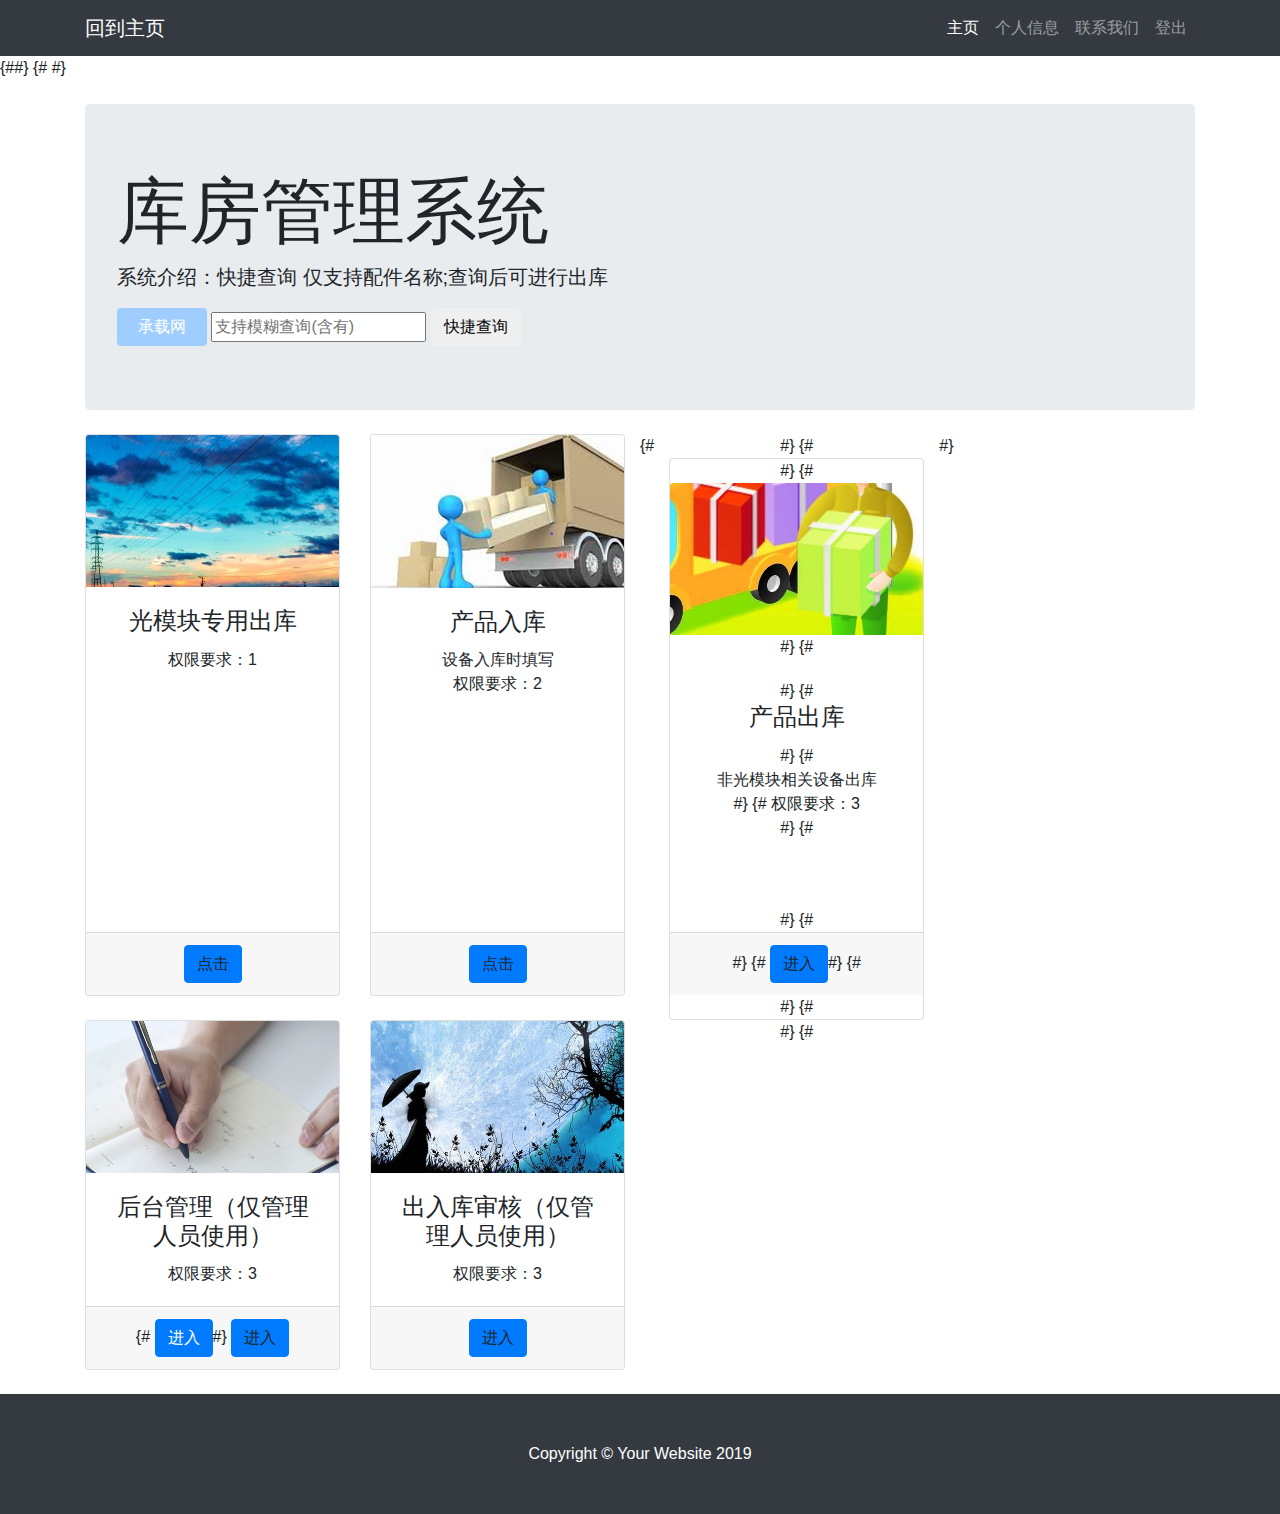
<file: templates/index.html>
<!DOCTYPE html>
<html lang="en">

<head>

  <meta charset="utf-8">
  <meta name="viewport" content="width=device-width, initial-scale=1, shrink-to-fit=no">
  <meta name="description" content="">
  <meta name="author" content="">

  <title>库房管理系统</title>

  <!-- Bootstrap core CSS -->
  <link href="../media/css/bootstrap-4.0.0.css" rel="stylesheet">

    <!-- Custom styles for this template -->
  <link href="../media/css/xinxi.css" rel="stylesheet">
  <link href="../media/css/SHandOUT-2.css" rel="stylesheet">
  <link rel="shortcut icon" href="../media/images/favicon.ico" />
  <script src="../media/js/jquery-3.2.1.min.js"></script>
  <script src="../media/js/popper.min.js"></script>
  <script src="../media/js/bootstrap-4.0.0.js"></script>
  <script src="../media/js/SHandSearch-2.js"></script>
  <link href="../media/css/dropdown.css" rel="stylesheet">

</head>

<body>

  <!-- 导航栏 -->
  <nav class="navbar navbar-expand-lg navbar-dark bg-dark fixed-top">
    <div class="container">
      <a class="navbar-brand" href="index.html">回到主页</a>
      <button class="navbar-toggler" type="button" data-toggle="collapse" data-target="#navbarResponsive" aria-controls="navbarResponsive" aria-expanded="false" aria-label="Toggle navigation">
        <span class="navbar-toggler-icon"></span>
      </button>
      <div class="collapse navbar-collapse" id="navbarResponsive">
        <ul class="navbar-nav ml-auto">
          <li class="nav-item active">
            <a class="nav-link" href="index.html">主页
              <span class="sr-only">(current)</span>
            </a>
          </li>
          <li class="nav-item">
            <a class="nav-link" href="showinfo">个人信息</a>
          </li>
          <li class="nav-item">
            <a class="nav-link" href="contactUs">联系我们</a>
          </li>
          <li class="nav-item">
            <a class="nav-link" href="log">登出</a>
          </li>
        </ul>
      </div>
    </div>
  </nav>

<div id="shenhe_tk" class="xinxibiao container haveaBorder" style="display: none;z-index: 1003;" >
      <!-- 弹框表格 用于显示信息 -->
      <div class="row " style="margin-top: 20px;">
          <div style="width: 20%;margin-left: 40%">
              <span style="font-family: fantasy">申请单详细</span></div>
      </div>

      <div class="row " style="margin-top: 20px;">
                <div id="sh_left_169" style="width: 50%;height:80%;">
                    <!-- 左侧结束 -->
                </div>
                <div  id="sh_right_169" style="width: 50%;height:80%;">
                     <!-- 右侧结束 -->
                </div>
      </div>

      <div class="row " id="reason_title" style="margin-top: 20px;display: none;">
          <div style="width: 20%;margin-left: 40%">
              <span style="font-family: fantasy">出库单相关信息</span></div>
      </div>

      <div class="row " id="reason_info" style="margin-top: 20px;">
                <div id="sh_left_reason" style="width: 50%;height:80%;">
                    <!-- 左侧结束 -->
                </div>
                <div  id="sh_right_reason" style="width: 50%;height:80%;">
                     <!-- 右侧结束 -->
                </div>
      </div>

      <div  style="margin-top: 2%;text-align: center;width:100%">
                <div style="display: inline-block;width: inherit">
                  <button type="button" class="btn btn-success" id="sh_save">同意</button>
                  <button type="button" class="btn" id="sh_close" style="margin-left: 20%" >取消</button>
                </div>
      </div>
  </div>
 <!-- 出库弹框表2 -->
  <div id="out2_info" class="container" style="">
      <div class="row" ><h4>请确认出库信息</h4> </div>
        <div class="row" >
            <div style="width: 35% ;padding-left: 10%;">

                <h4>设备名</h4>
                <h4>型号</h4>
                <h4>序列号</h4>
                <h4>货位号</h4>
                <h4>状态</h4>
                <h4>ID</h4>
                <h4>备注</h4>
            </div>
             <div style="width: 60%">
                 <h4 id="out2_item_info"> </h4>
             </div>
        </div>

      <button type="button" class="btn btn-success" id="out_yes">确认</button>
      <button type="button" class="btn btn-secondary" id="out_no">取消</button>
  </div>
<!-- 出库弹框表3 -->
   <div id="out3_info" class="xinxibiao container" style="display: none;z-index: 1003;height: auto;">

        <div class="row" >
              <div class="dropdown" style="width: 100%">
                    <button class="dropbtn btn" id="dropdown-out3" style="width: 20%;margin-left: 40%;">工程出库</button>
                    <div class="dropdown-content" id="dropdown-content-out3" style="margin-left: 40%;">
                    <li id="dropdown-gcck">工程出库</li>
                    <li id="dropdown-ywkt">业务开通</li>
                    <li id="dropdown-gzcl">故障处理</li>


                    </div>
             </div>

        </div>
       <div class="row have30he maRtop20 ">
            <div class="set62Center" id="out3_inf_mid" style="display: none;">

            </div>
       </div>
       <div class="set62Center maRtop5">

         <button type="button" class="btn" id="out3_yes">确认</button>
         <button type="button" class="btn" id="out3_no">取消</button>
         <button type="button" class="btn" id="out3_back">返回上一页</button>
       </div>

       <h4 style="text-align: center">TIPS:请选择出库原因，并填写内容</h4>
       <!--<div class="row" >-->
          <!--<h4 class="set62Center"></h4>-->
      <!--</div>-->
  </div>
  <!-- LEVEL2+ id0 czw搜索结果div-->
<div id="main_3" >

      <h3 style="text-align: center">现在是承载网显示页面</h3>

        <!-- 搜索结果的显示页面-->
        <div class="" style="width: 100%;padding-top:10px;
           padding-left:5%;height: 60px;
           border-color: #71dd8a;border-width: thin;
           border-style: dashed;">
            <!-- 下拉菜单  -->
      <div class="dropdown">
        <button class="dropbtn btn" id="dropdown-1-btn">承载网</button>
        <div class="dropdown-content">
            <li id="dropdown-1-169">169网</li>
            <li id="dropdown-1-czw">承载网</li>
        </div>
      </div>

            <!-- 显示页面的搜索框-->
          <input class="input-medium search-query" type="text" placeholder="支持模糊查询(含有)" id="input1"/> <button type="button" class="btn" id="query1">快捷查询</button>
        </div>

        <table class="table table-hover" id="myTable" style="width:90%;margin-left: 5%;">
             <!-- 显示页面的table -->
    <thead>
      <tr>

        <th>设备名</th>
          <th>型号</th>
          <th>序列号</th>
          <th>货位号</th>
          <th>状态</th>
          <th>ID</th>
          <th>备注</th>


      </tr>
    </thead>
    <tbody>

    </tbody>
</table>
		</div>
<!-- LEVEL1 id1光模块显示DIV -->
{#<div id="info_gmk" style="display: none">#}
{#    <div class="row set43Center">#}
{#      <h3>现在是光模块显示页面</h3>#}
{#  </div>#}
{#        <!-- 搜索结果的显示页面-->#}
{#        <div style="width: 100%;padding-top:10px;padding-left:5%;height: 60px;border-color: #71dd8a;border-width: thin;border-style: dashed;">#}
{#                  <!-- 下拉菜单  -->#}
{#      <div class="dropdown">#}
{#        <button class="dropbtn btn" id="dropdown-2-btn">承载网</button>#}
{#        <div class="dropdown-content">#}
{#            <li id="dropdown-2-gmk">光模块</li>#}
{#            <li id="dropdown-2-169">169网</li>#}
{#            <li id="dropdown-2-czw">承载网</li>#}
{#        </div>#}
{#      </div>#}
{#            <!-- 显示页面的搜索框-->#}
{#        <input class="input-medium search-query" type="text" placeholder="支持模糊查询光模块(含有)" id="info_gmk_inp"/> <button type="button" class="btn" id="info_gmk_query">快捷查询</button>#}
{#        </div>#}
{##}
{#        <table class="table table-hover" id="gmk_table" style="width:90%;margin-left: 5%;">#}
{#             <!-- 显示页面的table -->#}
{#    <thead>#}
{#      <tr>#}
{#        <th>ID</th>#}
{#          <th>厂家</th>#}
{#          <th>型号</th>#}
{#      </tr>#}
{#    </thead>#}
{#    <tbody>#}
{#    </tbody>#}
{#</table>#}
{#		</div>#}
  <!-- LEVEL2 id2 169显示DIV -->
<div id="info_169" style="display: none">
      <h3 style="text-align: center">现在是169网显示页面</h3>
        <!-- 搜索结果的显示页面-->
        <div style="width: 100%;padding-top:10px;padding-left:5%;height: 60px;border-color: #71dd8a;border-width: thin;border-style: dashed;">
                  <!-- 下拉菜单  -->
      <div class="dropdown">
        <button class="dropbtn btn" id="dropdown-3-btn">承载网</button>
        <div class="dropdown-content">
            <li id="dropdown-3-169">169网</li>
            <li id="dropdown-3-czw">承载网</li>
        </div>
      </div>
            <!-- 显示页面的搜索框-->
        <input class="input-medium search-query" type="text" placeholder="支持模糊查询光模块(含有)" id="info_169_inp"/> <button type="button" class="btn" id="info_169_query">快捷查询</button>
        </div>

        <table class="table table-hover" id="169_table" style="width:90%;margin-left: 5%;">
             <!-- 显示页面的table -->
    <thead>
      <tr>

          <th>厂家</th>
          <th>设备名称</th>
          <th>型号</th>
          <th>序列号</th>

          <th>柜位号</th>

          <th>工程</th>
          <th>状态</th>
      </tr>
    </thead>
    <tbody>
    </tbody>
</table>
		</div>

   <!-- SH 审核显示DIV -->
<div class="haveaBorder" id="info_shenhe" style="display: none;">
        <table class="table table-hover" id="shenhe_table" style="width:90%;margin-left: 5%;">
             <!-- 显示页面的table -->
    <thead>
      <tr>
           <th>申请ID</th>
        <th>申请用户邮箱</th>
          <th>类型</th>
          <th>设备网络</th>
          <th>设备ID</th>
          <th>申请时间</th>
      </tr>
    </thead>
    <tbody>
    </tbody>
</table>
		</div>

  <!-- 中间提示按钮 -->
  <button type="button" class="btn btn-success setcenter btn-lg" id="dh_result"  >成功</button>
<!-- 遮罩层 -->
    <div id="mask" class="mask "></div>
<!-- 设备出库弹框表1 -->
{#  <div id="out_info" class="xinxibiao container" style="height: 180px;display: none;margin-top: 200px;z-index: 1003">#}
{#      <h4>请输入你想出库设备的配件名称或规格型号或序列号</h4>#}
{#          <input class="input-medium search-query" type="text" placeholder="支持模糊查询(含有)" id="input2"/> <button type="button" class="btn" id="query2">快捷查询</button>#}
{#          <button type="button" class="btn" id="cancel2">取消</button>#}
{#  </div>#}

<!-- 光模块出库弹框表  直接复制入库思路-->
  <div id="out_gmk" class="xinxibiao container" style="display: none;margin-top: 20px;z-index: 1003">
<!-- 弹框表格 用于采集信息 -->
        <h3 style="text-align: center"> 光模块专用出库</h3>
            <div class="row " style="margin-top: 20px;height: 20%">
                <div id="left_gmk-2" style="width: 50%;height:80%;">
                     <div class="dropdown" style="width: 100%">
                    <button class="dropbtn btn" id="dropdown-2-s" style="width: 20%;margin-left: 40%;">华为</button>
                    <div class="dropdown-content" id="dropdown-content-gmk-left-2" style="margin-left: 40%;">
                    <li id="dropdown-hw-2">华为</li>
                    <li id="dropdown-sk-2">思科</li>
                    <li id="dropdown-h3-2">h3c</li>
                    <li id="dropdown-br-2">贝尔</li>
                    <li id="dropdown-dp-2">迪普</li>

                    </div>
             </div>
                    <!-- 左侧结束 -->
                </div>

                <div  id="right_gmk-2" style="width: 50%;height:80%;">
                   <div class="dropdown" style="width: 100%">
                    <button class="dropbtn btn" id="dropdown-2-r" style="width: 40%;margin-left: 20%;">型号</button>
                    <div class="dropdown-content" id="dropdown-content-gmk-right-2" style="margin-left: 20%;">


                    </div>
             </div>
                     <!-- 右侧结束 -->
                </div>
            </div>
               <div class="row set43Center " id="changJiaInfo-2" style="margin-top: 2%;height: 10%;" >
                   <!-- INFO-->

             </div>
          <div class="row set43Center" id="xingHaoInfo-2" style="margin-top: 2%;height: 10%;" >
                   <!-- INFO-->

             </div>
             <div  style="margin-top: 2%;text-align: center" >
                   <!-- INFO-->
                 提示：请选择光模块 并确认信息 然后输入数量
             </div>
               <div class="" style="margin-top: 2%;text-align: center" >
                   <!-- 输入框 数量-->
                    <input class="input-medium search-query" type="text" placeholder="请输入光模块数量" id="gmk_ip-2" style="display:inline-block;"/>
                </div>
            <!--<div class="row set43Center"style="margin-top: 2%;">-->
                <!--<div style="width: 50%;">-->
                  <!--<button type="button" class="btn leftmovelittle" id="gmk_save-2">保存</button>-->
                  <!--<button type="button" class="btn leftmovelittle" id="gmk_close-2">取消</button>-->
                <!--</div>-->
            <!--</div>-->

               <div class=""style="margin-top: 2%;text-align: center;width: 100%">
                <div style="display: inline-block;width: inherit">
                  <button type="button" class="btn btn-success" id="gmk_save-2" >保存</button>
                  <button type="button" class="btn " id="gmk_close-2" style="margin-left: 15%">取消</button>
                </div>
            </div>

  </div>
  <!-- chengzaiwang弹框表 -->
  <div id="gengxin" class="xinxibiao container" >
      <!-- 弹框表格 用于采集信息 -->
            <div class="row" style="margin-top: 20px;">
                <div style="width: 50%;height:80%;">
                    <div class="col-12">
                    <div class="youduiqi">
                      <label><h5>分公司:</h5></label>
                        <input class="myinp " type="text"   placeholder="分公司">
                    </div>
                    </div>
                <div class="col-12 ">
                    <div class="youduiqi">
                 <label><h5  >备件名称:</h5></label>
                <input type="text" class="myinp "  placeholder="名字">
                </div>
                    </div>
                <div class="col-12 "><div class="youduiqi">
                 <label><h5  style="color:#F00">规格型号:</h5></label>
                <input type="text" class="myinp "  placeholder="型号">
                </div>
                </div>
                <div class="col-12 "><div class="youduiqi">
                 <label><h5> </h5></label>
                <input type="text" class="myinp "  placeholder="">
                </div>
                </div>
                <div class="col-12 "><div class="youduiqi">
                 <label><h5  style="color:#F00"></h5></label>
                <input type="text" class="myinp " placeholder="">
                </div>
                </div>
                       <div class="col-12 "><div class="youduiqi">
                 <label><h5></h5></label>
                <input type="text" class="myinp "  placeholder="">
                </div>
                </div>

                    <!-- 左侧结束 -->
                </div>
                <div style="width: 50%;height:80%;">
                 <div class="col-12 "><div class="youduiqi">
                 <label><h5  style="color:#F00"></h5></label>
                <input type="text" class="myinp "  placeholder="">
                </div>
                </div>

                <div class="col-12 "><div class="youduiqi">
                 <label><h5  style="color:#F00"></h5></label>
                <input type="text" class="myinp "  placeholder="">
                </div>
                </div>
                <div class="col-12 "><div class="youduiqi">
                 <label><h5  style="color:#F00"></h5></label>
                <input type="text" class="myinp "  placeholder="">
                </div>
                </div><div class="col-12 "><div class="youduiqi">
                 <label><h5></h5></label>
                <input type="text" class="myinp "  placeholder="">
                </div>
                </div>
                <div class="col-12 "><div class="youduiqi">
                 <label><h5></h5></label>
                <input type="text" class="myinp "  placeholder="">
                </div>
                </div>
                <div class="col-12 "><div class="youduiqi">
                 <label><h5></h5></label>
                <input type="text" class="myinp "  placeholder="">
                </div>
                </div>
                </div>
            </div>
                <div class="row "style="margin-top: 2%;">

                    <button type="button" class="btn leftmovelittle" id="gengxin_auto">辅助填写</button>
                     <button type="button" class="btn leftmovelittle" id="save">保存</button>
                    <button type="button" class="btn leftmovelittle" id="close">取消</button>

                </div>
                <div class="row" >
                   <h5 class="leftmovelittle">提示: 辅助填写以A9K为模板，不会填写关键内容 ，红色为必须填写内容 </h5>
                </div>
                 </div>

  <div id="ruku_table_169" class="xinxibiao container" style="display: none;z-index: 1003;" >
      <!-- 弹框表格 用于采集信息 -->
      <div class="row " style="margin-top: 20px;">
          <div style="width: 20%;margin-left: 40%">
              <span style="font-family: fantasy">169网入库填写</span></div>
      </div>
            <div class="row" style="margin-top: 20px;">
                <div id="left_169" style="width: 50%;height:80%;">

                    <!-- 左侧结束 -->
                </div>
                <div  id="right_169" style="width: 50%;height:80%;">

                     <!-- 右侧结束 -->
                </div>
            </div>
            <div class="row "style="margin-top: 2%;">
                <div style="width: 50%;margin-left: 25%;">
                  <button type="button" class="btn leftmovelittle" id="169_auto">辅助填写</button>
                  <button type="button" class="btn leftmovelittle" id="169_save">保存</button>
                  <button type="button" class="btn leftmovelittle" id="169_close">取消</button>
                </div>
            </div>
                <div class="row" style="margin-top: 5%" >
                   <h5 class="leftmove5">提示: 辅助填写不会填写关键内容 ;红色为必须填写内容</h5>
                </div>
                 </div>

   <div id="ruku_table_gmk" class="xinxibiao container" style="display: none;z-index: 1003;" >
      <!-- 弹框表格 用于采集信息 -->
      <div class="row " style="margin-top: 20px;">
          <div style="width: 20%;margin-left: 40%">
              <span style="font-family: fantasy">光模块入库填写</span></div>
      </div>
            <div class="row " style="margin-top: 20px;height: 20%">
                <div id="left_gmk" style="width: 50%;height:80%;">
                     <div class="dropdown" style="width: 100%">
                    <button class="dropbtn btn" id="dropdown-1-s" style="width: 20%;margin-left: 40%;">华为</button>
                    <div class="dropdown-content" id="dropdown-content-gmk-left" style="margin-left: 40%;">
                    <li id="dropdown-hw">华为</li>
                    <li id="dropdown-sk">思科</li>
                    <li id="dropdown-h3">h3c</li>
                    <li id="dropdown-br">贝尔</li>
                    <li id="dropdown-dp">迪普</li>

                    </div>
             </div>
                    <!-- 左侧结束 -->
                </div>

                <div  id="right_gmk" style="width: 50%;height:80%;">
                   <div class="dropdown" style="width: 100%">
                    <button class="dropbtn btn" id="dropdown-1-r" style="width: 40%;margin-left: 20%;">型号</button>
                    <div class="dropdown-content" id="dropdown-content-gmk-right" style="margin-left: 20%;">


                    </div>
             </div>
                     <!-- 右侧结束 -->
                </div>
            </div>
               <div class="row set43Center " id="changJiaInfo" style="margin-top: 2%;height: 10%;" >
                   <!-- INFO-->

             </div>
          <div class="row set43Center" id="xingHaoInfo" style="margin-top: 2%;height: 10%;" >
                   <!-- INFO-->

             </div>
             <div class="row set62Center" style="margin-top: 2%" >
                   <!-- INFO-->
                 提示：请选择光模块 并确认信息 然后输入数量
             </div>
               <div class="row set43Center" style="margin-top: 2%" >
                   <!-- 输入框 输入数量-->
                    <input class="input-medium search-query" type="text" placeholder="请输入光模块数量" id="gmk_ip"/>
                </div>
            <div class="row set43Center"style="margin-top: 2%;">
                <div style="width: 50%;">
                  <button type="button" class="btn leftmovelittle" id="gmk_save">保存</button>
                  <button type="button" class="btn leftmovelittle" id="gmk_close">取消</button>
                </div>
            </div>

                 </div>

   <!-- 入库类型选择 -->
 <div id="ruku_select" class="xinxibiao container" style="height: 180px;display:none;margin-top: 200px;z-index: 1003">
      <h4>请选择入库类型</h4>
       <button type="button" class="btn" id="ruku_czw">承载网</button>
       <button type="button" class="btn" id="ruku_gmk">光模块</button>
       <button type="button" class="btn" id="ruku_169">169网</button>
       <h5 class="page-header"></h5>
       <br>
       <button type="button" class="btn" id="ruku_no">取消</button>
  </div>
<!-- 初始显示区域 -->
  <div class="container" id="index_c1">
    <!-- Jumbotron Header -->
    <header class="jumbotron my-4">
      <h1 class="display-3">
          库房管理系统
      </h1>
      <p class="lead">
          系统介绍：快捷查询 仅支持配件名称;查询后可进行出库
      </p>
        <!-- 下拉菜单  -->
      <div class="dropdown">
        <button class="dropbtn btn" id="dropdown-btn">承载网</button>
        <div class="dropdown-content">
            <li id="dropdown-169">169网</li>
            <li id="dropdown-czw">承载网</li>
        </div>
      </div>
      <input class="input-medium search-query" type="text" placeholder="支持模糊查询(含有)" id="search_input0"/>
      <button type="button" class="btn" id="formquery">快捷查询</button>
    </header>

    <!-- Page Features -->
    <div class="row text-center">

      <div class="col-lg-3 col-md-6 mb-4">
        <div class="card h-100">
          <img class="card-img-top" src="../media/images/image6.jpg" alt="">
          <div class="card-body">
            <h4 class="card-title">光模块专用出库</h4>
            <p class="card-text">权限要求：1</p>
          </div>
          <div class="card-footer">
            <a class="btn btn-primary" id="gMKout">点击</a>
          </div>
        </div>
      </div>

      <div class="col-lg-3 col-md-6 mb-4">
        <div class="card h-100">
          <img class="card-img-top" src="../media/images/image2.jpg" alt="">
          <div class="card-body">
            <h4 class="card-title">产品入库</h4>
            <p class="card-text">
                设备入库时填写 </br> 权限要求：2 </p>
          </div>
          <div class="card-footer">
            <a id="zeng" class="btn btn-primary">点击</a>
          </div>
        </div>
      </div>

{#      <div class="col-lg-3 col-md-6 mb-4">#}
{#        <div class="card h-100">#}
{#          <img class="card-img-top" src="../media/images/image3.jpg" alt="">#}
{#          <div class="card-body">#}
{#            <h4 class="card-title">产品出库</h4>#}
{#              <p class="card-text"> 非光模块相关设备出库 </br>#}
{#                权限要求：3</p>#}
{#          </div>#}
{#          <div class="card-footer">#}
{#            <a id="out" class="btn btn-primary">进入</a>#}
{#          </div>#}
{#        </div>#}
{#      </div>#}

      <div class="col-lg-3 col-md-6 mb-4">
        <div class="card h-100">
          <img class="card-img-top" src="../media/images/image4.jpg" alt="">
          <div class="card-body">
            <h4 class="card-title">后台管理（仅管理人员使用）</h4>
            <p class="card-text">权限要求：3 </p>
          </div>
          <div class="card-footer">
{#            <a href="dh" class="btn btn-primary">进入</a>#}
               <a id="houtaiSH" class="btn btn-primary">进入</a>
          </div>
        </div>
      </div>

         <div class="col-lg-3 col-md-6 mb-4">
        <div class="card h-100">
          <img class="card-img-top" src="../media/images/image5.jpg" alt=""　>
          <div class="card-body">
            <h4 class="card-title"> 出入库审核（仅管理人员使用）</h4>
            <p class="card-text"> 权限要求：3  </p>
          </div>
          <div class="card-footer">
            <a id="shenHe" class="btn btn-primary">进入</a>
          </div>
        </div>
      </div>

    </div>
    <!-- /.row -->

  </div>


  <!-- Footer -->
  <footer class="py-5 bg-dark">
    <div class="container">
      <p class="m-0 text-center text-white">Copyright &copy; Your Website 2019</p>
    </div>
    <!-- /.container -->
  </footer>

  <!-- Bootstrap core JavaScript -->
 <script src="../media/js/jquery.cookie.js"></script>
  <script src="../media/js/CKheRK.js" ></script>
  <script src="../media/js/houtaiControl1.js" ></script>

</body>

	

</html>
</file>
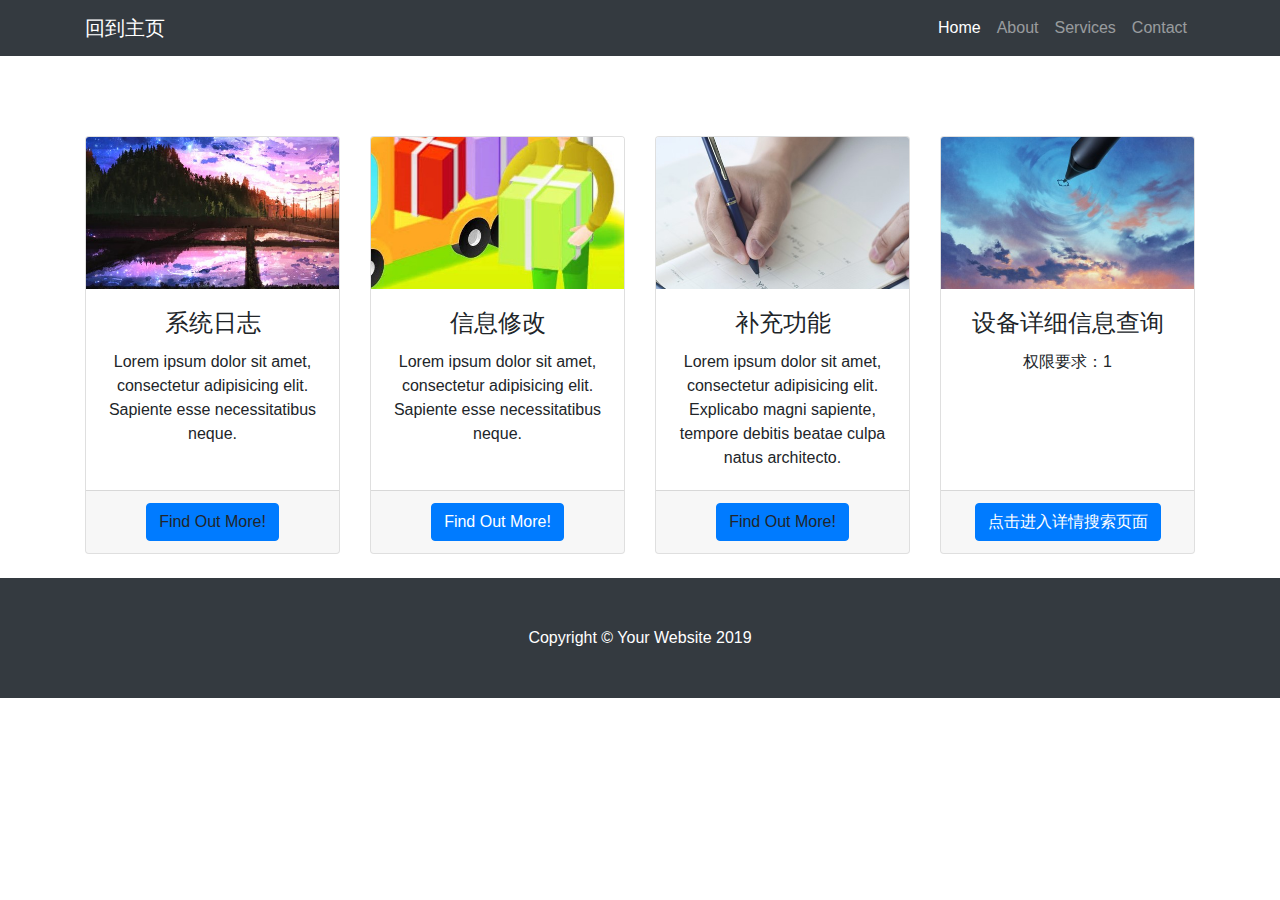
<file: templates/houtai.html>
<!DOCTYPE html>
<html lang="en">

<head>

  <meta charset="utf-8">
  <meta name="viewport" content="width=device-width, initial-scale=1, shrink-to-fit=no">
  <meta name="description" content="">
  <meta name="author" content="">

  <title>库房管理系统</title>

  <!-- Bootstrap core CSS -->
  <link href="../media/css/bootstrap-4.0.0.css" rel="stylesheet">

    <!-- Custom styles for this template -->
  <link href="../media/css/xinxi.css" rel="stylesheet">

  <link rel="shortcut icon" href="../media/images/favicon.ico" />
  <script src="../media/js/jquery-3.2.1.min.js"></script>
  <script src="../media/js/popper.min.js"></script>
  <script src="../media/js/bootstrap-4.0.0.js"></script>
  <script src="../media/js/houtaiControl1.js"></script>

</head>

<body>

  <!-- Navigation -->
  <nav class="navbar navbar-expand-lg navbar-dark bg-dark fixed-top">
    <div class="container">
      <a class="navbar-brand" href="index.html">回到主页</a>
      <button class="navbar-toggler" type="button" data-toggle="collapse" data-target="#navbarResponsive" aria-controls="navbarResponsive" aria-expanded="false" aria-label="Toggle navigation">
        <span class="navbar-toggler-icon"></span>
      </button>
      <div class="collapse navbar-collapse" id="navbarResponsive">
        <ul class="navbar-nav ml-auto">
          <li class="nav-item active">
            <a class="nav-link" href="#">Home
              <span class="sr-only">(current)</span>
            </a>
          </li>
          <li class="nav-item">
            <a class="nav-link" href="#">About</a>
          </li>
          <li class="nav-item">
            <a class="nav-link" href="#">Services</a>
          </li>
          <li class="nav-item">
            <a class="nav-link" href="#">Contact</a>
          </li>
        </ul>
      </div>
    </div>
  </nav>

  <!-- Page Content -->
<div >
<table class="table table-hover" id="user_Table" style="display: none">
    <thead>
      <tr>
        <th>用户邮箱</th>
          <th>用户等级</th>
          <th>执行时间</th>
          <th>执行类型</th>
      </tr>
    </thead>
    <tbody>
    </tbody>
</table>
		</div>
<!-- 中间提示按钮 -->
  <button type="button" class="btn btn-success setcenter btn-lg" id="dh_result"  >成功</button>
<!-- 遮罩层 -->
    <div id="mask" class="mask "></div>
<!-- 弹框表 -->
  <div id="gengxin" class="xinxibiao container" >
      <!-- 弹框表格 用于采集信息 -->
            <div class="row" style="margin-top: 20px;">
                <div class="col-12">
                    <div class="youduiqi">
                      <label><h5>分公司:</h5></label>
                        <input class="myinp " type="text"  id="shuruk" placeholder="分公司">
                    </div>
                    </div>
                <div class="col-12 ">
                    <div class="youduiqi">
                 <label><h5>名字:</h5></label>
                <input type="text" class="myinp " id="shuruk" placeholder="名字">
                </div>
                    </div>
                <div class="col-12 "><div class="youduiqi">
                 <label><h5>型号:</h5></label>
                <input type="text" class="myinp " id="shuruk" placeholder="型号">
                </div>
                </div>
                <div class="col-12 "><div class="youduiqi">
                 <label><h5> </h5></label>
                <input type="text" class="myinp " id="shuruk" placeholder="">
                </div>
                </div>
                <div class="col-12 "><div class="youduiqi">
                 <label><h5></h5></label>
                <input type="text" class="myinp " id="shuliang" placeholder="">
                </div>
                </div>
                <div class="col-12 "><div class="youduiqi">
                 <label><h5></h5></label>
                <input type="text" class="myinp " id="shuruk" placeholder="">
                </div>
                </div>
                <div class="col-12 "><div class="youduiqi">
                 <label><h5></h5></label>
                <input type="text" class="myinp " id="shuruk" placeholder="">
                </div>
                </div>
                <div class="col-12 "><div class="youduiqi">
                 <label><h5></h5></label>
                <input type="text" class="myinp " id="shuruk" placeholder="">
                </div>
                </div>
                <div class="col-12 "><div class="youduiqi">
                 <label><h5></h5></label>
                <input type="text" class="myinp " id="shuruk" placeholder="">
                </div>
                </div><div class="col-12 "><div class="youduiqi">
                 <label><h5></h5></label>
                <input type="text" class="myinp " id="shuruk" placeholder="">
                </div>
                </div>
                <div class="col-12 "><div class="youduiqi">
                 <label><h5></h5></label>
                <input type="text" class="myinp " id="shuruk" placeholder="">
                </div>
                </div>
                <div class="col-12 "><div class="youduiqi">
                 <label><h5></h5></label>
                <input type="text" class="myinp " id="shuruk" placeholder="">
                </div>
                </div>
                <div class="col-12 ">
                <div class="juzhong">
                     <button type="button" class="btn" id="save">保存</button>
                    <button type="button" class="btn" id="close">取消</button>
                </div>
                </div>
                 </div>
  </div>
  <!-- container -->
  <div class="container" id="chengdh0">
    <div class="row text-center">
      <div class="col-lg-3 col-md-6 mb-4">
        <div class="card h-100">
          <img class="card-img-top" src="../media/images/image7.jpg" alt="">
          <div class="card-body">
            <h4 class="card-title">系统日志</h4>
            <p class="card-text">Lorem ipsum dolor sit amet, consectetur adipisicing elit. Sapiente esse necessitatibus neque.</p>
          </div>
          <div class="card-footer">
            <a id="sys_btn" class="btn btn-primary">Find Out More!</a>
          </div>
        </div>
      </div>


      <div class="col-lg-3 col-md-6 mb-4">
        <div class="card h-100">
          <img class="card-img-top" src="../media/images/image3.jpg" alt="">
          <div class="card-body">
            <h4 class="card-title">信息修改</h4>
            <p class="card-text">Lorem ipsum dolor sit amet, consectetur adipisicing elit. Sapiente esse necessitatibus neque.</p>
          </div>
          <div class="card-footer">
            <a href="admin" class="btn btn-primary">Find Out More!</a>
          </div>
        </div>
      </div>

      <div class="col-lg-3 col-md-6 mb-4">
        <div class="card h-100">
          <img class="card-img-top" src="../media/images/image4.jpg" alt="">
          <div class="card-body">
            <h4 class="card-title">补充功能</h4>
            <p class="card-text">Lorem ipsum dolor sit amet, consectetur adipisicing elit. Explicabo magni sapiente, tempore debitis beatae culpa natus architecto.</p>
          </div>
          <div class="card-footer">
            <a  class="btn btn-primary" id="BuChongGongNeng">Find Out More!</a>
          </div>
        </div>
      </div>

      <div class="col-lg-3 col-md-6 mb-4">
        <div class="card h-100">
          <img class="card-img-top" src="../media/images/image8.jpg" alt="">
          <div class="card-body">
            <h4 class="card-title">设备详细信息查询</h4>
            <p class="card-text">权限要求：1</p>
          </div>
          <div class="card-footer">
            <a href="search.html" class="btn btn-primary">点击进入详情搜索页面</a>
          </div>
        </div>
      </div>
    </div>
  </div>


  <!-- Footer -->
  <footer class="py-5 bg-dark">
    <div class="container">
      <p class="m-0 text-center text-white">Copyright &copy; Your Website 2019</p>
    </div>
    <!-- /.container -->
  </footer>

  <!-- Bootstrap core JavaScript -->


</body>

	<script src="../media/js/CKheRK.js" ></script>
 <script src="../media/js/jquery.cookie.js"></script>
</html>
</file>
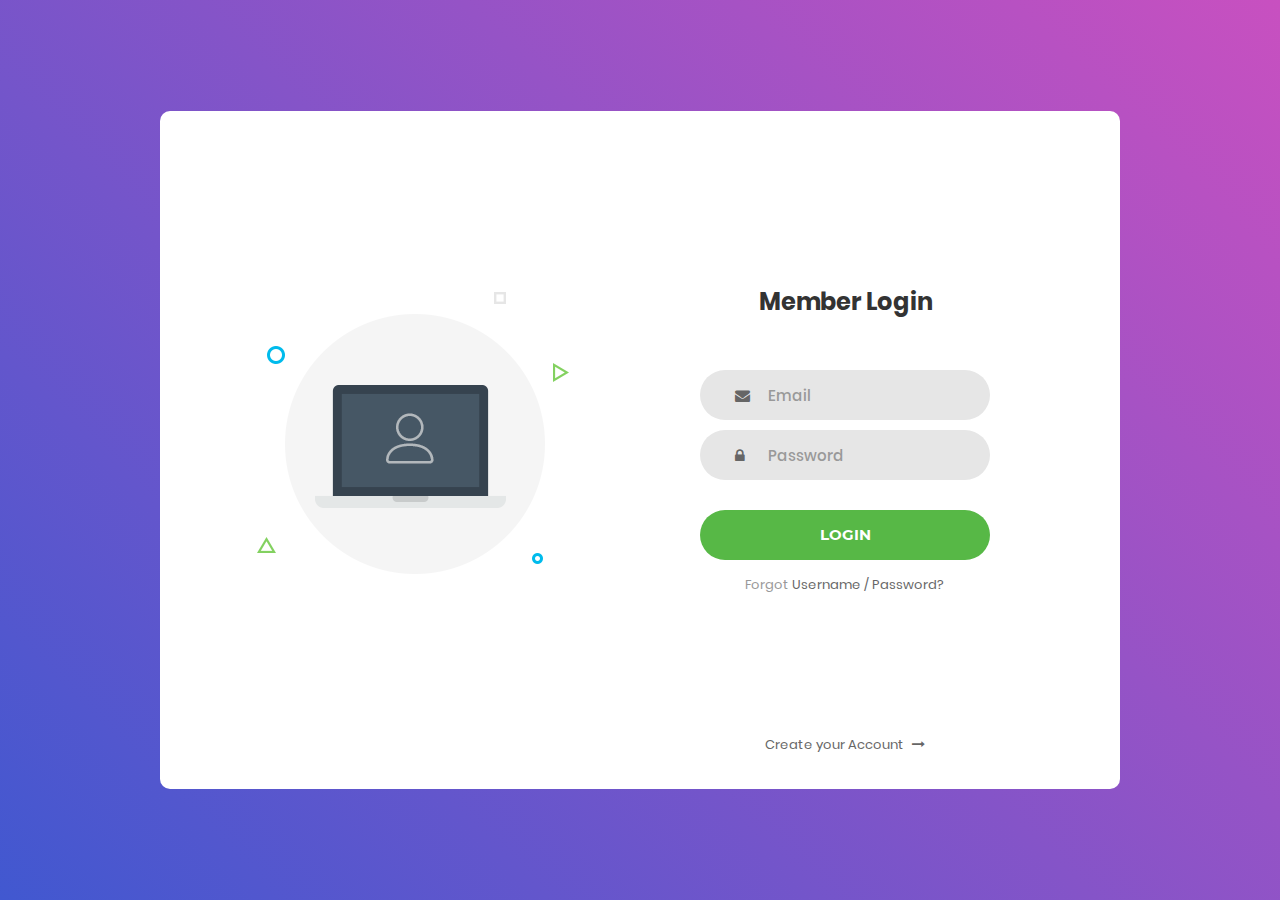
<file: templates/log.html>
<!DOCTYPE html>
<html lang="en">
<head>
	<title>Login V1</title>
	<meta charset="UTF-8">
	<meta name="viewport" content="width=device-width, initial-scale=1">
<!--===============================================================================================-->	
	<link rel="icon" type="image/png" href="../media/images/icons/favicon.ico"/>
<!--===============================================================================================-->
	<link rel="stylesheet" type="text/css" href="../media/vendor/bootstrap/css/bootstrap.min.css">
<!--===============================================================================================-->
	<link rel="stylesheet" type="text/css" href="../media/fonts/font-awesome-4.7.0/css/font-awesome.min.css">
<!--===============================================================================================-->
	<link rel="stylesheet" type="text/css" href="../media/vendor/animate/animate.css">
<!--===============================================================================================-->	
	<link rel="stylesheet" type="text/css" href="../media/vendor/css-hamburgers/hamburgers.min.css">
<!--===============================================================================================-->
	<link rel="stylesheet" type="text/css" href="../media/vendor/select2/select2.min.css">
<!--===============================================================================================-->
	<link rel="stylesheet" type="text/css" href="../media/css/util.css">
	<link rel="stylesheet" type="text/css" href="../media/css/main.css">
<!--===============================================================================================-->
</head>
<body>
	
	<div class="limiter">
		<div class="container-login100">
			<div class="wrap-login100">
				<div class="login100-pic js-tilt" data-tilt>
					<img src="../media/images/img-01.png" alt="IMG">
				</div>

				<form class="login100-form validate-form" action="index.html">
					<span class="login100-form-title">
						Member Login
					</span>
					<div class="wrap-input100 validate-input" data-validate = "Valid email is required: ex@abc.xyz">
						<input class="input100" type="text" name="email" placeholder="Email">
						<span class="focus-input100"></span>
						<span class="symbol-input100">
							<i class="fa fa-envelope" aria-hidden="true"></i>
						</span>
					</div>

					<div class="wrap-input100 validate-input" data-validate = "Password is required">
						<input class="input100" type="password" name="pass" placeholder="Password">
						<span class="focus-input100"></span>
						<span class="symbol-input100">
							<i class="fa fa-lock" aria-hidden="true"></i>
						</span>
					</div>
					
					<div class="container-login100-form-btn">
						<button class="login100-form-btn" >
							Login
						</button>
					</div>

					<div class="text-center p-t-12">
						<span class="txt1">
							Forgot
						</span>
						<a class="txt2" href="#">
							Username / Password?
						</a>
					</div>

					<div class="text-center p-t-136">
						<a class="txt2" href="#">
							Create your Account
							<i class="fa fa-long-arrow-right m-l-5" aria-hidden="true"></i>
						</a>
					</div>
				</form>
			</div>
		</div>
	</div>
	
	

	
<!--===============================================================================================-->	
	<script src="../media/vendor/jquery/jquery-3.2.1.min.js"></script>
<!--===============================================================================================-->
	<script src="../media/vendor/bootstrap/js/popper.js"></script>
	<script src="../media/vendor/bootstrap/js/bootstrap.min.js"></script>
<!--===============================================================================================-->
	<script src="../media/vendor/select2/select2.min.js"></script>
<!--===============================================================================================-->
	<script src="../media/vendor/tilt/tilt.jquery.min.js"></script>
    <script src="../media/js/jquery.cookie.js"></script>
	<script >
		$('.js-tilt').tilt({
			scale: 1.1
		})
	</script>
<!--===============================================================================================-->
	<script src="../media/js/log.js"></script>

</body>
</html>
</file>
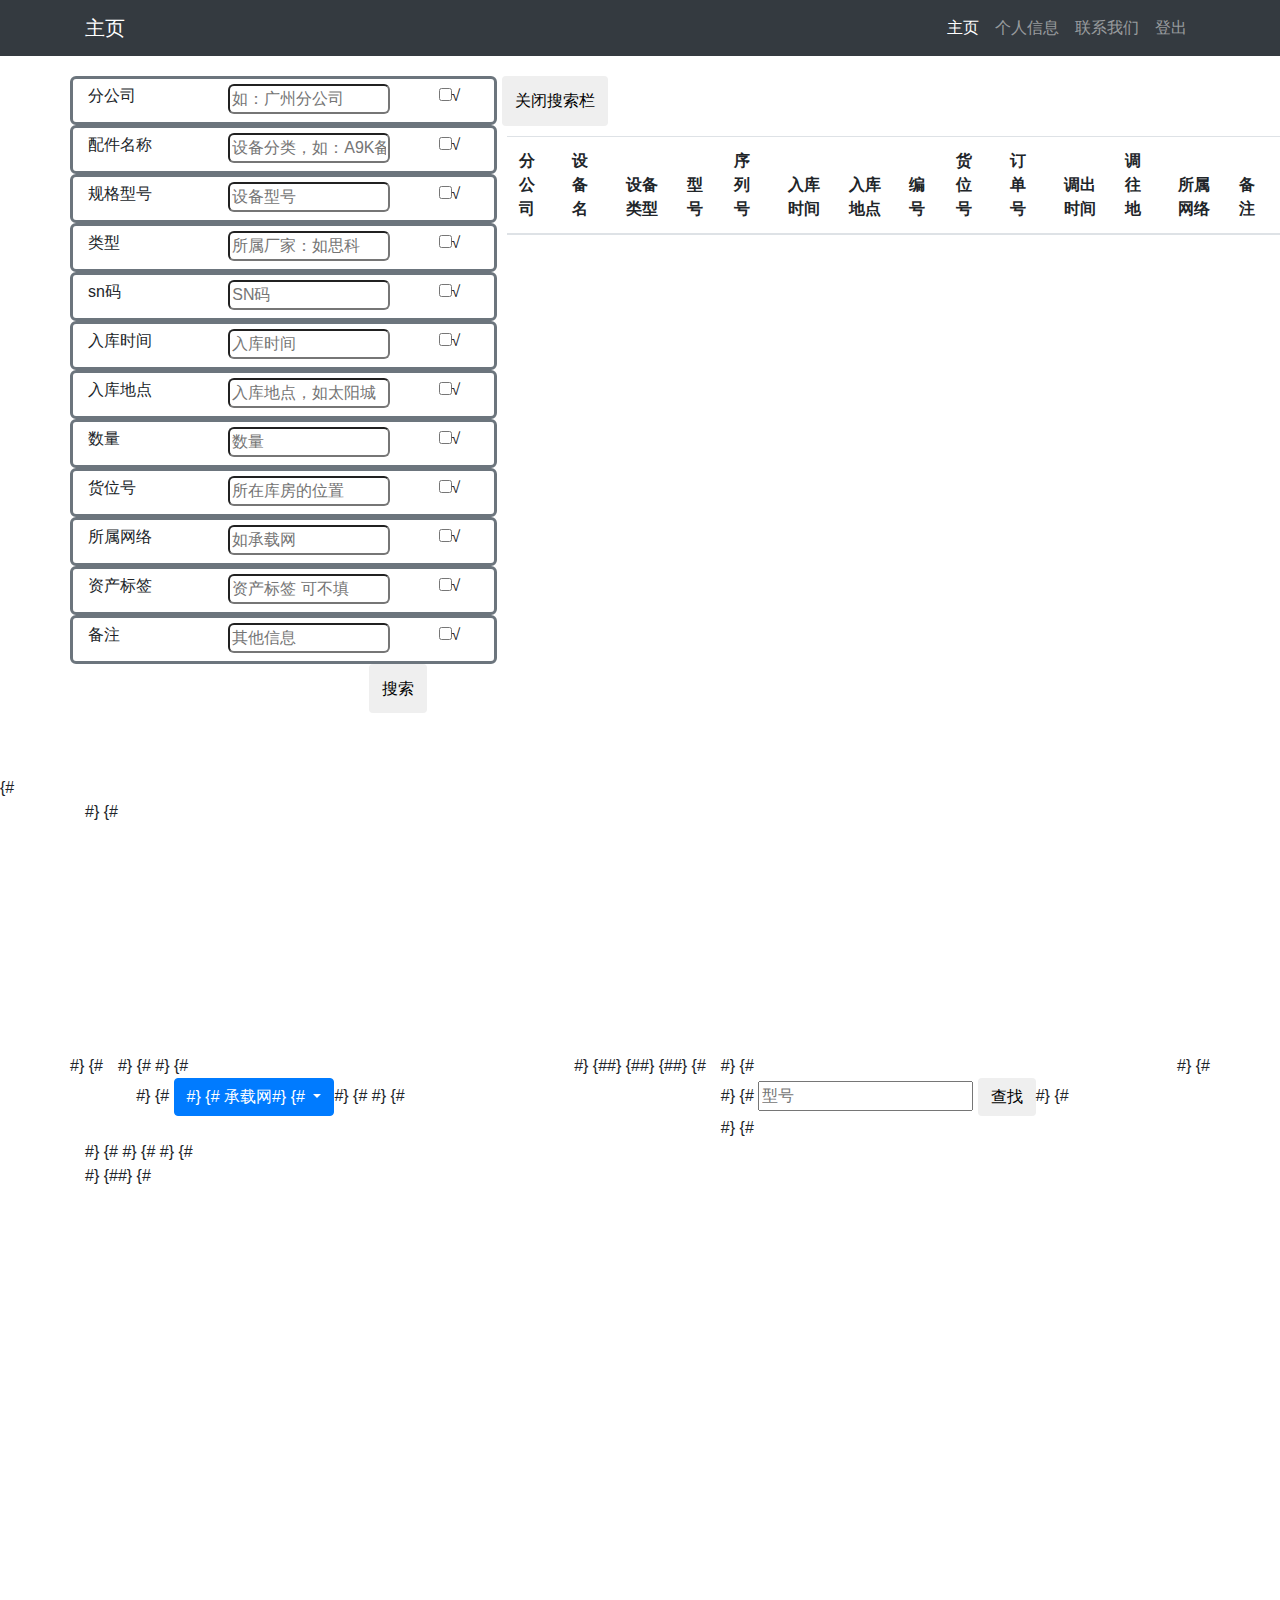
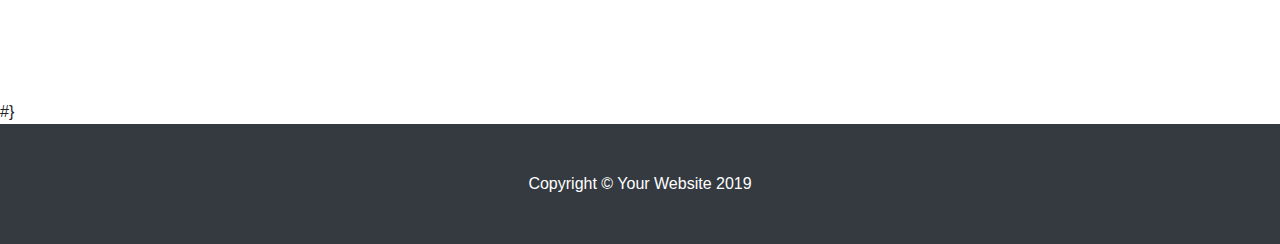
<file: templates/search.html>
<!DOCTYPE html>
<html lang="en">

<head>

  <meta charset="utf-8">
  <meta name="viewport" content="width=device-width, initial-scale=1, shrink-to-fit=no">
  <meta name="description" content="">
  <meta name="author" content="">

  <title>Heroic Features - Start Bootstrap Template</title>

  <!-- Bootstrap core CSS -->
  <link href="../media/css/bootstrap-4.0.0.css" rel="stylesheet">

  <!-- Custom styles for this template -->
  <link href="../media/css/xinxi.css" rel="stylesheet">
  <script src="../media/js/jquery-3.2.1.min.js"></script>
  <script src="../media/js/popper.min.js"></script>
  <script src="../media/js/bootstrap-4.0.0.js"></script>
  <script src="../media/js/SHandSearch-2.js"></script>
</head>

<body>

  <!-- Navigation -->
  <nav class="navbar navbar-expand-lg navbar-dark bg-dark fixed-top">
    <div class="container">
      <a class="navbar-brand" href="index.html">主页</a>
      <button class="navbar-toggler" type="button" data-toggle="collapse" data-target="#navbarResponsive" aria-controls="navbarResponsive" aria-expanded="false" aria-label="Toggle navigation">
        <span class="navbar-toggler-icon"></span>
      </button>
      <div class="collapse navbar-collapse" id="navbarResponsive">
        <ul class="navbar-nav ml-auto">
          <li class="nav-item active">
            <a class="nav-link" href="index.html">主页
              <span class="sr-only">(current)</span>
            </a>
          </li>
          <li class="nav-item">
             <a class="nav-link" href="#">个人信息</a>
          </li>
          <li class="nav-item">
            <a class="nav-link" href="#">联系我们</a>
          </li>
          <li class="nav-item">
            <a class="nav-link" href="log">登出</a>
          </li>
        </ul>
      </div>
    </div>
  </nav>
<div class="container" >
    <div class="row" id="main_1" style="height: 700px;margin-top: 20px;">
        <div class="col-4" id="SEARCH_DIV" style="height:100%;">

        </div>
        <div class="col-8"  style="height:100%;padding-left: 10px" >
            <div class="row" style="height: 50px;padding-left: 10px;">
                <button type='button' class='btn' id="close_search" >关闭搜索栏</button>
            </div>
            <div style="padding-top: 10px;">
                    <table class="table table-hover" id="myTable">
    <thead>
      <tr>
        <th>分公司</th>
        <th>设备名</th>
        <th>设备类型</th>
          <th>型号</th>
          <th>序列号</th>
          <th>入库时间</th>
          <th>入库地点</th>
          <th>编号</th>
          <th>货位号</th>
          <th>订单号</th>
          <th>调出时间</th>
          <th>调往地</th>
          <th>所属网络</th>
          <th>备注</th>
          <th>资产标签</th>

      </tr>
    </thead>

    <tbody>

    </tbody>
</table>
            </div> <!--此处table div结束 -->

        </div>
    </div>
</div>
	<!-- -->
{#  <div class="container" id="main_1" >#}
{#      <div class="row" style="padding-top: 230px;" id="search_row">#}
{#<div class="col " >#}
{# <div class="dropdown" style="float: right;padding-right:35%;">#}
{#  <button type="button" class="btn btn-primary dropdown-toggle" data-toggle="dropdown">#}
{#    承载网#}
{#  </button>#}
{#  <div class="dropdown-menu">#}
{#    <a class="dropdown-item" href="#">Link 1</a>#}
{#    <a class="dropdown-item" href="#">Link 2</a>#}
{#    <a class="dropdown-item" href="#">Link 3</a>#}
{#  </div>#}
{#</div>#}
{#    </div>#}
{##}
{##}
{##}
{#		<div class="col" id="main_2" >#}
{#					<form  action="/search-post" method="post">#}
{#						<input class="input-medium search-query " type="text" placeholder="型号" id="sn"/> <button type="button" class="btn" id="formquery1">查找</button>#}
{#					</form>#}
{#				</div>#}
{#</div>#}
{#        <div id="main_3" >#}
{##}

{#		</div>#}
{#      <!-- 分界线 -->#}
{#      <div id="pages" style="font-size:12px; width:605px; line-height:40px; text-align:center;"></div>#}
{##}
{#  </div>#}

  <!-- Footer -->
  <footer class="py-5 bg-dark " style="position: relative">
    <div class="container">
      <p class="m-0 text-center text-white">Copyright &copy; Your Website 2019</p>
    </div>
    <!-- /.container -->
  </footer>

  <!-- Bootstrap core JavaScript -->



<script src="../media/js/jquery.cookie.js"></script>

</body>

	

</html>
</file>
<file: media/css/SHandOUT-2.css>
#out2_info{
  height: 50%;display: none;margin-top: 200px;z-index:1004;
  border-radius: 6px;
  padding-top: 2%;
  padding-left: 2%;
   position: absolute;
        margin-left: 20%;
        width: 60%;
        height: 400px;
        /*background-color: rgb(255, 251, 240);*/
    background-color: #e2e3e5;
}
#shenhe_tk{
    height: 50%;display: none;margin-top: 20px;z-index:1004;
  border-radius: 6px;
  padding-top: 2%;
  padding-left: 2%;
   position: absolute;
        margin-left: 10%;
        width: 80%;
        height: 800px;
        background-color: rgb(255, 251, 240);
}
</file>
<file: media/css/dropdown.css>
.dropbtn {
    background-color: #9fcdff;
    color: white;
    padding-left: 12px;
    font-size: 16px;
    border: none;
    cursor: pointer;
    height: 38px;
    width: 90px;
}

.dropdown {
    position: relative;
    display: inline-block;
}

.dropdown-content {
    z-index: 999;
    display: none;
    position: absolute;
    background-color: #f9f9f9;
    min-width: 160px;
    box-shadow: 0px 8px 16px 0px rgba(0,0,0,0.2);
}

.dropdown-content li {
    cursor: pointer;
    color: black;
    padding: 12px 16px;
    text-decoration: none;
    display: block;
}

.dropdown-content li:hover {background-color: #f1f1f1}

.dropdown:hover .dropdown-content {
    display: block;
}

.dropdown:hover .dropbtn {
    background-color: #3e8e41;
}
</file>
<file: media/css/util.css>
/*[ FONT SIZE ]
///////////////////////////////////////////////////////////
*/
.fs-1 {font-size: 1px;}
.fs-2 {font-size: 2px;}
.fs-3 {font-size: 3px;}
.fs-4 {font-size: 4px;}
.fs-5 {font-size: 5px;}
.fs-6 {font-size: 6px;}
.fs-7 {font-size: 7px;}
.fs-8 {font-size: 8px;}
.fs-9 {font-size: 9px;}
.fs-10 {font-size: 10px;}
.fs-11 {font-size: 11px;}
.fs-12 {font-size: 12px;}
.fs-13 {font-size: 13px;}
.fs-14 {font-size: 14px;}
.fs-15 {font-size: 15px;}
.fs-16 {font-size: 16px;}
.fs-17 {font-size: 17px;}
.fs-18 {font-size: 18px;}
.fs-19 {font-size: 19px;}
.fs-20 {font-size: 20px;}
.fs-21 {font-size: 21px;}
.fs-22 {font-size: 22px;}
.fs-23 {font-size: 23px;}
.fs-24 {font-size: 24px;}
.fs-25 {font-size: 25px;}
.fs-26 {font-size: 26px;}
.fs-27 {font-size: 27px;}
.fs-28 {font-size: 28px;}
.fs-29 {font-size: 29px;}
.fs-30 {font-size: 30px;}
.fs-31 {font-size: 31px;}
.fs-32 {font-size: 32px;}
.fs-33 {font-size: 33px;}
.fs-34 {font-size: 34px;}
.fs-35 {font-size: 35px;}
.fs-36 {font-size: 36px;}
.fs-37 {font-size: 37px;}
.fs-38 {font-size: 38px;}
.fs-39 {font-size: 39px;}
.fs-40 {font-size: 40px;}
.fs-41 {font-size: 41px;}
.fs-42 {font-size: 42px;}
.fs-43 {font-size: 43px;}
.fs-44 {font-size: 44px;}
.fs-45 {font-size: 45px;}
.fs-46 {font-size: 46px;}
.fs-47 {font-size: 47px;}
.fs-48 {font-size: 48px;}
.fs-49 {font-size: 49px;}
.fs-50 {font-size: 50px;}
.fs-51 {font-size: 51px;}
.fs-52 {font-size: 52px;}
.fs-53 {font-size: 53px;}
.fs-54 {font-size: 54px;}
.fs-55 {font-size: 55px;}
.fs-56 {font-size: 56px;}
.fs-57 {font-size: 57px;}
.fs-58 {font-size: 58px;}
.fs-59 {font-size: 59px;}
.fs-60 {font-size: 60px;}
.fs-61 {font-size: 61px;}
.fs-62 {font-size: 62px;}
.fs-63 {font-size: 63px;}
.fs-64 {font-size: 64px;}
.fs-65 {font-size: 65px;}
.fs-66 {font-size: 66px;}
.fs-67 {font-size: 67px;}
.fs-68 {font-size: 68px;}
.fs-69 {font-size: 69px;}
.fs-70 {font-size: 70px;}
.fs-71 {font-size: 71px;}
.fs-72 {font-size: 72px;}
.fs-73 {font-size: 73px;}
.fs-74 {font-size: 74px;}
.fs-75 {font-size: 75px;}
.fs-76 {font-size: 76px;}
.fs-77 {font-size: 77px;}
.fs-78 {font-size: 78px;}
.fs-79 {font-size: 79px;}
.fs-80 {font-size: 80px;}
.fs-81 {font-size: 81px;}
.fs-82 {font-size: 82px;}
.fs-83 {font-size: 83px;}
.fs-84 {font-size: 84px;}
.fs-85 {font-size: 85px;}
.fs-86 {font-size: 86px;}
.fs-87 {font-size: 87px;}
.fs-88 {font-size: 88px;}
.fs-89 {font-size: 89px;}
.fs-90 {font-size: 90px;}
.fs-91 {font-size: 91px;}
.fs-92 {font-size: 92px;}
.fs-93 {font-size: 93px;}
.fs-94 {font-size: 94px;}
.fs-95 {font-size: 95px;}
.fs-96 {font-size: 96px;}
.fs-97 {font-size: 97px;}
.fs-98 {font-size: 98px;}
.fs-99 {font-size: 99px;}
.fs-100 {font-size: 100px;}
.fs-101 {font-size: 101px;}
.fs-102 {font-size: 102px;}
.fs-103 {font-size: 103px;}
.fs-104 {font-size: 104px;}
.fs-105 {font-size: 105px;}
.fs-106 {font-size: 106px;}
.fs-107 {font-size: 107px;}
.fs-108 {font-size: 108px;}
.fs-109 {font-size: 109px;}
.fs-110 {font-size: 110px;}
.fs-111 {font-size: 111px;}
.fs-112 {font-size: 112px;}
.fs-113 {font-size: 113px;}
.fs-114 {font-size: 114px;}
.fs-115 {font-size: 115px;}
.fs-116 {font-size: 116px;}
.fs-117 {font-size: 117px;}
.fs-118 {font-size: 118px;}
.fs-119 {font-size: 119px;}
.fs-120 {font-size: 120px;}
.fs-121 {font-size: 121px;}
.fs-122 {font-size: 122px;}
.fs-123 {font-size: 123px;}
.fs-124 {font-size: 124px;}
.fs-125 {font-size: 125px;}
.fs-126 {font-size: 126px;}
.fs-127 {font-size: 127px;}
.fs-128 {font-size: 128px;}
.fs-129 {font-size: 129px;}
.fs-130 {font-size: 130px;}
.fs-131 {font-size: 131px;}
.fs-132 {font-size: 132px;}
.fs-133 {font-size: 133px;}
.fs-134 {font-size: 134px;}
.fs-135 {font-size: 135px;}
.fs-136 {font-size: 136px;}
.fs-137 {font-size: 137px;}
.fs-138 {font-size: 138px;}
.fs-139 {font-size: 139px;}
.fs-140 {font-size: 140px;}
.fs-141 {font-size: 141px;}
.fs-142 {font-size: 142px;}
.fs-143 {font-size: 143px;}
.fs-144 {font-size: 144px;}
.fs-145 {font-size: 145px;}
.fs-146 {font-size: 146px;}
.fs-147 {font-size: 147px;}
.fs-148 {font-size: 148px;}
.fs-149 {font-size: 149px;}
.fs-150 {font-size: 150px;}
.fs-151 {font-size: 151px;}
.fs-152 {font-size: 152px;}
.fs-153 {font-size: 153px;}
.fs-154 {font-size: 154px;}
.fs-155 {font-size: 155px;}
.fs-156 {font-size: 156px;}
.fs-157 {font-size: 157px;}
.fs-158 {font-size: 158px;}
.fs-159 {font-size: 159px;}
.fs-160 {font-size: 160px;}
.fs-161 {font-size: 161px;}
.fs-162 {font-size: 162px;}
.fs-163 {font-size: 163px;}
.fs-164 {font-size: 164px;}
.fs-165 {font-size: 165px;}
.fs-166 {font-size: 166px;}
.fs-167 {font-size: 167px;}
.fs-168 {font-size: 168px;}
.fs-169 {font-size: 169px;}
.fs-170 {font-size: 170px;}
.fs-171 {font-size: 171px;}
.fs-172 {font-size: 172px;}
.fs-173 {font-size: 173px;}
.fs-174 {font-size: 174px;}
.fs-175 {font-size: 175px;}
.fs-176 {font-size: 176px;}
.fs-177 {font-size: 177px;}
.fs-178 {font-size: 178px;}
.fs-179 {font-size: 179px;}
.fs-180 {font-size: 180px;}
.fs-181 {font-size: 181px;}
.fs-182 {font-size: 182px;}
.fs-183 {font-size: 183px;}
.fs-184 {font-size: 184px;}
.fs-185 {font-size: 185px;}
.fs-186 {font-size: 186px;}
.fs-187 {font-size: 187px;}
.fs-188 {font-size: 188px;}
.fs-189 {font-size: 189px;}
.fs-190 {font-size: 190px;}
.fs-191 {font-size: 191px;}
.fs-192 {font-size: 192px;}
.fs-193 {font-size: 193px;}
.fs-194 {font-size: 194px;}
.fs-195 {font-size: 195px;}
.fs-196 {font-size: 196px;}
.fs-197 {font-size: 197px;}
.fs-198 {font-size: 198px;}
.fs-199 {font-size: 199px;}
.fs-200 {font-size: 200px;}

/*[ PADDING ]
///////////////////////////////////////////////////////////
*/
.p-t-0 {padding-top: 0px;}
.p-t-1 {padding-top: 1px;}
.p-t-2 {padding-top: 2px;}
.p-t-3 {padding-top: 3px;}
.p-t-4 {padding-top: 4px;}
.p-t-5 {padding-top: 5px;}
.p-t-6 {padding-top: 6px;}
.p-t-7 {padding-top: 7px;}
.p-t-8 {padding-top: 8px;}
.p-t-9 {padding-top: 9px;}
.p-t-10 {padding-top: 10px;}
.p-t-11 {padding-top: 11px;}
.p-t-12 {padding-top: 12px;}
.p-t-13 {padding-top: 13px;}
.p-t-14 {padding-top: 14px;}
.p-t-15 {padding-top: 15px;}
.p-t-16 {padding-top: 16px;}
.p-t-17 {padding-top: 17px;}
.p-t-18 {padding-top: 18px;}
.p-t-19 {padding-top: 19px;}
.p-t-20 {padding-top: 20px;}
.p-t-21 {padding-top: 21px;}
.p-t-22 {padding-top: 22px;}
.p-t-23 {padding-top: 23px;}
.p-t-24 {padding-top: 24px;}
.p-t-25 {padding-top: 25px;}
.p-t-26 {padding-top: 26px;}
.p-t-27 {padding-top: 27px;}
.p-t-28 {padding-top: 28px;}
.p-t-29 {padding-top: 29px;}
.p-t-30 {padding-top: 30px;}
.p-t-31 {padding-top: 31px;}
.p-t-32 {padding-top: 32px;}
.p-t-33 {padding-top: 33px;}
.p-t-34 {padding-top: 34px;}
.p-t-35 {padding-top: 35px;}
.p-t-36 {padding-top: 36px;}
.p-t-37 {padding-top: 37px;}
.p-t-38 {padding-top: 38px;}
.p-t-39 {padding-top: 39px;}
.p-t-40 {padding-top: 40px;}
.p-t-41 {padding-top: 41px;}
.p-t-42 {padding-top: 42px;}
.p-t-43 {padding-top: 43px;}
.p-t-44 {padding-top: 44px;}
.p-t-45 {padding-top: 45px;}
.p-t-46 {padding-top: 46px;}
.p-t-47 {padding-top: 47px;}
.p-t-48 {padding-top: 48px;}
.p-t-49 {padding-top: 49px;}
.p-t-50 {padding-top: 50px;}
.p-t-51 {padding-top: 51px;}
.p-t-52 {padding-top: 52px;}
.p-t-53 {padding-top: 53px;}
.p-t-54 {padding-top: 54px;}
.p-t-55 {padding-top: 55px;}
.p-t-56 {padding-top: 56px;}
.p-t-57 {padding-top: 57px;}
.p-t-58 {padding-top: 58px;}
.p-t-59 {padding-top: 59px;}
.p-t-60 {padding-top: 60px;}
.p-t-61 {padding-top: 61px;}
.p-t-62 {padding-top: 62px;}
.p-t-63 {padding-top: 63px;}
.p-t-64 {padding-top: 64px;}
.p-t-65 {padding-top: 65px;}
.p-t-66 {padding-top: 66px;}
.p-t-67 {padding-top: 67px;}
.p-t-68 {padding-top: 68px;}
.p-t-69 {padding-top: 69px;}
.p-t-70 {padding-top: 70px;}
.p-t-71 {padding-top: 71px;}
.p-t-72 {padding-top: 72px;}
.p-t-73 {padding-top: 73px;}
.p-t-74 {padding-top: 74px;}
.p-t-75 {padding-top: 75px;}
.p-t-76 {padding-top: 76px;}
.p-t-77 {padding-top: 77px;}
.p-t-78 {padding-top: 78px;}
.p-t-79 {padding-top: 79px;}
.p-t-80 {padding-top: 80px;}
.p-t-81 {padding-top: 81px;}
.p-t-82 {padding-top: 82px;}
.p-t-83 {padding-top: 83px;}
.p-t-84 {padding-top: 84px;}
.p-t-85 {padding-top: 85px;}
.p-t-86 {padding-top: 86px;}
.p-t-87 {padding-top: 87px;}
.p-t-88 {padding-top: 88px;}
.p-t-89 {padding-top: 89px;}
.p-t-90 {padding-top: 90px;}
.p-t-91 {padding-top: 91px;}
.p-t-92 {padding-top: 92px;}
.p-t-93 {padding-top: 93px;}
.p-t-94 {padding-top: 94px;}
.p-t-95 {padding-top: 95px;}
.p-t-96 {padding-top: 96px;}
.p-t-97 {padding-top: 97px;}
.p-t-98 {padding-top: 98px;}
.p-t-99 {padding-top: 99px;}
.p-t-100 {padding-top: 100px;}
.p-t-101 {padding-top: 101px;}
.p-t-102 {padding-top: 102px;}
.p-t-103 {padding-top: 103px;}
.p-t-104 {padding-top: 104px;}
.p-t-105 {padding-top: 105px;}
.p-t-106 {padding-top: 106px;}
.p-t-107 {padding-top: 107px;}
.p-t-108 {padding-top: 108px;}
.p-t-109 {padding-top: 109px;}
.p-t-110 {padding-top: 110px;}
.p-t-111 {padding-top: 111px;}
.p-t-112 {padding-top: 112px;}
.p-t-113 {padding-top: 113px;}
.p-t-114 {padding-top: 114px;}
.p-t-115 {padding-top: 115px;}
.p-t-116 {padding-top: 116px;}
.p-t-117 {padding-top: 117px;}
.p-t-118 {padding-top: 118px;}
.p-t-119 {padding-top: 119px;}
.p-t-120 {padding-top: 120px;}
.p-t-121 {padding-top: 121px;}
.p-t-122 {padding-top: 122px;}
.p-t-123 {padding-top: 123px;}
.p-t-124 {padding-top: 124px;}
.p-t-125 {padding-top: 125px;}
.p-t-126 {padding-top: 126px;}
.p-t-127 {padding-top: 127px;}
.p-t-128 {padding-top: 128px;}
.p-t-129 {padding-top: 129px;}
.p-t-130 {padding-top: 130px;}
.p-t-131 {padding-top: 131px;}
.p-t-132 {padding-top: 132px;}
.p-t-133 {padding-top: 133px;}
.p-t-134 {padding-top: 134px;}
.p-t-135 {padding-top: 135px;}
.p-t-136 {padding-top: 136px;}
.p-t-137 {padding-top: 137px;}
.p-t-138 {padding-top: 138px;}
.p-t-139 {padding-top: 139px;}
.p-t-140 {padding-top: 140px;}
.p-t-141 {padding-top: 141px;}
.p-t-142 {padding-top: 142px;}
.p-t-143 {padding-top: 143px;}
.p-t-144 {padding-top: 144px;}
.p-t-145 {padding-top: 145px;}
.p-t-146 {padding-top: 146px;}
.p-t-147 {padding-top: 147px;}
.p-t-148 {padding-top: 148px;}
.p-t-149 {padding-top: 149px;}
.p-t-150 {padding-top: 150px;}
.p-t-151 {padding-top: 151px;}
.p-t-152 {padding-top: 152px;}
.p-t-153 {padding-top: 153px;}
.p-t-154 {padding-top: 154px;}
.p-t-155 {padding-top: 155px;}
.p-t-156 {padding-top: 156px;}
.p-t-157 {padding-top: 157px;}
.p-t-158 {padding-top: 158px;}
.p-t-159 {padding-top: 159px;}
.p-t-160 {padding-top: 160px;}
.p-t-161 {padding-top: 161px;}
.p-t-162 {padding-top: 162px;}
.p-t-163 {padding-top: 163px;}
.p-t-164 {padding-top: 164px;}
.p-t-165 {padding-top: 165px;}
.p-t-166 {padding-top: 166px;}
.p-t-167 {padding-top: 167px;}
.p-t-168 {padding-top: 168px;}
.p-t-169 {padding-top: 169px;}
.p-t-170 {padding-top: 170px;}
.p-t-171 {padding-top: 171px;}
.p-t-172 {padding-top: 172px;}
.p-t-173 {padding-top: 173px;}
.p-t-174 {padding-top: 174px;}
.p-t-175 {padding-top: 175px;}
.p-t-176 {padding-top: 176px;}
.p-t-177 {padding-top: 177px;}
.p-t-178 {padding-top: 178px;}
.p-t-179 {padding-top: 179px;}
.p-t-180 {padding-top: 180px;}
.p-t-181 {padding-top: 181px;}
.p-t-182 {padding-top: 182px;}
.p-t-183 {padding-top: 183px;}
.p-t-184 {padding-top: 184px;}
.p-t-185 {padding-top: 185px;}
.p-t-186 {padding-top: 186px;}
.p-t-187 {padding-top: 187px;}
.p-t-188 {padding-top: 188px;}
.p-t-189 {padding-top: 189px;}
.p-t-190 {padding-top: 190px;}
.p-t-191 {padding-top: 191px;}
.p-t-192 {padding-top: 192px;}
.p-t-193 {padding-top: 193px;}
.p-t-194 {padding-top: 194px;}
.p-t-195 {padding-top: 195px;}
.p-t-196 {padding-top: 196px;}
.p-t-197 {padding-top: 197px;}
.p-t-198 {padding-top: 198px;}
.p-t-199 {padding-top: 199px;}
.p-t-200 {padding-top: 200px;}
.p-t-201 {padding-top: 201px;}
.p-t-202 {padding-top: 202px;}
.p-t-203 {padding-top: 203px;}
.p-t-204 {padding-top: 204px;}
.p-t-205 {padding-top: 205px;}
.p-t-206 {padding-top: 206px;}
.p-t-207 {padding-top: 207px;}
.p-t-208 {padding-top: 208px;}
.p-t-209 {padding-top: 209px;}
.p-t-210 {padding-top: 210px;}
.p-t-211 {padding-top: 211px;}
.p-t-212 {padding-top: 212px;}
.p-t-213 {padding-top: 213px;}
.p-t-214 {padding-top: 214px;}
.p-t-215 {padding-top: 215px;}
.p-t-216 {padding-top: 216px;}
.p-t-217 {padding-top: 217px;}
.p-t-218 {padding-top: 218px;}
.p-t-219 {padding-top: 219px;}
.p-t-220 {padding-top: 220px;}
.p-t-221 {padding-top: 221px;}
.p-t-222 {padding-top: 222px;}
.p-t-223 {padding-top: 223px;}
.p-t-224 {padding-top: 224px;}
.p-t-225 {padding-top: 225px;}
.p-t-226 {padding-top: 226px;}
.p-t-227 {padding-top: 227px;}
.p-t-228 {padding-top: 228px;}
.p-t-229 {padding-top: 229px;}
.p-t-230 {padding-top: 230px;}
.p-t-231 {padding-top: 231px;}
.p-t-232 {padding-top: 232px;}
.p-t-233 {padding-top: 233px;}
.p-t-234 {padding-top: 234px;}
.p-t-235 {padding-top: 235px;}
.p-t-236 {padding-top: 236px;}
.p-t-237 {padding-top: 237px;}
.p-t-238 {padding-top: 238px;}
.p-t-239 {padding-top: 239px;}
.p-t-240 {padding-top: 240px;}
.p-t-241 {padding-top: 241px;}
.p-t-242 {padding-top: 242px;}
.p-t-243 {padding-top: 243px;}
.p-t-244 {padding-top: 244px;}
.p-t-245 {padding-top: 245px;}
.p-t-246 {padding-top: 246px;}
.p-t-247 {padding-top: 247px;}
.p-t-248 {padding-top: 248px;}
.p-t-249 {padding-top: 249px;}
.p-t-250 {padding-top: 250px;}
.p-b-0 {padding-bottom: 0px;}
.p-b-1 {padding-bottom: 1px;}
.p-b-2 {padding-bottom: 2px;}
.p-b-3 {padding-bottom: 3px;}
.p-b-4 {padding-bottom: 4px;}
.p-b-5 {padding-bottom: 5px;}
.p-b-6 {padding-bottom: 6px;}
.p-b-7 {padding-bottom: 7px;}
.p-b-8 {padding-bottom: 8px;}
.p-b-9 {padding-bottom: 9px;}
.p-b-10 {padding-bottom: 10px;}
.p-b-11 {padding-bottom: 11px;}
.p-b-12 {padding-bottom: 12px;}
.p-b-13 {padding-bottom: 13px;}
.p-b-14 {padding-bottom: 14px;}
.p-b-15 {padding-bottom: 15px;}
.p-b-16 {padding-bottom: 16px;}
.p-b-17 {padding-bottom: 17px;}
.p-b-18 {padding-bottom: 18px;}
.p-b-19 {padding-bottom: 19px;}
.p-b-20 {padding-bottom: 20px;}
.p-b-21 {padding-bottom: 21px;}
.p-b-22 {padding-bottom: 22px;}
.p-b-23 {padding-bottom: 23px;}
.p-b-24 {padding-bottom: 24px;}
.p-b-25 {padding-bottom: 25px;}
.p-b-26 {padding-bottom: 26px;}
.p-b-27 {padding-bottom: 27px;}
.p-b-28 {padding-bottom: 28px;}
.p-b-29 {padding-bottom: 29px;}
.p-b-30 {padding-bottom: 30px;}
.p-b-31 {padding-bottom: 31px;}
.p-b-32 {padding-bottom: 32px;}
.p-b-33 {padding-bottom: 33px;}
.p-b-34 {padding-bottom: 34px;}
.p-b-35 {padding-bottom: 35px;}
.p-b-36 {padding-bottom: 36px;}
.p-b-37 {padding-bottom: 37px;}
.p-b-38 {padding-bottom: 38px;}
.p-b-39 {padding-bottom: 39px;}
.p-b-40 {padding-bottom: 40px;}
.p-b-41 {padding-bottom: 41px;}
.p-b-42 {padding-bottom: 42px;}
.p-b-43 {padding-bottom: 43px;}
.p-b-44 {padding-bottom: 44px;}
.p-b-45 {padding-bottom: 45px;}
.p-b-46 {padding-bottom: 46px;}
.p-b-47 {padding-bottom: 47px;}
.p-b-48 {padding-bottom: 48px;}
.p-b-49 {padding-bottom: 49px;}
.p-b-50 {padding-bottom: 50px;}
.p-b-51 {padding-bottom: 51px;}
.p-b-52 {padding-bottom: 52px;}
.p-b-53 {padding-bottom: 53px;}
.p-b-54 {padding-bottom: 54px;}
.p-b-55 {padding-bottom: 55px;}
.p-b-56 {padding-bottom: 56px;}
.p-b-57 {padding-bottom: 57px;}
.p-b-58 {padding-bottom: 58px;}
.p-b-59 {padding-bottom: 59px;}
.p-b-60 {padding-bottom: 60px;}
.p-b-61 {padding-bottom: 61px;}
.p-b-62 {padding-bottom: 62px;}
.p-b-63 {padding-bottom: 63px;}
.p-b-64 {padding-bottom: 64px;}
.p-b-65 {padding-bottom: 65px;}
.p-b-66 {padding-bottom: 66px;}
.p-b-67 {padding-bottom: 67px;}
.p-b-68 {padding-bottom: 68px;}
.p-b-69 {padding-bottom: 69px;}
.p-b-70 {padding-bottom: 70px;}
.p-b-71 {padding-bottom: 71px;}
.p-b-72 {padding-bottom: 72px;}
.p-b-73 {padding-bottom: 73px;}
.p-b-74 {padding-bottom: 74px;}
.p-b-75 {padding-bottom: 75px;}
.p-b-76 {padding-bottom: 76px;}
.p-b-77 {padding-bottom: 77px;}
.p-b-78 {padding-bottom: 78px;}
.p-b-79 {padding-bottom: 79px;}
.p-b-80 {padding-bottom: 80px;}
.p-b-81 {padding-bottom: 81px;}
.p-b-82 {padding-bottom: 82px;}
.p-b-83 {padding-bottom: 83px;}
.p-b-84 {padding-bottom: 84px;}
.p-b-85 {padding-bottom: 85px;}
.p-b-86 {padding-bottom: 86px;}
.p-b-87 {padding-bottom: 87px;}
.p-b-88 {padding-bottom: 88px;}
.p-b-89 {padding-bottom: 89px;}
.p-b-90 {padding-bottom: 90px;}
.p-b-91 {padding-bottom: 91px;}
.p-b-92 {padding-bottom: 92px;}
.p-b-93 {padding-bottom: 93px;}
.p-b-94 {padding-bottom: 94px;}
.p-b-95 {padding-bottom: 95px;}
.p-b-96 {padding-bottom: 96px;}
.p-b-97 {padding-bottom: 97px;}
.p-b-98 {padding-bottom: 98px;}
.p-b-99 {padding-bottom: 99px;}
.p-b-100 {padding-bottom: 100px;}
.p-b-101 {padding-bottom: 101px;}
.p-b-102 {padding-bottom: 102px;}
.p-b-103 {padding-bottom: 103px;}
.p-b-104 {padding-bottom: 104px;}
.p-b-105 {padding-bottom: 105px;}
.p-b-106 {padding-bottom: 106px;}
.p-b-107 {padding-bottom: 107px;}
.p-b-108 {padding-bottom: 108px;}
.p-b-109 {padding-bottom: 109px;}
.p-b-110 {padding-bottom: 110px;}
.p-b-111 {padding-bottom: 111px;}
.p-b-112 {padding-bottom: 112px;}
.p-b-113 {padding-bottom: 113px;}
.p-b-114 {padding-bottom: 114px;}
.p-b-115 {padding-bottom: 115px;}
.p-b-116 {padding-bottom: 116px;}
.p-b-117 {padding-bottom: 117px;}
.p-b-118 {padding-bottom: 118px;}
.p-b-119 {padding-bottom: 119px;}
.p-b-120 {padding-bottom: 120px;}
.p-b-121 {padding-bottom: 121px;}
.p-b-122 {padding-bottom: 122px;}
.p-b-123 {padding-bottom: 123px;}
.p-b-124 {padding-bottom: 124px;}
.p-b-125 {padding-bottom: 125px;}
.p-b-126 {padding-bottom: 126px;}
.p-b-127 {padding-bottom: 127px;}
.p-b-128 {padding-bottom: 128px;}
.p-b-129 {padding-bottom: 129px;}
.p-b-130 {padding-bottom: 130px;}
.p-b-131 {padding-bottom: 131px;}
.p-b-132 {padding-bottom: 132px;}
.p-b-133 {padding-bottom: 133px;}
.p-b-134 {padding-bottom: 134px;}
.p-b-135 {padding-bottom: 135px;}
.p-b-136 {padding-bottom: 136px;}
.p-b-137 {padding-bottom: 137px;}
.p-b-138 {padding-bottom: 138px;}
.p-b-139 {padding-bottom: 139px;}
.p-b-140 {padding-bottom: 140px;}
.p-b-141 {padding-bottom: 141px;}
.p-b-142 {padding-bottom: 142px;}
.p-b-143 {padding-bottom: 143px;}
.p-b-144 {padding-bottom: 144px;}
.p-b-145 {padding-bottom: 145px;}
.p-b-146 {padding-bottom: 146px;}
.p-b-147 {padding-bottom: 147px;}
.p-b-148 {padding-bottom: 148px;}
.p-b-149 {padding-bottom: 149px;}
.p-b-150 {padding-bottom: 150px;}
.p-b-151 {padding-bottom: 151px;}
.p-b-152 {padding-bottom: 152px;}
.p-b-153 {padding-bottom: 153px;}
.p-b-154 {padding-bottom: 154px;}
.p-b-155 {padding-bottom: 155px;}
.p-b-156 {padding-bottom: 156px;}
.p-b-157 {padding-bottom: 157px;}
.p-b-158 {padding-bottom: 158px;}
.p-b-159 {padding-bottom: 159px;}
.p-b-160 {padding-bottom: 160px;}
.p-b-161 {padding-bottom: 161px;}
.p-b-162 {padding-bottom: 162px;}
.p-b-163 {padding-bottom: 163px;}
.p-b-164 {padding-bottom: 164px;}
.p-b-165 {padding-bottom: 165px;}
.p-b-166 {padding-bottom: 166px;}
.p-b-167 {padding-bottom: 167px;}
.p-b-168 {padding-bottom: 168px;}
.p-b-169 {padding-bottom: 169px;}
.p-b-170 {padding-bottom: 170px;}
.p-b-171 {padding-bottom: 171px;}
.p-b-172 {padding-bottom: 172px;}
.p-b-173 {padding-bottom: 173px;}
.p-b-174 {padding-bottom: 174px;}
.p-b-175 {padding-bottom: 175px;}
.p-b-176 {padding-bottom: 176px;}
.p-b-177 {padding-bottom: 177px;}
.p-b-178 {padding-bottom: 178px;}
.p-b-179 {padding-bottom: 179px;}
.p-b-180 {padding-bottom: 180px;}
.p-b-181 {padding-bottom: 181px;}
.p-b-182 {padding-bottom: 182px;}
.p-b-183 {padding-bottom: 183px;}
.p-b-184 {padding-bottom: 184px;}
.p-b-185 {padding-bottom: 185px;}
.p-b-186 {padding-bottom: 186px;}
.p-b-187 {padding-bottom: 187px;}
.p-b-188 {padding-bottom: 188px;}
.p-b-189 {padding-bottom: 189px;}
.p-b-190 {padding-bottom: 190px;}
.p-b-191 {padding-bottom: 191px;}
.p-b-192 {padding-bottom: 192px;}
.p-b-193 {padding-bottom: 193px;}
.p-b-194 {padding-bottom: 194px;}
.p-b-195 {padding-bottom: 195px;}
.p-b-196 {padding-bottom: 196px;}
.p-b-197 {padding-bottom: 197px;}
.p-b-198 {padding-bottom: 198px;}
.p-b-199 {padding-bottom: 199px;}
.p-b-200 {padding-bottom: 200px;}
.p-b-201 {padding-bottom: 201px;}
.p-b-202 {padding-bottom: 202px;}
.p-b-203 {padding-bottom: 203px;}
.p-b-204 {padding-bottom: 204px;}
.p-b-205 {padding-bottom: 205px;}
.p-b-206 {padding-bottom: 206px;}
.p-b-207 {padding-bottom: 207px;}
.p-b-208 {padding-bottom: 208px;}
.p-b-209 {padding-bottom: 209px;}
.p-b-210 {padding-bottom: 210px;}
.p-b-211 {padding-bottom: 211px;}
.p-b-212 {padding-bottom: 212px;}
.p-b-213 {padding-bottom: 213px;}
.p-b-214 {padding-bottom: 214px;}
.p-b-215 {padding-bottom: 215px;}
.p-b-216 {padding-bottom: 216px;}
.p-b-217 {padding-bottom: 217px;}
.p-b-218 {padding-bottom: 218px;}
.p-b-219 {padding-bottom: 219px;}
.p-b-220 {padding-bottom: 220px;}
.p-b-221 {padding-bottom: 221px;}
.p-b-222 {padding-bottom: 222px;}
.p-b-223 {padding-bottom: 223px;}
.p-b-224 {padding-bottom: 224px;}
.p-b-225 {padding-bottom: 225px;}
.p-b-226 {padding-bottom: 226px;}
.p-b-227 {padding-bottom: 227px;}
.p-b-228 {padding-bottom: 228px;}
.p-b-229 {padding-bottom: 229px;}
.p-b-230 {padding-bottom: 230px;}
.p-b-231 {padding-bottom: 231px;}
.p-b-232 {padding-bottom: 232px;}
.p-b-233 {padding-bottom: 233px;}
.p-b-234 {padding-bottom: 234px;}
.p-b-235 {padding-bottom: 235px;}
.p-b-236 {padding-bottom: 236px;}
.p-b-237 {padding-bottom: 237px;}
.p-b-238 {padding-bottom: 238px;}
.p-b-239 {padding-bottom: 239px;}
.p-b-240 {padding-bottom: 240px;}
.p-b-241 {padding-bottom: 241px;}
.p-b-242 {padding-bottom: 242px;}
.p-b-243 {padding-bottom: 243px;}
.p-b-244 {padding-bottom: 244px;}
.p-b-245 {padding-bottom: 245px;}
.p-b-246 {padding-bottom: 246px;}
.p-b-247 {padding-bottom: 247px;}
.p-b-248 {padding-bottom: 248px;}
.p-b-249 {padding-bottom: 249px;}
.p-b-250 {padding-bottom: 250px;}
.p-l-0 {padding-left: 0px;}
.p-l-1 {padding-left: 1px;}
.p-l-2 {padding-left: 2px;}
.p-l-3 {padding-left: 3px;}
.p-l-4 {padding-left: 4px;}
.p-l-5 {padding-left: 5px;}
.p-l-6 {padding-left: 6px;}
.p-l-7 {padding-left: 7px;}
.p-l-8 {padding-left: 8px;}
.p-l-9 {padding-left: 9px;}
.p-l-10 {padding-left: 10px;}
.p-l-11 {padding-left: 11px;}
.p-l-12 {padding-left: 12px;}
.p-l-13 {padding-left: 13px;}
.p-l-14 {padding-left: 14px;}
.p-l-15 {padding-left: 15px;}
.p-l-16 {padding-left: 16px;}
.p-l-17 {padding-left: 17px;}
.p-l-18 {padding-left: 18px;}
.p-l-19 {padding-left: 19px;}
.p-l-20 {padding-left: 20px;}
.p-l-21 {padding-left: 21px;}
.p-l-22 {padding-left: 22px;}
.p-l-23 {padding-left: 23px;}
.p-l-24 {padding-left: 24px;}
.p-l-25 {padding-left: 25px;}
.p-l-26 {padding-left: 26px;}
.p-l-27 {padding-left: 27px;}
.p-l-28 {padding-left: 28px;}
.p-l-29 {padding-left: 29px;}
.p-l-30 {padding-left: 30px;}
.p-l-31 {padding-left: 31px;}
.p-l-32 {padding-left: 32px;}
.p-l-33 {padding-left: 33px;}
.p-l-34 {padding-left: 34px;}
.p-l-35 {padding-left: 35px;}
.p-l-36 {padding-left: 36px;}
.p-l-37 {padding-left: 37px;}
.p-l-38 {padding-left: 38px;}
.p-l-39 {padding-left: 39px;}
.p-l-40 {padding-left: 40px;}
.p-l-41 {padding-left: 41px;}
.p-l-42 {padding-left: 42px;}
.p-l-43 {padding-left: 43px;}
.p-l-44 {padding-left: 44px;}
.p-l-45 {padding-left: 45px;}
.p-l-46 {padding-left: 46px;}
.p-l-47 {padding-left: 47px;}
.p-l-48 {padding-left: 48px;}
.p-l-49 {padding-left: 49px;}
.p-l-50 {padding-left: 50px;}
.p-l-51 {padding-left: 51px;}
.p-l-52 {padding-left: 52px;}
.p-l-53 {padding-left: 53px;}
.p-l-54 {padding-left: 54px;}
.p-l-55 {padding-left: 55px;}
.p-l-56 {padding-left: 56px;}
.p-l-57 {padding-left: 57px;}
.p-l-58 {padding-left: 58px;}
.p-l-59 {padding-left: 59px;}
.p-l-60 {padding-left: 60px;}
.p-l-61 {padding-left: 61px;}
.p-l-62 {padding-left: 62px;}
.p-l-63 {padding-left: 63px;}
.p-l-64 {padding-left: 64px;}
.p-l-65 {padding-left: 65px;}
.p-l-66 {padding-left: 66px;}
.p-l-67 {padding-left: 67px;}
.p-l-68 {padding-left: 68px;}
.p-l-69 {padding-left: 69px;}
.p-l-70 {padding-left: 70px;}
.p-l-71 {padding-left: 71px;}
.p-l-72 {padding-left: 72px;}
.p-l-73 {padding-left: 73px;}
.p-l-74 {padding-left: 74px;}
.p-l-75 {padding-left: 75px;}
.p-l-76 {padding-left: 76px;}
.p-l-77 {padding-left: 77px;}
.p-l-78 {padding-left: 78px;}
.p-l-79 {padding-left: 79px;}
.p-l-80 {padding-left: 80px;}
.p-l-81 {padding-left: 81px;}
.p-l-82 {padding-left: 82px;}
.p-l-83 {padding-left: 83px;}
.p-l-84 {padding-left: 84px;}
.p-l-85 {padding-left: 85px;}
.p-l-86 {padding-left: 86px;}
.p-l-87 {padding-left: 87px;}
.p-l-88 {padding-left: 88px;}
.p-l-89 {padding-left: 89px;}
.p-l-90 {padding-left: 90px;}
.p-l-91 {padding-left: 91px;}
.p-l-92 {padding-left: 92px;}
.p-l-93 {padding-left: 93px;}
.p-l-94 {padding-left: 94px;}
.p-l-95 {padding-left: 95px;}
.p-l-96 {padding-left: 96px;}
.p-l-97 {padding-left: 97px;}
.p-l-98 {padding-left: 98px;}
.p-l-99 {padding-left: 99px;}
.p-l-100 {padding-left: 100px;}
.p-l-101 {padding-left: 101px;}
.p-l-102 {padding-left: 102px;}
.p-l-103 {padding-left: 103px;}
.p-l-104 {padding-left: 104px;}
.p-l-105 {padding-left: 105px;}
.p-l-106 {padding-left: 106px;}
.p-l-107 {padding-left: 107px;}
.p-l-108 {padding-left: 108px;}
.p-l-109 {padding-left: 109px;}
.p-l-110 {padding-left: 110px;}
.p-l-111 {padding-left: 111px;}
.p-l-112 {padding-left: 112px;}
.p-l-113 {padding-left: 113px;}
.p-l-114 {padding-left: 114px;}
.p-l-115 {padding-left: 115px;}
.p-l-116 {padding-left: 116px;}
.p-l-117 {padding-left: 117px;}
.p-l-118 {padding-left: 118px;}
.p-l-119 {padding-left: 119px;}
.p-l-120 {padding-left: 120px;}
.p-l-121 {padding-left: 121px;}
.p-l-122 {padding-left: 122px;}
.p-l-123 {padding-left: 123px;}
.p-l-124 {padding-left: 124px;}
.p-l-125 {padding-left: 125px;}
.p-l-126 {padding-left: 126px;}
.p-l-127 {padding-left: 127px;}
.p-l-128 {padding-left: 128px;}
.p-l-129 {padding-left: 129px;}
.p-l-130 {padding-left: 130px;}
.p-l-131 {padding-left: 131px;}
.p-l-132 {padding-left: 132px;}
.p-l-133 {padding-left: 133px;}
.p-l-134 {padding-left: 134px;}
.p-l-135 {padding-left: 135px;}
.p-l-136 {padding-left: 136px;}
.p-l-137 {padding-left: 137px;}
.p-l-138 {padding-left: 138px;}
.p-l-139 {padding-left: 139px;}
.p-l-140 {padding-left: 140px;}
.p-l-141 {padding-left: 141px;}
.p-l-142 {padding-left: 142px;}
.p-l-143 {padding-left: 143px;}
.p-l-144 {padding-left: 144px;}
.p-l-145 {padding-left: 145px;}
.p-l-146 {padding-left: 146px;}
.p-l-147 {padding-left: 147px;}
.p-l-148 {padding-left: 148px;}
.p-l-149 {padding-left: 149px;}
.p-l-150 {padding-left: 150px;}
.p-l-151 {padding-left: 151px;}
.p-l-152 {padding-left: 152px;}
.p-l-153 {padding-left: 153px;}
.p-l-154 {padding-left: 154px;}
.p-l-155 {padding-left: 155px;}
.p-l-156 {padding-left: 156px;}
.p-l-157 {padding-left: 157px;}
.p-l-158 {padding-left: 158px;}
.p-l-159 {padding-left: 159px;}
.p-l-160 {padding-left: 160px;}
.p-l-161 {padding-left: 161px;}
.p-l-162 {padding-left: 162px;}
.p-l-163 {padding-left: 163px;}
.p-l-164 {padding-left: 164px;}
.p-l-165 {padding-left: 165px;}
.p-l-166 {padding-left: 166px;}
.p-l-167 {padding-left: 167px;}
.p-l-168 {padding-left: 168px;}
.p-l-169 {padding-left: 169px;}
.p-l-170 {padding-left: 170px;}
.p-l-171 {padding-left: 171px;}
.p-l-172 {padding-left: 172px;}
.p-l-173 {padding-left: 173px;}
.p-l-174 {padding-left: 174px;}
.p-l-175 {padding-left: 175px;}
.p-l-176 {padding-left: 176px;}
.p-l-177 {padding-left: 177px;}
.p-l-178 {padding-left: 178px;}
.p-l-179 {padding-left: 179px;}
.p-l-180 {padding-left: 180px;}
.p-l-181 {padding-left: 181px;}
.p-l-182 {padding-left: 182px;}
.p-l-183 {padding-left: 183px;}
.p-l-184 {padding-left: 184px;}
.p-l-185 {padding-left: 185px;}
.p-l-186 {padding-left: 186px;}
.p-l-187 {padding-left: 187px;}
.p-l-188 {padding-left: 188px;}
.p-l-189 {padding-left: 189px;}
.p-l-190 {padding-left: 190px;}
.p-l-191 {padding-left: 191px;}
.p-l-192 {padding-left: 192px;}
.p-l-193 {padding-left: 193px;}
.p-l-194 {padding-left: 194px;}
.p-l-195 {padding-left: 195px;}
.p-l-196 {padding-left: 196px;}
.p-l-197 {padding-left: 197px;}
.p-l-198 {padding-left: 198px;}
.p-l-199 {padding-left: 199px;}
.p-l-200 {padding-left: 200px;}
.p-l-201 {padding-left: 201px;}
.p-l-202 {padding-left: 202px;}
.p-l-203 {padding-left: 203px;}
.p-l-204 {padding-left: 204px;}
.p-l-205 {padding-left: 205px;}
.p-l-206 {padding-left: 206px;}
.p-l-207 {padding-left: 207px;}
.p-l-208 {padding-left: 208px;}
.p-l-209 {padding-left: 209px;}
.p-l-210 {padding-left: 210px;}
.p-l-211 {padding-left: 211px;}
.p-l-212 {padding-left: 212px;}
.p-l-213 {padding-left: 213px;}
.p-l-214 {padding-left: 214px;}
.p-l-215 {padding-left: 215px;}
.p-l-216 {padding-left: 216px;}
.p-l-217 {padding-left: 217px;}
.p-l-218 {padding-left: 218px;}
.p-l-219 {padding-left: 219px;}
.p-l-220 {padding-left: 220px;}
.p-l-221 {padding-left: 221px;}
.p-l-222 {padding-left: 222px;}
.p-l-223 {padding-left: 223px;}
.p-l-224 {padding-left: 224px;}
.p-l-225 {padding-left: 225px;}
.p-l-226 {padding-left: 226px;}
.p-l-227 {padding-left: 227px;}
.p-l-228 {padding-left: 228px;}
.p-l-229 {padding-left: 229px;}
.p-l-230 {padding-left: 230px;}
.p-l-231 {padding-left: 231px;}
.p-l-232 {padding-left: 232px;}
.p-l-233 {padding-left: 233px;}
.p-l-234 {padding-left: 234px;}
.p-l-235 {padding-left: 235px;}
.p-l-236 {padding-left: 236px;}
.p-l-237 {padding-left: 237px;}
.p-l-238 {padding-left: 238px;}
.p-l-239 {padding-left: 239px;}
.p-l-240 {padding-left: 240px;}
.p-l-241 {padding-left: 241px;}
.p-l-242 {padding-left: 242px;}
.p-l-243 {padding-left: 243px;}
.p-l-244 {padding-left: 244px;}
.p-l-245 {padding-left: 245px;}
.p-l-246 {padding-left: 246px;}
.p-l-247 {padding-left: 247px;}
.p-l-248 {padding-left: 248px;}
.p-l-249 {padding-left: 249px;}
.p-l-250 {padding-left: 250px;}
.p-r-0 {padding-right: 0px;}
.p-r-1 {padding-right: 1px;}
.p-r-2 {padding-right: 2px;}
.p-r-3 {padding-right: 3px;}
.p-r-4 {padding-right: 4px;}
.p-r-5 {padding-right: 5px;}
.p-r-6 {padding-right: 6px;}
.p-r-7 {padding-right: 7px;}
.p-r-8 {padding-right: 8px;}
.p-r-9 {padding-right: 9px;}
.p-r-10 {padding-right: 10px;}
.p-r-11 {padding-right: 11px;}
.p-r-12 {padding-right: 12px;}
.p-r-13 {padding-right: 13px;}
.p-r-14 {padding-right: 14px;}
.p-r-15 {padding-right: 15px;}
.p-r-16 {padding-right: 16px;}
.p-r-17 {padding-right: 17px;}
.p-r-18 {padding-right: 18px;}
.p-r-19 {padding-right: 19px;}
.p-r-20 {padding-right: 20px;}
.p-r-21 {padding-right: 21px;}
.p-r-22 {padding-right: 22px;}
.p-r-23 {padding-right: 23px;}
.p-r-24 {padding-right: 24px;}
.p-r-25 {padding-right: 25px;}
.p-r-26 {padding-right: 26px;}
.p-r-27 {padding-right: 27px;}
.p-r-28 {padding-right: 28px;}
.p-r-29 {padding-right: 29px;}
.p-r-30 {padding-right: 30px;}
.p-r-31 {padding-right: 31px;}
.p-r-32 {padding-right: 32px;}
.p-r-33 {padding-right: 33px;}
.p-r-34 {padding-right: 34px;}
.p-r-35 {padding-right: 35px;}
.p-r-36 {padding-right: 36px;}
.p-r-37 {padding-right: 37px;}
.p-r-38 {padding-right: 38px;}
.p-r-39 {padding-right: 39px;}
.p-r-40 {padding-right: 40px;}
.p-r-41 {padding-right: 41px;}
.p-r-42 {padding-right: 42px;}
.p-r-43 {padding-right: 43px;}
.p-r-44 {padding-right: 44px;}
.p-r-45 {padding-right: 45px;}
.p-r-46 {padding-right: 46px;}
.p-r-47 {padding-right: 47px;}
.p-r-48 {padding-right: 48px;}
.p-r-49 {padding-right: 49px;}
.p-r-50 {padding-right: 50px;}
.p-r-51 {padding-right: 51px;}
.p-r-52 {padding-right: 52px;}
.p-r-53 {padding-right: 53px;}
.p-r-54 {padding-right: 54px;}
.p-r-55 {padding-right: 55px;}
.p-r-56 {padding-right: 56px;}
.p-r-57 {padding-right: 57px;}
.p-r-58 {padding-right: 58px;}
.p-r-59 {padding-right: 59px;}
.p-r-60 {padding-right: 60px;}
.p-r-61 {padding-right: 61px;}
.p-r-62 {padding-right: 62px;}
.p-r-63 {padding-right: 63px;}
.p-r-64 {padding-right: 64px;}
.p-r-65 {padding-right: 65px;}
.p-r-66 {padding-right: 66px;}
.p-r-67 {padding-right: 67px;}
.p-r-68 {padding-right: 68px;}
.p-r-69 {padding-right: 69px;}
.p-r-70 {padding-right: 70px;}
.p-r-71 {padding-right: 71px;}
.p-r-72 {padding-right: 72px;}
.p-r-73 {padding-right: 73px;}
.p-r-74 {padding-right: 74px;}
.p-r-75 {padding-right: 75px;}
.p-r-76 {padding-right: 76px;}
.p-r-77 {padding-right: 77px;}
.p-r-78 {padding-right: 78px;}
.p-r-79 {padding-right: 79px;}
.p-r-80 {padding-right: 80px;}
.p-r-81 {padding-right: 81px;}
.p-r-82 {padding-right: 82px;}
.p-r-83 {padding-right: 83px;}
.p-r-84 {padding-right: 84px;}
.p-r-85 {padding-right: 85px;}
.p-r-86 {padding-right: 86px;}
.p-r-87 {padding-right: 87px;}
.p-r-88 {padding-right: 88px;}
.p-r-89 {padding-right: 89px;}
.p-r-90 {padding-right: 90px;}
.p-r-91 {padding-right: 91px;}
.p-r-92 {padding-right: 92px;}
.p-r-93 {padding-right: 93px;}
.p-r-94 {padding-right: 94px;}
.p-r-95 {padding-right: 95px;}
.p-r-96 {padding-right: 96px;}
.p-r-97 {padding-right: 97px;}
.p-r-98 {padding-right: 98px;}
.p-r-99 {padding-right: 99px;}
.p-r-100 {padding-right: 100px;}
.p-r-101 {padding-right: 101px;}
.p-r-102 {padding-right: 102px;}
.p-r-103 {padding-right: 103px;}
.p-r-104 {padding-right: 104px;}
.p-r-105 {padding-right: 105px;}
.p-r-106 {padding-right: 106px;}
.p-r-107 {padding-right: 107px;}
.p-r-108 {padding-right: 108px;}
.p-r-109 {padding-right: 109px;}
.p-r-110 {padding-right: 110px;}
.p-r-111 {padding-right: 111px;}
.p-r-112 {padding-right: 112px;}
.p-r-113 {padding-right: 113px;}
.p-r-114 {padding-right: 114px;}
.p-r-115 {padding-right: 115px;}
.p-r-116 {padding-right: 116px;}
.p-r-117 {padding-right: 117px;}
.p-r-118 {padding-right: 118px;}
.p-r-119 {padding-right: 119px;}
.p-r-120 {padding-right: 120px;}
.p-r-121 {padding-right: 121px;}
.p-r-122 {padding-right: 122px;}
.p-r-123 {padding-right: 123px;}
.p-r-124 {padding-right: 124px;}
.p-r-125 {padding-right: 125px;}
.p-r-126 {padding-right: 126px;}
.p-r-127 {padding-right: 127px;}
.p-r-128 {padding-right: 128px;}
.p-r-129 {padding-right: 129px;}
.p-r-130 {padding-right: 130px;}
.p-r-131 {padding-right: 131px;}
.p-r-132 {padding-right: 132px;}
.p-r-133 {padding-right: 133px;}
.p-r-134 {padding-right: 134px;}
.p-r-135 {padding-right: 135px;}
.p-r-136 {padding-right: 136px;}
.p-r-137 {padding-right: 137px;}
.p-r-138 {padding-right: 138px;}
.p-r-139 {padding-right: 139px;}
.p-r-140 {padding-right: 140px;}
.p-r-141 {padding-right: 141px;}
.p-r-142 {padding-right: 142px;}
.p-r-143 {padding-right: 143px;}
.p-r-144 {padding-right: 144px;}
.p-r-145 {padding-right: 145px;}
.p-r-146 {padding-right: 146px;}
.p-r-147 {padding-right: 147px;}
.p-r-148 {padding-right: 148px;}
.p-r-149 {padding-right: 149px;}
.p-r-150 {padding-right: 150px;}
.p-r-151 {padding-right: 151px;}
.p-r-152 {padding-right: 152px;}
.p-r-153 {padding-right: 153px;}
.p-r-154 {padding-right: 154px;}
.p-r-155 {padding-right: 155px;}
.p-r-156 {padding-right: 156px;}
.p-r-157 {padding-right: 157px;}
.p-r-158 {padding-right: 158px;}
.p-r-159 {padding-right: 159px;}
.p-r-160 {padding-right: 160px;}
.p-r-161 {padding-right: 161px;}
.p-r-162 {padding-right: 162px;}
.p-r-163 {padding-right: 163px;}
.p-r-164 {padding-right: 164px;}
.p-r-165 {padding-right: 165px;}
.p-r-166 {padding-right: 166px;}
.p-r-167 {padding-right: 167px;}
.p-r-168 {padding-right: 168px;}
.p-r-169 {padding-right: 169px;}
.p-r-170 {padding-right: 170px;}
.p-r-171 {padding-right: 171px;}
.p-r-172 {padding-right: 172px;}
.p-r-173 {padding-right: 173px;}
.p-r-174 {padding-right: 174px;}
.p-r-175 {padding-right: 175px;}
.p-r-176 {padding-right: 176px;}
.p-r-177 {padding-right: 177px;}
.p-r-178 {padding-right: 178px;}
.p-r-179 {padding-right: 179px;}
.p-r-180 {padding-right: 180px;}
.p-r-181 {padding-right: 181px;}
.p-r-182 {padding-right: 182px;}
.p-r-183 {padding-right: 183px;}
.p-r-184 {padding-right: 184px;}
.p-r-185 {padding-right: 185px;}
.p-r-186 {padding-right: 186px;}
.p-r-187 {padding-right: 187px;}
.p-r-188 {padding-right: 188px;}
.p-r-189 {padding-right: 189px;}
.p-r-190 {padding-right: 190px;}
.p-r-191 {padding-right: 191px;}
.p-r-192 {padding-right: 192px;}
.p-r-193 {padding-right: 193px;}
.p-r-194 {padding-right: 194px;}
.p-r-195 {padding-right: 195px;}
.p-r-196 {padding-right: 196px;}
.p-r-197 {padding-right: 197px;}
.p-r-198 {padding-right: 198px;}
.p-r-199 {padding-right: 199px;}
.p-r-200 {padding-right: 200px;}
.p-r-201 {padding-right: 201px;}
.p-r-202 {padding-right: 202px;}
.p-r-203 {padding-right: 203px;}
.p-r-204 {padding-right: 204px;}
.p-r-205 {padding-right: 205px;}
.p-r-206 {padding-right: 206px;}
.p-r-207 {padding-right: 207px;}
.p-r-208 {padding-right: 208px;}
.p-r-209 {padding-right: 209px;}
.p-r-210 {padding-right: 210px;}
.p-r-211 {padding-right: 211px;}
.p-r-212 {padding-right: 212px;}
.p-r-213 {padding-right: 213px;}
.p-r-214 {padding-right: 214px;}
.p-r-215 {padding-right: 215px;}
.p-r-216 {padding-right: 216px;}
.p-r-217 {padding-right: 217px;}
.p-r-218 {padding-right: 218px;}
.p-r-219 {padding-right: 219px;}
.p-r-220 {padding-right: 220px;}
.p-r-221 {padding-right: 221px;}
.p-r-222 {padding-right: 222px;}
.p-r-223 {padding-right: 223px;}
.p-r-224 {padding-right: 224px;}
.p-r-225 {padding-right: 225px;}
.p-r-226 {padding-right: 226px;}
.p-r-227 {padding-right: 227px;}
.p-r-228 {padding-right: 228px;}
.p-r-229 {padding-right: 229px;}
.p-r-230 {padding-right: 230px;}
.p-r-231 {padding-right: 231px;}
.p-r-232 {padding-right: 232px;}
.p-r-233 {padding-right: 233px;}
.p-r-234 {padding-right: 234px;}
.p-r-235 {padding-right: 235px;}
.p-r-236 {padding-right: 236px;}
.p-r-237 {padding-right: 237px;}
.p-r-238 {padding-right: 238px;}
.p-r-239 {padding-right: 239px;}
.p-r-240 {padding-right: 240px;}
.p-r-241 {padding-right: 241px;}
.p-r-242 {padding-right: 242px;}
.p-r-243 {padding-right: 243px;}
.p-r-244 {padding-right: 244px;}
.p-r-245 {padding-right: 245px;}
.p-r-246 {padding-right: 246px;}
.p-r-247 {padding-right: 247px;}
.p-r-248 {padding-right: 248px;}
.p-r-249 {padding-right: 249px;}
.p-r-250 {padding-right: 250px;}

/*[ MARGIN ]
///////////////////////////////////////////////////////////
*/
.m-t-0 {margin-top: 0px;}
.m-t-1 {margin-top: 1px;}
.m-t-2 {margin-top: 2px;}
.m-t-3 {margin-top: 3px;}
.m-t-4 {margin-top: 4px;}
.m-t-5 {margin-top: 5px;}
.m-t-6 {margin-top: 6px;}
.m-t-7 {margin-top: 7px;}
.m-t-8 {margin-top: 8px;}
.m-t-9 {margin-top: 9px;}
.m-t-10 {margin-top: 10px;}
.m-t-11 {margin-top: 11px;}
.m-t-12 {margin-top: 12px;}
.m-t-13 {margin-top: 13px;}
.m-t-14 {margin-top: 14px;}
.m-t-15 {margin-top: 15px;}
.m-t-16 {margin-top: 16px;}
.m-t-17 {margin-top: 17px;}
.m-t-18 {margin-top: 18px;}
.m-t-19 {margin-top: 19px;}
.m-t-20 {margin-top: 20px;}
.m-t-21 {margin-top: 21px;}
.m-t-22 {margin-top: 22px;}
.m-t-23 {margin-top: 23px;}
.m-t-24 {margin-top: 24px;}
.m-t-25 {margin-top: 25px;}
.m-t-26 {margin-top: 26px;}
.m-t-27 {margin-top: 27px;}
.m-t-28 {margin-top: 28px;}
.m-t-29 {margin-top: 29px;}
.m-t-30 {margin-top: 30px;}
.m-t-31 {margin-top: 31px;}
.m-t-32 {margin-top: 32px;}
.m-t-33 {margin-top: 33px;}
.m-t-34 {margin-top: 34px;}
.m-t-35 {margin-top: 35px;}
.m-t-36 {margin-top: 36px;}
.m-t-37 {margin-top: 37px;}
.m-t-38 {margin-top: 38px;}
.m-t-39 {margin-top: 39px;}
.m-t-40 {margin-top: 40px;}
.m-t-41 {margin-top: 41px;}
.m-t-42 {margin-top: 42px;}
.m-t-43 {margin-top: 43px;}
.m-t-44 {margin-top: 44px;}
.m-t-45 {margin-top: 45px;}
.m-t-46 {margin-top: 46px;}
.m-t-47 {margin-top: 47px;}
.m-t-48 {margin-top: 48px;}
.m-t-49 {margin-top: 49px;}
.m-t-50 {margin-top: 50px;}
.m-t-51 {margin-top: 51px;}
.m-t-52 {margin-top: 52px;}
.m-t-53 {margin-top: 53px;}
.m-t-54 {margin-top: 54px;}
.m-t-55 {margin-top: 55px;}
.m-t-56 {margin-top: 56px;}
.m-t-57 {margin-top: 57px;}
.m-t-58 {margin-top: 58px;}
.m-t-59 {margin-top: 59px;}
.m-t-60 {margin-top: 60px;}
.m-t-61 {margin-top: 61px;}
.m-t-62 {margin-top: 62px;}
.m-t-63 {margin-top: 63px;}
.m-t-64 {margin-top: 64px;}
.m-t-65 {margin-top: 65px;}
.m-t-66 {margin-top: 66px;}
.m-t-67 {margin-top: 67px;}
.m-t-68 {margin-top: 68px;}
.m-t-69 {margin-top: 69px;}
.m-t-70 {margin-top: 70px;}
.m-t-71 {margin-top: 71px;}
.m-t-72 {margin-top: 72px;}
.m-t-73 {margin-top: 73px;}
.m-t-74 {margin-top: 74px;}
.m-t-75 {margin-top: 75px;}
.m-t-76 {margin-top: 76px;}
.m-t-77 {margin-top: 77px;}
.m-t-78 {margin-top: 78px;}
.m-t-79 {margin-top: 79px;}
.m-t-80 {margin-top: 80px;}
.m-t-81 {margin-top: 81px;}
.m-t-82 {margin-top: 82px;}
.m-t-83 {margin-top: 83px;}
.m-t-84 {margin-top: 84px;}
.m-t-85 {margin-top: 85px;}
.m-t-86 {margin-top: 86px;}
.m-t-87 {margin-top: 87px;}
.m-t-88 {margin-top: 88px;}
.m-t-89 {margin-top: 89px;}
.m-t-90 {margin-top: 90px;}
.m-t-91 {margin-top: 91px;}
.m-t-92 {margin-top: 92px;}
.m-t-93 {margin-top: 93px;}
.m-t-94 {margin-top: 94px;}
.m-t-95 {margin-top: 95px;}
.m-t-96 {margin-top: 96px;}
.m-t-97 {margin-top: 97px;}
.m-t-98 {margin-top: 98px;}
.m-t-99 {margin-top: 99px;}
.m-t-100 {margin-top: 100px;}
.m-t-101 {margin-top: 101px;}
.m-t-102 {margin-top: 102px;}
.m-t-103 {margin-top: 103px;}
.m-t-104 {margin-top: 104px;}
.m-t-105 {margin-top: 105px;}
.m-t-106 {margin-top: 106px;}
.m-t-107 {margin-top: 107px;}
.m-t-108 {margin-top: 108px;}
.m-t-109 {margin-top: 109px;}
.m-t-110 {margin-top: 110px;}
.m-t-111 {margin-top: 111px;}
.m-t-112 {margin-top: 112px;}
.m-t-113 {margin-top: 113px;}
.m-t-114 {margin-top: 114px;}
.m-t-115 {margin-top: 115px;}
.m-t-116 {margin-top: 116px;}
.m-t-117 {margin-top: 117px;}
.m-t-118 {margin-top: 118px;}
.m-t-119 {margin-top: 119px;}
.m-t-120 {margin-top: 120px;}
.m-t-121 {margin-top: 121px;}
.m-t-122 {margin-top: 122px;}
.m-t-123 {margin-top: 123px;}
.m-t-124 {margin-top: 124px;}
.m-t-125 {margin-top: 125px;}
.m-t-126 {margin-top: 126px;}
.m-t-127 {margin-top: 127px;}
.m-t-128 {margin-top: 128px;}
.m-t-129 {margin-top: 129px;}
.m-t-130 {margin-top: 130px;}
.m-t-131 {margin-top: 131px;}
.m-t-132 {margin-top: 132px;}
.m-t-133 {margin-top: 133px;}
.m-t-134 {margin-top: 134px;}
.m-t-135 {margin-top: 135px;}
.m-t-136 {margin-top: 136px;}
.m-t-137 {margin-top: 137px;}
.m-t-138 {margin-top: 138px;}
.m-t-139 {margin-top: 139px;}
.m-t-140 {margin-top: 140px;}
.m-t-141 {margin-top: 141px;}
.m-t-142 {margin-top: 142px;}
.m-t-143 {margin-top: 143px;}
.m-t-144 {margin-top: 144px;}
.m-t-145 {margin-top: 145px;}
.m-t-146 {margin-top: 146px;}
.m-t-147 {margin-top: 147px;}
.m-t-148 {margin-top: 148px;}
.m-t-149 {margin-top: 149px;}
.m-t-150 {margin-top: 150px;}
.m-t-151 {margin-top: 151px;}
.m-t-152 {margin-top: 152px;}
.m-t-153 {margin-top: 153px;}
.m-t-154 {margin-top: 154px;}
.m-t-155 {margin-top: 155px;}
.m-t-156 {margin-top: 156px;}
.m-t-157 {margin-top: 157px;}
.m-t-158 {margin-top: 158px;}
.m-t-159 {margin-top: 159px;}
.m-t-160 {margin-top: 160px;}
.m-t-161 {margin-top: 161px;}
.m-t-162 {margin-top: 162px;}
.m-t-163 {margin-top: 163px;}
.m-t-164 {margin-top: 164px;}
.m-t-165 {margin-top: 165px;}
.m-t-166 {margin-top: 166px;}
.m-t-167 {margin-top: 167px;}
.m-t-168 {margin-top: 168px;}
.m-t-169 {margin-top: 169px;}
.m-t-170 {margin-top: 170px;}
.m-t-171 {margin-top: 171px;}
.m-t-172 {margin-top: 172px;}
.m-t-173 {margin-top: 173px;}
.m-t-174 {margin-top: 174px;}
.m-t-175 {margin-top: 175px;}
.m-t-176 {margin-top: 176px;}
.m-t-177 {margin-top: 177px;}
.m-t-178 {margin-top: 178px;}
.m-t-179 {margin-top: 179px;}
.m-t-180 {margin-top: 180px;}
.m-t-181 {margin-top: 181px;}
.m-t-182 {margin-top: 182px;}
.m-t-183 {margin-top: 183px;}
.m-t-184 {margin-top: 184px;}
.m-t-185 {margin-top: 185px;}
.m-t-186 {margin-top: 186px;}
.m-t-187 {margin-top: 187px;}
.m-t-188 {margin-top: 188px;}
.m-t-189 {margin-top: 189px;}
.m-t-190 {margin-top: 190px;}
.m-t-191 {margin-top: 191px;}
.m-t-192 {margin-top: 192px;}
.m-t-193 {margin-top: 193px;}
.m-t-194 {margin-top: 194px;}
.m-t-195 {margin-top: 195px;}
.m-t-196 {margin-top: 196px;}
.m-t-197 {margin-top: 197px;}
.m-t-198 {margin-top: 198px;}
.m-t-199 {margin-top: 199px;}
.m-t-200 {margin-top: 200px;}
.m-t-201 {margin-top: 201px;}
.m-t-202 {margin-top: 202px;}
.m-t-203 {margin-top: 203px;}
.m-t-204 {margin-top: 204px;}
.m-t-205 {margin-top: 205px;}
.m-t-206 {margin-top: 206px;}
.m-t-207 {margin-top: 207px;}
.m-t-208 {margin-top: 208px;}
.m-t-209 {margin-top: 209px;}
.m-t-210 {margin-top: 210px;}
.m-t-211 {margin-top: 211px;}
.m-t-212 {margin-top: 212px;}
.m-t-213 {margin-top: 213px;}
.m-t-214 {margin-top: 214px;}
.m-t-215 {margin-top: 215px;}
.m-t-216 {margin-top: 216px;}
.m-t-217 {margin-top: 217px;}
.m-t-218 {margin-top: 218px;}
.m-t-219 {margin-top: 219px;}
.m-t-220 {margin-top: 220px;}
.m-t-221 {margin-top: 221px;}
.m-t-222 {margin-top: 222px;}
.m-t-223 {margin-top: 223px;}
.m-t-224 {margin-top: 224px;}
.m-t-225 {margin-top: 225px;}
.m-t-226 {margin-top: 226px;}
.m-t-227 {margin-top: 227px;}
.m-t-228 {margin-top: 228px;}
.m-t-229 {margin-top: 229px;}
.m-t-230 {margin-top: 230px;}
.m-t-231 {margin-top: 231px;}
.m-t-232 {margin-top: 232px;}
.m-t-233 {margin-top: 233px;}
.m-t-234 {margin-top: 234px;}
.m-t-235 {margin-top: 235px;}
.m-t-236 {margin-top: 236px;}
.m-t-237 {margin-top: 237px;}
.m-t-238 {margin-top: 238px;}
.m-t-239 {margin-top: 239px;}
.m-t-240 {margin-top: 240px;}
.m-t-241 {margin-top: 241px;}
.m-t-242 {margin-top: 242px;}
.m-t-243 {margin-top: 243px;}
.m-t-244 {margin-top: 244px;}
.m-t-245 {margin-top: 245px;}
.m-t-246 {margin-top: 246px;}
.m-t-247 {margin-top: 247px;}
.m-t-248 {margin-top: 248px;}
.m-t-249 {margin-top: 249px;}
.m-t-250 {margin-top: 250px;}
.m-b-0 {margin-bottom: 0px;}
.m-b-1 {margin-bottom: 1px;}
.m-b-2 {margin-bottom: 2px;}
.m-b-3 {margin-bottom: 3px;}
.m-b-4 {margin-bottom: 4px;}
.m-b-5 {margin-bottom: 5px;}
.m-b-6 {margin-bottom: 6px;}
.m-b-7 {margin-bottom: 7px;}
.m-b-8 {margin-bottom: 8px;}
.m-b-9 {margin-bottom: 9px;}
.m-b-10 {margin-bottom: 10px;}
.m-b-11 {margin-bottom: 11px;}
.m-b-12 {margin-bottom: 12px;}
.m-b-13 {margin-bottom: 13px;}
.m-b-14 {margin-bottom: 14px;}
.m-b-15 {margin-bottom: 15px;}
.m-b-16 {margin-bottom: 16px;}
.m-b-17 {margin-bottom: 17px;}
.m-b-18 {margin-bottom: 18px;}
.m-b-19 {margin-bottom: 19px;}
.m-b-20 {margin-bottom: 20px;}
.m-b-21 {margin-bottom: 21px;}
.m-b-22 {margin-bottom: 22px;}
.m-b-23 {margin-bottom: 23px;}
.m-b-24 {margin-bottom: 24px;}
.m-b-25 {margin-bottom: 25px;}
.m-b-26 {margin-bottom: 26px;}
.m-b-27 {margin-bottom: 27px;}
.m-b-28 {margin-bottom: 28px;}
.m-b-29 {margin-bottom: 29px;}
.m-b-30 {margin-bottom: 30px;}
.m-b-31 {margin-bottom: 31px;}
.m-b-32 {margin-bottom: 32px;}
.m-b-33 {margin-bottom: 33px;}
.m-b-34 {margin-bottom: 34px;}
.m-b-35 {margin-bottom: 35px;}
.m-b-36 {margin-bottom: 36px;}
.m-b-37 {margin-bottom: 37px;}
.m-b-38 {margin-bottom: 38px;}
.m-b-39 {margin-bottom: 39px;}
.m-b-40 {margin-bottom: 40px;}
.m-b-41 {margin-bottom: 41px;}
.m-b-42 {margin-bottom: 42px;}
.m-b-43 {margin-bottom: 43px;}
.m-b-44 {margin-bottom: 44px;}
.m-b-45 {margin-bottom: 45px;}
.m-b-46 {margin-bottom: 46px;}
.m-b-47 {margin-bottom: 47px;}
.m-b-48 {margin-bottom: 48px;}
.m-b-49 {margin-bottom: 49px;}
.m-b-50 {margin-bottom: 50px;}
.m-b-51 {margin-bottom: 51px;}
.m-b-52 {margin-bottom: 52px;}
.m-b-53 {margin-bottom: 53px;}
.m-b-54 {margin-bottom: 54px;}
.m-b-55 {margin-bottom: 55px;}
.m-b-56 {margin-bottom: 56px;}
.m-b-57 {margin-bottom: 57px;}
.m-b-58 {margin-bottom: 58px;}
.m-b-59 {margin-bottom: 59px;}
.m-b-60 {margin-bottom: 60px;}
.m-b-61 {margin-bottom: 61px;}
.m-b-62 {margin-bottom: 62px;}
.m-b-63 {margin-bottom: 63px;}
.m-b-64 {margin-bottom: 64px;}
.m-b-65 {margin-bottom: 65px;}
.m-b-66 {margin-bottom: 66px;}
.m-b-67 {margin-bottom: 67px;}
.m-b-68 {margin-bottom: 68px;}
.m-b-69 {margin-bottom: 69px;}
.m-b-70 {margin-bottom: 70px;}
.m-b-71 {margin-bottom: 71px;}
.m-b-72 {margin-bottom: 72px;}
.m-b-73 {margin-bottom: 73px;}
.m-b-74 {margin-bottom: 74px;}
.m-b-75 {margin-bottom: 75px;}
.m-b-76 {margin-bottom: 76px;}
.m-b-77 {margin-bottom: 77px;}
.m-b-78 {margin-bottom: 78px;}
.m-b-79 {margin-bottom: 79px;}
.m-b-80 {margin-bottom: 80px;}
.m-b-81 {margin-bottom: 81px;}
.m-b-82 {margin-bottom: 82px;}
.m-b-83 {margin-bottom: 83px;}
.m-b-84 {margin-bottom: 84px;}
.m-b-85 {margin-bottom: 85px;}
.m-b-86 {margin-bottom: 86px;}
.m-b-87 {margin-bottom: 87px;}
.m-b-88 {margin-bottom: 88px;}
.m-b-89 {margin-bottom: 89px;}
.m-b-90 {margin-bottom: 90px;}
.m-b-91 {margin-bottom: 91px;}
.m-b-92 {margin-bottom: 92px;}
.m-b-93 {margin-bottom: 93px;}
.m-b-94 {margin-bottom: 94px;}
.m-b-95 {margin-bottom: 95px;}
.m-b-96 {margin-bottom: 96px;}
.m-b-97 {margin-bottom: 97px;}
.m-b-98 {margin-bottom: 98px;}
.m-b-99 {margin-bottom: 99px;}
.m-b-100 {margin-bottom: 100px;}
.m-b-101 {margin-bottom: 101px;}
.m-b-102 {margin-bottom: 102px;}
.m-b-103 {margin-bottom: 103px;}
.m-b-104 {margin-bottom: 104px;}
.m-b-105 {margin-bottom: 105px;}
.m-b-106 {margin-bottom: 106px;}
.m-b-107 {margin-bottom: 107px;}
.m-b-108 {margin-bottom: 108px;}
.m-b-109 {margin-bottom: 109px;}
.m-b-110 {margin-bottom: 110px;}
.m-b-111 {margin-bottom: 111px;}
.m-b-112 {margin-bottom: 112px;}
.m-b-113 {margin-bottom: 113px;}
.m-b-114 {margin-bottom: 114px;}
.m-b-115 {margin-bottom: 115px;}
.m-b-116 {margin-bottom: 116px;}
.m-b-117 {margin-bottom: 117px;}
.m-b-118 {margin-bottom: 118px;}
.m-b-119 {margin-bottom: 119px;}
.m-b-120 {margin-bottom: 120px;}
.m-b-121 {margin-bottom: 121px;}
.m-b-122 {margin-bottom: 122px;}
.m-b-123 {margin-bottom: 123px;}
.m-b-124 {margin-bottom: 124px;}
.m-b-125 {margin-bottom: 125px;}
.m-b-126 {margin-bottom: 126px;}
.m-b-127 {margin-bottom: 127px;}
.m-b-128 {margin-bottom: 128px;}
.m-b-129 {margin-bottom: 129px;}
.m-b-130 {margin-bottom: 130px;}
.m-b-131 {margin-bottom: 131px;}
.m-b-132 {margin-bottom: 132px;}
.m-b-133 {margin-bottom: 133px;}
.m-b-134 {margin-bottom: 134px;}
.m-b-135 {margin-bottom: 135px;}
.m-b-136 {margin-bottom: 136px;}
.m-b-137 {margin-bottom: 137px;}
.m-b-138 {margin-bottom: 138px;}
.m-b-139 {margin-bottom: 139px;}
.m-b-140 {margin-bottom: 140px;}
.m-b-141 {margin-bottom: 141px;}
.m-b-142 {margin-bottom: 142px;}
.m-b-143 {margin-bottom: 143px;}
.m-b-144 {margin-bottom: 144px;}
.m-b-145 {margin-bottom: 145px;}
.m-b-146 {margin-bottom: 146px;}
.m-b-147 {margin-bottom: 147px;}
.m-b-148 {margin-bottom: 148px;}
.m-b-149 {margin-bottom: 149px;}
.m-b-150 {margin-bottom: 150px;}
.m-b-151 {margin-bottom: 151px;}
.m-b-152 {margin-bottom: 152px;}
.m-b-153 {margin-bottom: 153px;}
.m-b-154 {margin-bottom: 154px;}
.m-b-155 {margin-bottom: 155px;}
.m-b-156 {margin-bottom: 156px;}
.m-b-157 {margin-bottom: 157px;}
.m-b-158 {margin-bottom: 158px;}
.m-b-159 {margin-bottom: 159px;}
.m-b-160 {margin-bottom: 160px;}
.m-b-161 {margin-bottom: 161px;}
.m-b-162 {margin-bottom: 162px;}
.m-b-163 {margin-bottom: 163px;}
.m-b-164 {margin-bottom: 164px;}
.m-b-165 {margin-bottom: 165px;}
.m-b-166 {margin-bottom: 166px;}
.m-b-167 {margin-bottom: 167px;}
.m-b-168 {margin-bottom: 168px;}
.m-b-169 {margin-bottom: 169px;}
.m-b-170 {margin-bottom: 170px;}
.m-b-171 {margin-bottom: 171px;}
.m-b-172 {margin-bottom: 172px;}
.m-b-173 {margin-bottom: 173px;}
.m-b-174 {margin-bottom: 174px;}
.m-b-175 {margin-bottom: 175px;}
.m-b-176 {margin-bottom: 176px;}
.m-b-177 {margin-bottom: 177px;}
.m-b-178 {margin-bottom: 178px;}
.m-b-179 {margin-bottom: 179px;}
.m-b-180 {margin-bottom: 180px;}
.m-b-181 {margin-bottom: 181px;}
.m-b-182 {margin-bottom: 182px;}
.m-b-183 {margin-bottom: 183px;}
.m-b-184 {margin-bottom: 184px;}
.m-b-185 {margin-bottom: 185px;}
.m-b-186 {margin-bottom: 186px;}
.m-b-187 {margin-bottom: 187px;}
.m-b-188 {margin-bottom: 188px;}
.m-b-189 {margin-bottom: 189px;}
.m-b-190 {margin-bottom: 190px;}
.m-b-191 {margin-bottom: 191px;}
.m-b-192 {margin-bottom: 192px;}
.m-b-193 {margin-bottom: 193px;}
.m-b-194 {margin-bottom: 194px;}
.m-b-195 {margin-bottom: 195px;}
.m-b-196 {margin-bottom: 196px;}
.m-b-197 {margin-bottom: 197px;}
.m-b-198 {margin-bottom: 198px;}
.m-b-199 {margin-bottom: 199px;}
.m-b-200 {margin-bottom: 200px;}
.m-b-201 {margin-bottom: 201px;}
.m-b-202 {margin-bottom: 202px;}
.m-b-203 {margin-bottom: 203px;}
.m-b-204 {margin-bottom: 204px;}
.m-b-205 {margin-bottom: 205px;}
.m-b-206 {margin-bottom: 206px;}
.m-b-207 {margin-bottom: 207px;}
.m-b-208 {margin-bottom: 208px;}
.m-b-209 {margin-bottom: 209px;}
.m-b-210 {margin-bottom: 210px;}
.m-b-211 {margin-bottom: 211px;}
.m-b-212 {margin-bottom: 212px;}
.m-b-213 {margin-bottom: 213px;}
.m-b-214 {margin-bottom: 214px;}
.m-b-215 {margin-bottom: 215px;}
.m-b-216 {margin-bottom: 216px;}
.m-b-217 {margin-bottom: 217px;}
.m-b-218 {margin-bottom: 218px;}
.m-b-219 {margin-bottom: 219px;}
.m-b-220 {margin-bottom: 220px;}
.m-b-221 {margin-bottom: 221px;}
.m-b-222 {margin-bottom: 222px;}
.m-b-223 {margin-bottom: 223px;}
.m-b-224 {margin-bottom: 224px;}
.m-b-225 {margin-bottom: 225px;}
.m-b-226 {margin-bottom: 226px;}
.m-b-227 {margin-bottom: 227px;}
.m-b-228 {margin-bottom: 228px;}
.m-b-229 {margin-bottom: 229px;}
.m-b-230 {margin-bottom: 230px;}
.m-b-231 {margin-bottom: 231px;}
.m-b-232 {margin-bottom: 232px;}
.m-b-233 {margin-bottom: 233px;}
.m-b-234 {margin-bottom: 234px;}
.m-b-235 {margin-bottom: 235px;}
.m-b-236 {margin-bottom: 236px;}
.m-b-237 {margin-bottom: 237px;}
.m-b-238 {margin-bottom: 238px;}
.m-b-239 {margin-bottom: 239px;}
.m-b-240 {margin-bottom: 240px;}
.m-b-241 {margin-bottom: 241px;}
.m-b-242 {margin-bottom: 242px;}
.m-b-243 {margin-bottom: 243px;}
.m-b-244 {margin-bottom: 244px;}
.m-b-245 {margin-bottom: 245px;}
.m-b-246 {margin-bottom: 246px;}
.m-b-247 {margin-bottom: 247px;}
.m-b-248 {margin-bottom: 248px;}
.m-b-249 {margin-bottom: 249px;}
.m-b-250 {margin-bottom: 250px;}
.m-l-0 {margin-left: 0px;}
.m-l-1 {margin-left: 1px;}
.m-l-2 {margin-left: 2px;}
.m-l-3 {margin-left: 3px;}
.m-l-4 {margin-left: 4px;}
.m-l-5 {margin-left: 5px;}
.m-l-6 {margin-left: 6px;}
.m-l-7 {margin-left: 7px;}
.m-l-8 {margin-left: 8px;}
.m-l-9 {margin-left: 9px;}
.m-l-10 {margin-left: 10px;}
.m-l-11 {margin-left: 11px;}
.m-l-12 {margin-left: 12px;}
.m-l-13 {margin-left: 13px;}
.m-l-14 {margin-left: 14px;}
.m-l-15 {margin-left: 15px;}
.m-l-16 {margin-left: 16px;}
.m-l-17 {margin-left: 17px;}
.m-l-18 {margin-left: 18px;}
.m-l-19 {margin-left: 19px;}
.m-l-20 {margin-left: 20px;}
.m-l-21 {margin-left: 21px;}
.m-l-22 {margin-left: 22px;}
.m-l-23 {margin-left: 23px;}
.m-l-24 {margin-left: 24px;}
.m-l-25 {margin-left: 25px;}
.m-l-26 {margin-left: 26px;}
.m-l-27 {margin-left: 27px;}
.m-l-28 {margin-left: 28px;}
.m-l-29 {margin-left: 29px;}
.m-l-30 {margin-left: 30px;}
.m-l-31 {margin-left: 31px;}
.m-l-32 {margin-left: 32px;}
.m-l-33 {margin-left: 33px;}
.m-l-34 {margin-left: 34px;}
.m-l-35 {margin-left: 35px;}
.m-l-36 {margin-left: 36px;}
.m-l-37 {margin-left: 37px;}
.m-l-38 {margin-left: 38px;}
.m-l-39 {margin-left: 39px;}
.m-l-40 {margin-left: 40px;}
.m-l-41 {margin-left: 41px;}
.m-l-42 {margin-left: 42px;}
.m-l-43 {margin-left: 43px;}
.m-l-44 {margin-left: 44px;}
.m-l-45 {margin-left: 45px;}
.m-l-46 {margin-left: 46px;}
.m-l-47 {margin-left: 47px;}
.m-l-48 {margin-left: 48px;}
.m-l-49 {margin-left: 49px;}
.m-l-50 {margin-left: 50px;}
.m-l-51 {margin-left: 51px;}
.m-l-52 {margin-left: 52px;}
.m-l-53 {margin-left: 53px;}
.m-l-54 {margin-left: 54px;}
.m-l-55 {margin-left: 55px;}
.m-l-56 {margin-left: 56px;}
.m-l-57 {margin-left: 57px;}
.m-l-58 {margin-left: 58px;}
.m-l-59 {margin-left: 59px;}
.m-l-60 {margin-left: 60px;}
.m-l-61 {margin-left: 61px;}
.m-l-62 {margin-left: 62px;}
.m-l-63 {margin-left: 63px;}
.m-l-64 {margin-left: 64px;}
.m-l-65 {margin-left: 65px;}
.m-l-66 {margin-left: 66px;}
.m-l-67 {margin-left: 67px;}
.m-l-68 {margin-left: 68px;}
.m-l-69 {margin-left: 69px;}
.m-l-70 {margin-left: 70px;}
.m-l-71 {margin-left: 71px;}
.m-l-72 {margin-left: 72px;}
.m-l-73 {margin-left: 73px;}
.m-l-74 {margin-left: 74px;}
.m-l-75 {margin-left: 75px;}
.m-l-76 {margin-left: 76px;}
.m-l-77 {margin-left: 77px;}
.m-l-78 {margin-left: 78px;}
.m-l-79 {margin-left: 79px;}
.m-l-80 {margin-left: 80px;}
.m-l-81 {margin-left: 81px;}
.m-l-82 {margin-left: 82px;}
.m-l-83 {margin-left: 83px;}
.m-l-84 {margin-left: 84px;}
.m-l-85 {margin-left: 85px;}
.m-l-86 {margin-left: 86px;}
.m-l-87 {margin-left: 87px;}
.m-l-88 {margin-left: 88px;}
.m-l-89 {margin-left: 89px;}
.m-l-90 {margin-left: 90px;}
.m-l-91 {margin-left: 91px;}
.m-l-92 {margin-left: 92px;}
.m-l-93 {margin-left: 93px;}
.m-l-94 {margin-left: 94px;}
.m-l-95 {margin-left: 95px;}
.m-l-96 {margin-left: 96px;}
.m-l-97 {margin-left: 97px;}
.m-l-98 {margin-left: 98px;}
.m-l-99 {margin-left: 99px;}
.m-l-100 {margin-left: 100px;}
.m-l-101 {margin-left: 101px;}
.m-l-102 {margin-left: 102px;}
.m-l-103 {margin-left: 103px;}
.m-l-104 {margin-left: 104px;}
.m-l-105 {margin-left: 105px;}
.m-l-106 {margin-left: 106px;}
.m-l-107 {margin-left: 107px;}
.m-l-108 {margin-left: 108px;}
.m-l-109 {margin-left: 109px;}
.m-l-110 {margin-left: 110px;}
.m-l-111 {margin-left: 111px;}
.m-l-112 {margin-left: 112px;}
.m-l-113 {margin-left: 113px;}
.m-l-114 {margin-left: 114px;}
.m-l-115 {margin-left: 115px;}
.m-l-116 {margin-left: 116px;}
.m-l-117 {margin-left: 117px;}
.m-l-118 {margin-left: 118px;}
.m-l-119 {margin-left: 119px;}
.m-l-120 {margin-left: 120px;}
.m-l-121 {margin-left: 121px;}
.m-l-122 {margin-left: 122px;}
.m-l-123 {margin-left: 123px;}
.m-l-124 {margin-left: 124px;}
.m-l-125 {margin-left: 125px;}
.m-l-126 {margin-left: 126px;}
.m-l-127 {margin-left: 127px;}
.m-l-128 {margin-left: 128px;}
.m-l-129 {margin-left: 129px;}
.m-l-130 {margin-left: 130px;}
.m-l-131 {margin-left: 131px;}
.m-l-132 {margin-left: 132px;}
.m-l-133 {margin-left: 133px;}
.m-l-134 {margin-left: 134px;}
.m-l-135 {margin-left: 135px;}
.m-l-136 {margin-left: 136px;}
.m-l-137 {margin-left: 137px;}
.m-l-138 {margin-left: 138px;}
.m-l-139 {margin-left: 139px;}
.m-l-140 {margin-left: 140px;}
.m-l-141 {margin-left: 141px;}
.m-l-142 {margin-left: 142px;}
.m-l-143 {margin-left: 143px;}
.m-l-144 {margin-left: 144px;}
.m-l-145 {margin-left: 145px;}
.m-l-146 {margin-left: 146px;}
.m-l-147 {margin-left: 147px;}
.m-l-148 {margin-left: 148px;}
.m-l-149 {margin-left: 149px;}
.m-l-150 {margin-left: 150px;}
.m-l-151 {margin-left: 151px;}
.m-l-152 {margin-left: 152px;}
.m-l-153 {margin-left: 153px;}
.m-l-154 {margin-left: 154px;}
.m-l-155 {margin-left: 155px;}
.m-l-156 {margin-left: 156px;}
.m-l-157 {margin-left: 157px;}
.m-l-158 {margin-left: 158px;}
.m-l-159 {margin-left: 159px;}
.m-l-160 {margin-left: 160px;}
.m-l-161 {margin-left: 161px;}
.m-l-162 {margin-left: 162px;}
.m-l-163 {margin-left: 163px;}
.m-l-164 {margin-left: 164px;}
.m-l-165 {margin-left: 165px;}
.m-l-166 {margin-left: 166px;}
.m-l-167 {margin-left: 167px;}
.m-l-168 {margin-left: 168px;}
.m-l-169 {margin-left: 169px;}
.m-l-170 {margin-left: 170px;}
.m-l-171 {margin-left: 171px;}
.m-l-172 {margin-left: 172px;}
.m-l-173 {margin-left: 173px;}
.m-l-174 {margin-left: 174px;}
.m-l-175 {margin-left: 175px;}
.m-l-176 {margin-left: 176px;}
.m-l-177 {margin-left: 177px;}
.m-l-178 {margin-left: 178px;}
.m-l-179 {margin-left: 179px;}
.m-l-180 {margin-left: 180px;}
.m-l-181 {margin-left: 181px;}
.m-l-182 {margin-left: 182px;}
.m-l-183 {margin-left: 183px;}
.m-l-184 {margin-left: 184px;}
.m-l-185 {margin-left: 185px;}
.m-l-186 {margin-left: 186px;}
.m-l-187 {margin-left: 187px;}
.m-l-188 {margin-left: 188px;}
.m-l-189 {margin-left: 189px;}
.m-l-190 {margin-left: 190px;}
.m-l-191 {margin-left: 191px;}
.m-l-192 {margin-left: 192px;}
.m-l-193 {margin-left: 193px;}
.m-l-194 {margin-left: 194px;}
.m-l-195 {margin-left: 195px;}
.m-l-196 {margin-left: 196px;}
.m-l-197 {margin-left: 197px;}
.m-l-198 {margin-left: 198px;}
.m-l-199 {margin-left: 199px;}
.m-l-200 {margin-left: 200px;}
.m-l-201 {margin-left: 201px;}
.m-l-202 {margin-left: 202px;}
.m-l-203 {margin-left: 203px;}
.m-l-204 {margin-left: 204px;}
.m-l-205 {margin-left: 205px;}
.m-l-206 {margin-left: 206px;}
.m-l-207 {margin-left: 207px;}
.m-l-208 {margin-left: 208px;}
.m-l-209 {margin-left: 209px;}
.m-l-210 {margin-left: 210px;}
.m-l-211 {margin-left: 211px;}
.m-l-212 {margin-left: 212px;}
.m-l-213 {margin-left: 213px;}
.m-l-214 {margin-left: 214px;}
.m-l-215 {margin-left: 215px;}
.m-l-216 {margin-left: 216px;}
.m-l-217 {margin-left: 217px;}
.m-l-218 {margin-left: 218px;}
.m-l-219 {margin-left: 219px;}
.m-l-220 {margin-left: 220px;}
.m-l-221 {margin-left: 221px;}
.m-l-222 {margin-left: 222px;}
.m-l-223 {margin-left: 223px;}
.m-l-224 {margin-left: 224px;}
.m-l-225 {margin-left: 225px;}
.m-l-226 {margin-left: 226px;}
.m-l-227 {margin-left: 227px;}
.m-l-228 {margin-left: 228px;}
.m-l-229 {margin-left: 229px;}
.m-l-230 {margin-left: 230px;}
.m-l-231 {margin-left: 231px;}
.m-l-232 {margin-left: 232px;}
.m-l-233 {margin-left: 233px;}
.m-l-234 {margin-left: 234px;}
.m-l-235 {margin-left: 235px;}
.m-l-236 {margin-left: 236px;}
.m-l-237 {margin-left: 237px;}
.m-l-238 {margin-left: 238px;}
.m-l-239 {margin-left: 239px;}
.m-l-240 {margin-left: 240px;}
.m-l-241 {margin-left: 241px;}
.m-l-242 {margin-left: 242px;}
.m-l-243 {margin-left: 243px;}
.m-l-244 {margin-left: 244px;}
.m-l-245 {margin-left: 245px;}
.m-l-246 {margin-left: 246px;}
.m-l-247 {margin-left: 247px;}
.m-l-248 {margin-left: 248px;}
.m-l-249 {margin-left: 249px;}
.m-l-250 {margin-left: 250px;}
.m-r-0 {margin-right: 0px;}
.m-r-1 {margin-right: 1px;}
.m-r-2 {margin-right: 2px;}
.m-r-3 {margin-right: 3px;}
.m-r-4 {margin-right: 4px;}
.m-r-5 {margin-right: 5px;}
.m-r-6 {margin-right: 6px;}
.m-r-7 {margin-right: 7px;}
.m-r-8 {margin-right: 8px;}
.m-r-9 {margin-right: 9px;}
.m-r-10 {margin-right: 10px;}
.m-r-11 {margin-right: 11px;}
.m-r-12 {margin-right: 12px;}
.m-r-13 {margin-right: 13px;}
.m-r-14 {margin-right: 14px;}
.m-r-15 {margin-right: 15px;}
.m-r-16 {margin-right: 16px;}
.m-r-17 {margin-right: 17px;}
.m-r-18 {margin-right: 18px;}
.m-r-19 {margin-right: 19px;}
.m-r-20 {margin-right: 20px;}
.m-r-21 {margin-right: 21px;}
.m-r-22 {margin-right: 22px;}
.m-r-23 {margin-right: 23px;}
.m-r-24 {margin-right: 24px;}
.m-r-25 {margin-right: 25px;}
.m-r-26 {margin-right: 26px;}
.m-r-27 {margin-right: 27px;}
.m-r-28 {margin-right: 28px;}
.m-r-29 {margin-right: 29px;}
.m-r-30 {margin-right: 30px;}
.m-r-31 {margin-right: 31px;}
.m-r-32 {margin-right: 32px;}
.m-r-33 {margin-right: 33px;}
.m-r-34 {margin-right: 34px;}
.m-r-35 {margin-right: 35px;}
.m-r-36 {margin-right: 36px;}
.m-r-37 {margin-right: 37px;}
.m-r-38 {margin-right: 38px;}
.m-r-39 {margin-right: 39px;}
.m-r-40 {margin-right: 40px;}
.m-r-41 {margin-right: 41px;}
.m-r-42 {margin-right: 42px;}
.m-r-43 {margin-right: 43px;}
.m-r-44 {margin-right: 44px;}
.m-r-45 {margin-right: 45px;}
.m-r-46 {margin-right: 46px;}
.m-r-47 {margin-right: 47px;}
.m-r-48 {margin-right: 48px;}
.m-r-49 {margin-right: 49px;}
.m-r-50 {margin-right: 50px;}
.m-r-51 {margin-right: 51px;}
.m-r-52 {margin-right: 52px;}
.m-r-53 {margin-right: 53px;}
.m-r-54 {margin-right: 54px;}
.m-r-55 {margin-right: 55px;}
.m-r-56 {margin-right: 56px;}
.m-r-57 {margin-right: 57px;}
.m-r-58 {margin-right: 58px;}
.m-r-59 {margin-right: 59px;}
.m-r-60 {margin-right: 60px;}
.m-r-61 {margin-right: 61px;}
.m-r-62 {margin-right: 62px;}
.m-r-63 {margin-right: 63px;}
.m-r-64 {margin-right: 64px;}
.m-r-65 {margin-right: 65px;}
.m-r-66 {margin-right: 66px;}
.m-r-67 {margin-right: 67px;}
.m-r-68 {margin-right: 68px;}
.m-r-69 {margin-right: 69px;}
.m-r-70 {margin-right: 70px;}
.m-r-71 {margin-right: 71px;}
.m-r-72 {margin-right: 72px;}
.m-r-73 {margin-right: 73px;}
.m-r-74 {margin-right: 74px;}
.m-r-75 {margin-right: 75px;}
.m-r-76 {margin-right: 76px;}
.m-r-77 {margin-right: 77px;}
.m-r-78 {margin-right: 78px;}
.m-r-79 {margin-right: 79px;}
.m-r-80 {margin-right: 80px;}
.m-r-81 {margin-right: 81px;}
.m-r-82 {margin-right: 82px;}
.m-r-83 {margin-right: 83px;}
.m-r-84 {margin-right: 84px;}
.m-r-85 {margin-right: 85px;}
.m-r-86 {margin-right: 86px;}
.m-r-87 {margin-right: 87px;}
.m-r-88 {margin-right: 88px;}
.m-r-89 {margin-right: 89px;}
.m-r-90 {margin-right: 90px;}
.m-r-91 {margin-right: 91px;}
.m-r-92 {margin-right: 92px;}
.m-r-93 {margin-right: 93px;}
.m-r-94 {margin-right: 94px;}
.m-r-95 {margin-right: 95px;}
.m-r-96 {margin-right: 96px;}
.m-r-97 {margin-right: 97px;}
.m-r-98 {margin-right: 98px;}
.m-r-99 {margin-right: 99px;}
.m-r-100 {margin-right: 100px;}
.m-r-101 {margin-right: 101px;}
.m-r-102 {margin-right: 102px;}
.m-r-103 {margin-right: 103px;}
.m-r-104 {margin-right: 104px;}
.m-r-105 {margin-right: 105px;}
.m-r-106 {margin-right: 106px;}
.m-r-107 {margin-right: 107px;}
.m-r-108 {margin-right: 108px;}
.m-r-109 {margin-right: 109px;}
.m-r-110 {margin-right: 110px;}
.m-r-111 {margin-right: 111px;}
.m-r-112 {margin-right: 112px;}
.m-r-113 {margin-right: 113px;}
.m-r-114 {margin-right: 114px;}
.m-r-115 {margin-right: 115px;}
.m-r-116 {margin-right: 116px;}
.m-r-117 {margin-right: 117px;}
.m-r-118 {margin-right: 118px;}
.m-r-119 {margin-right: 119px;}
.m-r-120 {margin-right: 120px;}
.m-r-121 {margin-right: 121px;}
.m-r-122 {margin-right: 122px;}
.m-r-123 {margin-right: 123px;}
.m-r-124 {margin-right: 124px;}
.m-r-125 {margin-right: 125px;}
.m-r-126 {margin-right: 126px;}
.m-r-127 {margin-right: 127px;}
.m-r-128 {margin-right: 128px;}
.m-r-129 {margin-right: 129px;}
.m-r-130 {margin-right: 130px;}
.m-r-131 {margin-right: 131px;}
.m-r-132 {margin-right: 132px;}
.m-r-133 {margin-right: 133px;}
.m-r-134 {margin-right: 134px;}
.m-r-135 {margin-right: 135px;}
.m-r-136 {margin-right: 136px;}
.m-r-137 {margin-right: 137px;}
.m-r-138 {margin-right: 138px;}
.m-r-139 {margin-right: 139px;}
.m-r-140 {margin-right: 140px;}
.m-r-141 {margin-right: 141px;}
.m-r-142 {margin-right: 142px;}
.m-r-143 {margin-right: 143px;}
.m-r-144 {margin-right: 144px;}
.m-r-145 {margin-right: 145px;}
.m-r-146 {margin-right: 146px;}
.m-r-147 {margin-right: 147px;}
.m-r-148 {margin-right: 148px;}
.m-r-149 {margin-right: 149px;}
.m-r-150 {margin-right: 150px;}
.m-r-151 {margin-right: 151px;}
.m-r-152 {margin-right: 152px;}
.m-r-153 {margin-right: 153px;}
.m-r-154 {margin-right: 154px;}
.m-r-155 {margin-right: 155px;}
.m-r-156 {margin-right: 156px;}
.m-r-157 {margin-right: 157px;}
.m-r-158 {margin-right: 158px;}
.m-r-159 {margin-right: 159px;}
.m-r-160 {margin-right: 160px;}
.m-r-161 {margin-right: 161px;}
.m-r-162 {margin-right: 162px;}
.m-r-163 {margin-right: 163px;}
.m-r-164 {margin-right: 164px;}
.m-r-165 {margin-right: 165px;}
.m-r-166 {margin-right: 166px;}
.m-r-167 {margin-right: 167px;}
.m-r-168 {margin-right: 168px;}
.m-r-169 {margin-right: 169px;}
.m-r-170 {margin-right: 170px;}
.m-r-171 {margin-right: 171px;}
.m-r-172 {margin-right: 172px;}
.m-r-173 {margin-right: 173px;}
.m-r-174 {margin-right: 174px;}
.m-r-175 {margin-right: 175px;}
.m-r-176 {margin-right: 176px;}
.m-r-177 {margin-right: 177px;}
.m-r-178 {margin-right: 178px;}
.m-r-179 {margin-right: 179px;}
.m-r-180 {margin-right: 180px;}
.m-r-181 {margin-right: 181px;}
.m-r-182 {margin-right: 182px;}
.m-r-183 {margin-right: 183px;}
.m-r-184 {margin-right: 184px;}
.m-r-185 {margin-right: 185px;}
.m-r-186 {margin-right: 186px;}
.m-r-187 {margin-right: 187px;}
.m-r-188 {margin-right: 188px;}
.m-r-189 {margin-right: 189px;}
.m-r-190 {margin-right: 190px;}
.m-r-191 {margin-right: 191px;}
.m-r-192 {margin-right: 192px;}
.m-r-193 {margin-right: 193px;}
.m-r-194 {margin-right: 194px;}
.m-r-195 {margin-right: 195px;}
.m-r-196 {margin-right: 196px;}
.m-r-197 {margin-right: 197px;}
.m-r-198 {margin-right: 198px;}
.m-r-199 {margin-right: 199px;}
.m-r-200 {margin-right: 200px;}
.m-r-201 {margin-right: 201px;}
.m-r-202 {margin-right: 202px;}
.m-r-203 {margin-right: 203px;}
.m-r-204 {margin-right: 204px;}
.m-r-205 {margin-right: 205px;}
.m-r-206 {margin-right: 206px;}
.m-r-207 {margin-right: 207px;}
.m-r-208 {margin-right: 208px;}
.m-r-209 {margin-right: 209px;}
.m-r-210 {margin-right: 210px;}
.m-r-211 {margin-right: 211px;}
.m-r-212 {margin-right: 212px;}
.m-r-213 {margin-right: 213px;}
.m-r-214 {margin-right: 214px;}
.m-r-215 {margin-right: 215px;}
.m-r-216 {margin-right: 216px;}
.m-r-217 {margin-right: 217px;}
.m-r-218 {margin-right: 218px;}
.m-r-219 {margin-right: 219px;}
.m-r-220 {margin-right: 220px;}
.m-r-221 {margin-right: 221px;}
.m-r-222 {margin-right: 222px;}
.m-r-223 {margin-right: 223px;}
.m-r-224 {margin-right: 224px;}
.m-r-225 {margin-right: 225px;}
.m-r-226 {margin-right: 226px;}
.m-r-227 {margin-right: 227px;}
.m-r-228 {margin-right: 228px;}
.m-r-229 {margin-right: 229px;}
.m-r-230 {margin-right: 230px;}
.m-r-231 {margin-right: 231px;}
.m-r-232 {margin-right: 232px;}
.m-r-233 {margin-right: 233px;}
.m-r-234 {margin-right: 234px;}
.m-r-235 {margin-right: 235px;}
.m-r-236 {margin-right: 236px;}
.m-r-237 {margin-right: 237px;}
.m-r-238 {margin-right: 238px;}
.m-r-239 {margin-right: 239px;}
.m-r-240 {margin-right: 240px;}
.m-r-241 {margin-right: 241px;}
.m-r-242 {margin-right: 242px;}
.m-r-243 {margin-right: 243px;}
.m-r-244 {margin-right: 244px;}
.m-r-245 {margin-right: 245px;}
.m-r-246 {margin-right: 246px;}
.m-r-247 {margin-right: 247px;}
.m-r-248 {margin-right: 248px;}
.m-r-249 {margin-right: 249px;}
.m-r-250 {margin-right: 250px;}
.m-l-r-auto {margin-left: auto;	margin-right: auto;}
.m-l-auto {margin-left: auto;}
.m-r-auto {margin-right: auto;}



/*[ TEXT ]
///////////////////////////////////////////////////////////
*/
/* ------------------------------------ */
.text-white {color: white;}
.text-black {color: black;}

.text-hov-white:hover {color: white;}

/* ------------------------------------ */
.text-up {text-transform: uppercase;}

/* ------------------------------------ */
.text-center {text-align: center;}
.text-left {text-align: left;}
.text-right {text-align: right;}
.text-middle {vertical-align: middle;}

/* ------------------------------------ */
.lh-1-0 {line-height: 1.0;}
.lh-1-1 {line-height: 1.1;}
.lh-1-2 {line-height: 1.2;}
.lh-1-3 {line-height: 1.3;}
.lh-1-4 {line-height: 1.4;}
.lh-1-5 {line-height: 1.5;}
.lh-1-6 {line-height: 1.6;}
.lh-1-7 {line-height: 1.7;}
.lh-1-8 {line-height: 1.8;}
.lh-1-9 {line-height: 1.9;}
.lh-2-0 {line-height: 2.0;}
.lh-2-1 {line-height: 2.1;}
.lh-2-2 {line-height: 2.2;}
.lh-2-3 {line-height: 2.3;}
.lh-2-4 {line-height: 2.4;}
.lh-2-5 {line-height: 2.5;}
.lh-2-6 {line-height: 2.6;}
.lh-2-7 {line-height: 2.7;}
.lh-2-8 {line-height: 2.8;}
.lh-2-9 {line-height: 2.9;}





/*[ SHAPE ]
///////////////////////////////////////////////////////////
*/

/*[ Display ]
-----------------------------------------------------------
*/
.dis-none {display: none;}
.dis-block {display: block;}
.dis-inline {display: inline;}
.dis-inline-block {display: inline-block;}
.dis-flex {
	display: -webkit-box;
	display: -webkit-flex;
	display: -moz-box;
	display: -ms-flexbox;
	display: flex;
}

/*[ Position ]
-----------------------------------------------------------
*/
.pos-relative {position: relative;}
.pos-absolute {position: absolute;}
.pos-fixed {position: fixed;}

/*[ float ]
-----------------------------------------------------------
*/
.float-l {float: left;}
.float-r {float: right;}


/*[ Width & Height ]
-----------------------------------------------------------
*/
.sizefull {
	width: 100%;
	height: 100%;
}
.w-full {width: 100%;}
.h-full {height: 100%;}
.max-w-full {max-width: 100%;}
.max-h-full {max-height: 100%;}
.min-w-full {min-width: 100%;}
.min-h-full {min-height: 100%;}

/*[ Top Bottom Left Right ]
-----------------------------------------------------------
*/
.top-0 {top: 0;}
.bottom-0 {bottom: 0;}
.left-0 {left: 0;}
.right-0 {right: 0;}

.top-auto {top: auto;}
.bottom-auto {bottom: auto;}
.left-auto {left: auto;}
.right-auto {right: auto;}


/*[ Opacity ]
-----------------------------------------------------------
*/
.op-0-0 {opacity: 0;}
.op-0-1 {opacity: 0.1;}
.op-0-2 {opacity: 0.2;}
.op-0-3 {opacity: 0.3;}
.op-0-4 {opacity: 0.4;}
.op-0-5 {opacity: 0.5;}
.op-0-6 {opacity: 0.6;}
.op-0-7 {opacity: 0.7;}
.op-0-8 {opacity: 0.8;}
.op-0-9 {opacity: 0.9;}
.op-1-0 {opacity: 1;}

/*[ Background ]
-----------------------------------------------------------
*/
.bgwhite {background-color: white;}
.bgblack {background-color: black;}



/*[ Wrap Picture ]
-----------------------------------------------------------
*/
.wrap-pic-w img {width: 100%;}
.wrap-pic-max-w img {max-width: 100%;}

/* ------------------------------------ */
.wrap-pic-h img {height: 100%;}
.wrap-pic-max-h img {max-height: 100%;}

/* ------------------------------------ */
.wrap-pic-cir {
	border-radius: 50%;
	overflow: hidden;
}
.wrap-pic-cir img {
	width: 100%;
}



/*[ Hover ]
-----------------------------------------------------------
*/
.hov-pointer:hover {cursor: pointer;}

/* ------------------------------------ */
.hov-img-zoom {
	display: block;
	overflow: hidden;
}
.hov-img-zoom img{
	width: 100%;
	-webkit-transition: all 0.6s;
    -o-transition: all 0.6s;
    -moz-transition: all 0.6s;
    transition: all 0.6s;
}
.hov-img-zoom:hover img {
	-webkit-transform: scale(1.1);
  	-moz-transform: scale(1.1);
  	-ms-transform: scale(1.1);
  	-o-transform: scale(1.1);
	transform: scale(1.1);
}



/*[  ]
-----------------------------------------------------------
*/
.bo-cir {border-radius: 50%;}

.of-hidden {overflow: hidden;}

.visible-false {visibility: hidden;}
.visible-true {visibility: visible;}




/*[ Transition ]
-----------------------------------------------------------
*/
.trans-0-1 {
	-webkit-transition: all 0.1s;
    -o-transition: all 0.1s;
    -moz-transition: all 0.1s;
    transition: all 0.1s;
}
.trans-0-2 {
	-webkit-transition: all 0.2s;
    -o-transition: all 0.2s;
    -moz-transition: all 0.2s;
    transition: all 0.2s;
}
.trans-0-3 {
	-webkit-transition: all 0.3s;
    -o-transition: all 0.3s;
    -moz-transition: all 0.3s;
    transition: all 0.3s;
}
.trans-0-4 {
	-webkit-transition: all 0.4s;
    -o-transition: all 0.4s;
    -moz-transition: all 0.4s;
    transition: all 0.4s;
}
.trans-0-5 {
	-webkit-transition: all 0.5s;
    -o-transition: all 0.5s;
    -moz-transition: all 0.5s;
    transition: all 0.5s;
}
.trans-0-6 {
	-webkit-transition: all 0.6s;
    -o-transition: all 0.6s;
    -moz-transition: all 0.6s;
    transition: all 0.6s;
}
.trans-0-9 {
	-webkit-transition: all 0.9s;
    -o-transition: all 0.9s;
    -moz-transition: all 0.9s;
    transition: all 0.9s;
}
.trans-1-0 {
	-webkit-transition: all 1s;
    -o-transition: all 1s;
    -moz-transition: all 1s;
    transition: all 1s;
}



/*[ Layout ]
///////////////////////////////////////////////////////////
*/

/*[ Flex ]
-----------------------------------------------------------
*/
/* ------------------------------------ */
.flex-w {
	display: -webkit-box;
	display: -webkit-flex;
	display: -moz-box;
	display: -ms-flexbox;
	display: flex;
	-webkit-flex-wrap: wrap;
	-moz-flex-wrap: wrap;
	-ms-flex-wrap: wrap;
	-o-flex-wrap: wrap;
	flex-wrap: wrap;
}

/* ------------------------------------ */
.flex-l {
	display: -webkit-box;
	display: -webkit-flex;
	display: -moz-box;
	display: -ms-flexbox;
	display: flex;
	justify-content: flex-start;
}

.flex-r {
	display: -webkit-box;
	display: -webkit-flex;
	display: -moz-box;
	display: -ms-flexbox;
	display: flex;
	justify-content: flex-end;
}

.flex-c {
	display: -webkit-box;
	display: -webkit-flex;
	display: -moz-box;
	display: -ms-flexbox;
	display: flex;
	justify-content: center;
}

.flex-sa {
	display: -webkit-box;
	display: -webkit-flex;
	display: -moz-box;
	display: -ms-flexbox;
	display: flex;
	justify-content: space-around;
}

.flex-sb {
	display: -webkit-box;
	display: -webkit-flex;
	display: -moz-box;
	display: -ms-flexbox;
	display: flex;
	justify-content: space-between;
}

/* ------------------------------------ */
.flex-t {
	display: -webkit-box;
	display: -webkit-flex;
	display: -moz-box;
	display: -ms-flexbox;
	display: flex;
	-ms-align-items: flex-start;
	align-items: flex-start;
}

.flex-b {
	display: -webkit-box;
	display: -webkit-flex;
	display: -moz-box;
	display: -ms-flexbox;
	display: flex;
	-ms-align-items: flex-end;
	align-items: flex-end;
}

.flex-m {
	display: -webkit-box;
	display: -webkit-flex;
	display: -moz-box;
	display: -ms-flexbox;
	display: flex;
	-ms-align-items: center;
	align-items: center;
}

.flex-str {
	display: -webkit-box;
	display: -webkit-flex;
	display: -moz-box;
	display: -ms-flexbox;
	display: flex;
	-ms-align-items: stretch;
	align-items: stretch;
}

/* ------------------------------------ */
.flex-row {
	display: -webkit-box;
	display: -webkit-flex;
	display: -moz-box;
	display: -ms-flexbox;
	display: flex;
	-webkit-flex-direction: row;
	-moz-flex-direction: row;
	-ms-flex-direction: row;
	-o-flex-direction: row;
	flex-direction: row;
}

.flex-row-rev {
	display: -webkit-box;
	display: -webkit-flex;
	display: -moz-box;
	display: -ms-flexbox;
	display: flex;
	-webkit-flex-direction: row-reverse;
	-moz-flex-direction: row-reverse;
	-ms-flex-direction: row-reverse;
	-o-flex-direction: row-reverse;
	flex-direction: row-reverse;
}

.flex-col {
	display: -webkit-box;
	display: -webkit-flex;
	display: -moz-box;
	display: -ms-flexbox;
	display: flex;
	-webkit-flex-direction: column;
	-moz-flex-direction: column;
	-ms-flex-direction: column;
	-o-flex-direction: column;
	flex-direction: column;
}

.flex-col-rev {
	display: -webkit-box;
	display: -webkit-flex;
	display: -moz-box;
	display: -ms-flexbox;
	display: flex;
	-webkit-flex-direction: column-reverse;
	-moz-flex-direction: column-reverse;
	-ms-flex-direction: column-reverse;
	-o-flex-direction: column-reverse;
	flex-direction: column-reverse;
}

/* ------------------------------------ */
.flex-c-m {
	display: -webkit-box;
	display: -webkit-flex;
	display: -moz-box;
	display: -ms-flexbox;
	display: flex;
	justify-content: center;
	-ms-align-items: center;
	align-items: center;
}

.flex-c-t {
	display: -webkit-box;
	display: -webkit-flex;
	display: -moz-box;
	display: -ms-flexbox;
	display: flex;
	justify-content: center;
	-ms-align-items: flex-start;
	align-items: flex-start;
}

.flex-c-b {
	display: -webkit-box;
	display: -webkit-flex;
	display: -moz-box;
	display: -ms-flexbox;
	display: flex;
	justify-content: center;
	-ms-align-items: flex-end;
	align-items: flex-end;
}

.flex-c-str {
	display: -webkit-box;
	display: -webkit-flex;
	display: -moz-box;
	display: -ms-flexbox;
	display: flex;
	justify-content: center;
	-ms-align-items: stretch;
	align-items: stretch;
}

.flex-l-m {
	display: -webkit-box;
	display: -webkit-flex;
	display: -moz-box;
	display: -ms-flexbox;
	display: flex;
	justify-content: flex-start;
	-ms-align-items: center;
	align-items: center;
}

.flex-r-m {
	display: -webkit-box;
	display: -webkit-flex;
	display: -moz-box;
	display: -ms-flexbox;
	display: flex;
	justify-content: flex-end;
	-ms-align-items: center;
	align-items: center;
}

.flex-sa-m {
	display: -webkit-box;
	display: -webkit-flex;
	display: -moz-box;
	display: -ms-flexbox;
	display: flex;
	justify-content: space-around;
	-ms-align-items: center;
	align-items: center;
}

.flex-sb-m {
	display: -webkit-box;
	display: -webkit-flex;
	display: -moz-box;
	display: -ms-flexbox;
	display: flex;
	justify-content: space-between;
	-ms-align-items: center;
	align-items: center;
}

/* ------------------------------------ */
.flex-col-l {
	display: -webkit-box;
	display: -webkit-flex;
	display: -moz-box;
	display: -ms-flexbox;
	display: flex;
	-webkit-flex-direction: column;
	-moz-flex-direction: column;
	-ms-flex-direction: column;
	-o-flex-direction: column;
	flex-direction: column;
	-ms-align-items: flex-start;
	align-items: flex-start;
}

.flex-col-r {
	display: -webkit-box;
	display: -webkit-flex;
	display: -moz-box;
	display: -ms-flexbox;
	display: flex;
	-webkit-flex-direction: column;
	-moz-flex-direction: column;
	-ms-flex-direction: column;
	-o-flex-direction: column;
	flex-direction: column;
	-ms-align-items: flex-end;
	align-items: flex-end;
}

.flex-col-c {
	display: -webkit-box;
	display: -webkit-flex;
	display: -moz-box;
	display: -ms-flexbox;
	display: flex;
	-webkit-flex-direction: column;
	-moz-flex-direction: column;
	-ms-flex-direction: column;
	-o-flex-direction: column;
	flex-direction: column;
	-ms-align-items: center;
	align-items: center;
}

.flex-col-l-m {
	display: -webkit-box;
	display: -webkit-flex;
	display: -moz-box;
	display: -ms-flexbox;
	display: flex;
	-webkit-flex-direction: column;
	-moz-flex-direction: column;
	-ms-flex-direction: column;
	-o-flex-direction: column;
	flex-direction: column;
	-ms-align-items: flex-start;
	align-items: flex-start;
	justify-content: center;
}

.flex-col-r-m {
	display: -webkit-box;
	display: -webkit-flex;
	display: -moz-box;
	display: -ms-flexbox;
	display: flex;
	-webkit-flex-direction: column;
	-moz-flex-direction: column;
	-ms-flex-direction: column;
	-o-flex-direction: column;
	flex-direction: column;
	-ms-align-items: flex-end;
	align-items: flex-end;
	justify-content: center;
}

.flex-col-c-m {
	display: -webkit-box;
	display: -webkit-flex;
	display: -moz-box;
	display: -ms-flexbox;
	display: flex;
	-webkit-flex-direction: column;
	-moz-flex-direction: column;
	-ms-flex-direction: column;
	-o-flex-direction: column;
	flex-direction: column;
	-ms-align-items: center;
	align-items: center;
	justify-content: center;
}

.flex-col-str {
	display: -webkit-box;
	display: -webkit-flex;
	display: -moz-box;
	display: -ms-flexbox;
	display: flex;
	-webkit-flex-direction: column;
	-moz-flex-direction: column;
	-ms-flex-direction: column;
	-o-flex-direction: column;
	flex-direction: column;
	-ms-align-items: stretch;
	align-items: stretch;
}

.flex-col-sb {
	display: -webkit-box;
	display: -webkit-flex;
	display: -moz-box;
	display: -ms-flexbox;
	display: flex;
	-webkit-flex-direction: column;
	-moz-flex-direction: column;
	-ms-flex-direction: column;
	-o-flex-direction: column;
	flex-direction: column;
	justify-content: space-between;
}

/* ------------------------------------ */
.flex-col-rev-l {
	display: -webkit-box;
	display: -webkit-flex;
	display: -moz-box;
	display: -ms-flexbox;
	display: flex;
	-webkit-flex-direction: column-reverse;
	-moz-flex-direction: column-reverse;
	-ms-flex-direction: column-reverse;
	-o-flex-direction: column-reverse;
	flex-direction: column-reverse;
	-ms-align-items: flex-start;
	align-items: flex-start;
}

.flex-col-rev-r {
	display: -webkit-box;
	display: -webkit-flex;
	display: -moz-box;
	display: -ms-flexbox;
	display: flex;
	-webkit-flex-direction: column-reverse;
	-moz-flex-direction: column-reverse;
	-ms-flex-direction: column-reverse;
	-o-flex-direction: column-reverse;
	flex-direction: column-reverse;
	-ms-align-items: flex-end;
	align-items: flex-end;
}

.flex-col-rev-c {
	display: -webkit-box;
	display: -webkit-flex;
	display: -moz-box;
	display: -ms-flexbox;
	display: flex;
	-webkit-flex-direction: column-reverse;
	-moz-flex-direction: column-reverse;
	-ms-flex-direction: column-reverse;
	-o-flex-direction: column-reverse;
	flex-direction: column-reverse;
	-ms-align-items: center;
	align-items: center;
}

.flex-col-rev-str {
	display: -webkit-box;
	display: -webkit-flex;
	display: -moz-box;
	display: -ms-flexbox;
	display: flex;
	-webkit-flex-direction: column-reverse;
	-moz-flex-direction: column-reverse;
	-ms-flex-direction: column-reverse;
	-o-flex-direction: column-reverse;
	flex-direction: column-reverse;
	-ms-align-items: stretch;
	align-items: stretch;
}


/*[ Absolute ]
-----------------------------------------------------------
*/
.ab-c-m {
	position: absolute;
	top: 50%;
	left: 50%;
	-webkit-transform: translate(-50%, -50%);
  	-moz-transform: translate(-50%, -50%);
  	-ms-transform: translate(-50%, -50%);
  	-o-transform: translate(-50%, -50%);
	transform: translate(-50%, -50%);
}

.ab-c-t {
	position: absolute;
	top: 0px;
	left: 50%;
	-webkit-transform: translateX(-50%);
  	-moz-transform: translateX(-50%);
  	-ms-transform: translateX(-50%);
  	-o-transform: translateX(-50%);
	transform: translateX(-50%);
}

.ab-c-b {
	position: absolute;
	bottom: 0px;
	left: 50%;
	-webkit-transform: translateX(-50%);
  	-moz-transform: translateX(-50%);
  	-ms-transform: translateX(-50%);
  	-o-transform: translateX(-50%);
	transform: translateX(-50%);
}

.ab-l-m {
	position: absolute;
	left: 0px;
	top: 50%;
	-webkit-transform: translateY(-50%);
  	-moz-transform: translateY(-50%);
  	-ms-transform: translateY(-50%);
  	-o-transform: translateY(-50%);
	transform: translateY(-50%);
}

.ab-r-m {
	position: absolute;
	right: 0px;
	top: 50%;
	-webkit-transform: translateY(-50%);
  	-moz-transform: translateY(-50%);
  	-ms-transform: translateY(-50%);
  	-o-transform: translateY(-50%);
	transform: translateY(-50%);
}

.ab-t-l {
	position: absolute;
	left: 0px;
	top: 0px;
}

.ab-t-r {
	position: absolute;
	right: 0px;
	top: 0px;
}

.ab-b-l {
	position: absolute;
	left: 0px;
	bottom: 0px;
}

.ab-b-r {
	position: absolute;
	right: 0px;
	bottom: 0px;
}
</file>
<file: media/css/main.css>
/*//////////////////////////////////////////////////////////////////
[ FONT ]*/

@font-face {
  font-family: Poppins-Regular;
  src: url('../fonts/poppins/Poppins-Regular.ttf'); 
}

@font-face {
  font-family: Poppins-Bold;
  src: url('../fonts/poppins/Poppins-Bold.ttf'); 
}

@font-face {
  font-family: Poppins-Medium;
  src: url('../fonts/poppins/Poppins-Medium.ttf'); 
}

@font-face {
  font-family: Montserrat-Bold;
  src: url('../fonts/montserrat/Montserrat-Bold.ttf'); 
}

/*//////////////////////////////////////////////////////////////////
[ RESTYLE TAG ]*/

* {
	margin: 0px; 
	padding: 0px; 
	box-sizing: border-box;
}

body, html {
	height: 100%;
	font-family: Poppins-Regular, sans-serif;
}

/*---------------------------------------------*/
a {
	font-family: Poppins-Regular;
	font-size: 14px;
	line-height: 1.7;
	color: #666666;
	margin: 0px;
	transition: all 0.4s;
	-webkit-transition: all 0.4s;
  -o-transition: all 0.4s;
  -moz-transition: all 0.4s;
}

a:focus {
	outline: none !important;
}

a:hover {
	text-decoration: none;
  color: #57b846;
}

/*---------------------------------------------*/
h1,h2,h3,h4,h5,h6 {
	margin: 0px;
}

p {
	font-family: Poppins-Regular;
	font-size: 14px;
	line-height: 1.7;
	color: #666666;
	margin: 0px;
}

ul, li {
	margin: 0px;
	list-style-type: none;
}


/*---------------------------------------------*/
input {
	outline: none;
	border: none;
}

textarea {
  outline: none;
  border: none;
}

textarea:focus, input:focus {
  border-color: transparent !important;
}

input:focus::-webkit-input-placeholder { color:transparent; }
input:focus:-moz-placeholder { color:transparent; }
input:focus::-moz-placeholder { color:transparent; }
input:focus:-ms-input-placeholder { color:transparent; }

textarea:focus::-webkit-input-placeholder { color:transparent; }
textarea:focus:-moz-placeholder { color:transparent; }
textarea:focus::-moz-placeholder { color:transparent; }
textarea:focus:-ms-input-placeholder { color:transparent; }

input::-webkit-input-placeholder { color: #999999; }
input:-moz-placeholder { color: #999999; }
input::-moz-placeholder { color: #999999; }
input:-ms-input-placeholder { color: #999999; }

textarea::-webkit-input-placeholder { color: #999999; }
textarea:-moz-placeholder { color: #999999; }
textarea::-moz-placeholder { color: #999999; }
textarea:-ms-input-placeholder { color: #999999; }

/*---------------------------------------------*/
button {
	outline: none !important;
	border: none;
	background: transparent;
}

button:hover {
	cursor: pointer;
}

iframe {
	border: none !important;
}


/*//////////////////////////////////////////////////////////////////
[ Utility ]*/
.txt1 {
  font-family: Poppins-Regular;
  font-size: 13px;
  line-height: 1.5;
  color: #999999;
}

.txt2 {
  font-family: Poppins-Regular;
  font-size: 13px;
  line-height: 1.5;
  color: #666666;
}


/*//////////////////////////////////////////////////////////////////
[ login ]*/

.limiter {
  width: 100%;
  margin: 0 auto;
}

.container-login100 {
  width: 100%;  
  min-height: 100vh;
  display: -webkit-box;
  display: -webkit-flex;
  display: -moz-box;
  display: -ms-flexbox;
  display: flex;
  flex-wrap: wrap;
  justify-content: center;
  align-items: center;
  padding: 15px;
  background: #9053c7;
  background: -webkit-linear-gradient(-135deg, #c850c0, #4158d0);
  background: -o-linear-gradient(-135deg, #c850c0, #4158d0);
  background: -moz-linear-gradient(-135deg, #c850c0, #4158d0);
  background: linear-gradient(-135deg, #c850c0, #4158d0);
}

.wrap-login100 {
  width: 960px;
  background: #fff;
  border-radius: 10px;
  overflow: hidden;

  display: -webkit-box;
  display: -webkit-flex;
  display: -moz-box;
  display: -ms-flexbox;
  display: flex;
  flex-wrap: wrap;
  justify-content: space-between;
  padding: 177px 130px 33px 95px;
}

/*------------------------------------------------------------------
[  ]*/
.login100-pic {
  width: 316px;
}

.login100-pic img {
  max-width: 100%;
}


/*------------------------------------------------------------------
[  ]*/
.login100-form {
  width: 290px;
}

.login100-form-title {
  font-family: Poppins-Bold;
  font-size: 24px;
  color: #333333;
  line-height: 1.2;
  text-align: center;

  width: 100%;
  display: block;
  padding-bottom: 54px;
}


/*---------------------------------------------*/
.wrap-input100 {
  position: relative;
  width: 100%;
  z-index: 1;
  margin-bottom: 10px;
}

.input100 {
  font-family: Poppins-Medium;
  font-size: 15px;
  line-height: 1.5;
  color: #666666;

  display: block;
  width: 100%;
  background: #e6e6e6;
  height: 50px;
  border-radius: 25px;
  padding: 0 30px 0 68px;
}


/*------------------------------------------------------------------
[ Focus ]*/
.focus-input100 {
  display: block;
  position: absolute;
  border-radius: 25px;
  bottom: 0;
  left: 0;
  z-index: -1;
  width: 100%;
  height: 100%;
  box-shadow: 0px 0px 0px 0px;
  color: rgba(87,184,70, 0.8);
}

.input100:focus + .focus-input100 {
  -webkit-animation: anim-shadow 0.5s ease-in-out forwards;
  animation: anim-shadow 0.5s ease-in-out forwards;
}

@-webkit-keyframes anim-shadow {
  to {
    box-shadow: 0px 0px 70px 25px;
    opacity: 0;
  }
}

@keyframes anim-shadow {
  to {
    box-shadow: 0px 0px 70px 25px;
    opacity: 0;
  }
}

.symbol-input100 {
  font-size: 15px;

  display: -webkit-box;
  display: -webkit-flex;
  display: -moz-box;
  display: -ms-flexbox;
  display: flex;
  align-items: center;
  position: absolute;
  border-radius: 25px;
  bottom: 0;
  left: 0;
  width: 100%;
  height: 100%;
  padding-left: 35px;
  pointer-events: none;
  color: #666666;

  -webkit-transition: all 0.4s;
  -o-transition: all 0.4s;
  -moz-transition: all 0.4s;
  transition: all 0.4s;
}

.input100:focus + .focus-input100 + .symbol-input100 {
  color: #57b846;
  padding-left: 28px;
}

/*------------------------------------------------------------------
[ Button ]*/
.container-login100-form-btn {
  width: 100%;
  display: -webkit-box;
  display: -webkit-flex;
  display: -moz-box;
  display: -ms-flexbox;
  display: flex;
  flex-wrap: wrap;
  justify-content: center;
  padding-top: 20px;
}

.login100-form-btn {
  font-family: Montserrat-Bold;
  font-size: 15px;
  line-height: 1.5;
  color: #fff;
  text-transform: uppercase;

  width: 100%;
  height: 50px;
  border-radius: 25px;
  background: #57b846;
  display: -webkit-box;
  display: -webkit-flex;
  display: -moz-box;
  display: -ms-flexbox;
  display: flex;
  justify-content: center;
  align-items: center;
  padding: 0 25px;

  -webkit-transition: all 0.4s;
  -o-transition: all 0.4s;
  -moz-transition: all 0.4s;
  transition: all 0.4s;
}

.login100-form-btn:hover {
  background: #333333;
}



/*------------------------------------------------------------------
[ Responsive ]*/



@media (max-width: 992px) {
  .wrap-login100 {
    padding: 177px 90px 33px 85px;
  }

  .login100-pic {
    width: 35%;
  }

  .login100-form {
    width: 50%;
  }
}

@media (max-width: 768px) {
  .wrap-login100 {
    padding: 100px 80px 33px 80px;
  }

  .login100-pic {
    display: none;
  }

  .login100-form {
    width: 100%;
  }
}

@media (max-width: 576px) {
  .wrap-login100 {
    padding: 100px 15px 33px 15px;
  }
}


/*------------------------------------------------------------------
[ Alert validate ]*/

.validate-input {
  position: relative;
}

.alert-validate::before {
  content: attr(data-validate);
  position: absolute;
  max-width: 70%;
  background-color: white;
  border: 1px solid #c80000;
  border-radius: 13px;
  padding: 4px 25px 4px 10px;
  top: 50%;
  -webkit-transform: translateY(-50%);
  -moz-transform: translateY(-50%);
  -ms-transform: translateY(-50%);
  -o-transform: translateY(-50%);
  transform: translateY(-50%);
  right: 8px;
  pointer-events: none;

  font-family: Poppins-Medium;
  color: #c80000;
  font-size: 13px;
  line-height: 1.4;
  text-align: left;

  visibility: hidden;
  opacity: 0;

  -webkit-transition: opacity 0.4s;
  -o-transition: opacity 0.4s;
  -moz-transition: opacity 0.4s;
  transition: opacity 0.4s;
}

.alert-validate::after {
  content: "\f06a";
  font-family: FontAwesome;
  display: block;
  position: absolute;
  color: #c80000;
  font-size: 15px;
  top: 50%;
  -webkit-transform: translateY(-50%);
  -moz-transform: translateY(-50%);
  -ms-transform: translateY(-50%);
  -o-transform: translateY(-50%);
  transform: translateY(-50%);
  right: 13px;
}

.alert-validate:hover:before {
  visibility: visible;
  opacity: 1;
}

@media (max-width: 992px) {
  .alert-validate::before {
    visibility: visible;
    opacity: 1;
  }
}
</file>
<file: media/css/xinxi.css>
/*!
 * Start Bootstrap - Heroic Features (https://startbootstrap.com/template-overviews/heroic-features)
 * Copyright 2013-2019 Start Bootstrap
 * Licensed under MIT (https://github.com/BlackrockDigital/startbootstrap-heroic-features/blob/master/LICENSE)
 */
body {
  padding-top: 56px;
}
.card-img-top{
	
}
.setcenter{
	position: absolute;
        top: 50%;
        left: 50%;
        margin-right: -50%;
        transform: translate(-50%, -50%)

}

#main_1{
	height: 100vh;
	width: 100vw;

    /*  background-color: #97c3ff;*/


}

#main_2{


}

#main_3{
    display: none;
}

#chengdh0{
    padding-top: 80px;
}

.mask {
            position: absolute; top: 0px; filter: alpha(opacity=60); background-color: #777;
            z-index: 1002; left: 0px;
            opacity:0.5; -moz-opacity:0.5;
        }


.xinxibiao{
        position: absolute;
        margin-top: 5px;
        margin-left: 20%;
        width: 60%;
        height: 400px;
        border-radius:5px;
        background-color: rgb(255, 251, 240);
}
.maRtop5{
    margin-top: 5px;
}
.maRtop20{
     margin-top: 20px;
}
.have30width{
    width: 30%;
}
.have30he{
    height: 30%;
}
#gengxin{
    z-index: 1003;
    display: none;
}


.youduiqi{

    float: right;
    padding-right: 20%;
}

.myinp{
    border-radius: 6px;
}

.juzhong{
    width: 40%;
    margin-left: 30%;
}
.leftmovelittle{
    margin-left: 2%;
}
.leftmove5{
    margin-left: 5%;
}
#dh_result{
    z-index: 1002;
    display: none;
}
.bordown{
    border-top: transparent;
    border-right: transparent;
    border-bottom: medium solid #aaaaaa;
    border-left: transparent;
    padding-top: 3%;
}
.backgSet{
    background-color: #c6c8ca;
    padding-top: 3%;
}
.haveaBorder{
     border: medium solid #aaaaaa;
}
.set43Center{
    width: 40%;
    margin-left: 30%;
}
.set62Center{
    width: 60%;
    margin-left: 20%;
}
@media screen and (max-width: 1200px) {
    .youduiqi{

    float: left;
}

}
</file>
<file: media/vendor/css-hamburgers/hamburgers.min.css>
/*!
 * Hamburgers
 * @description Tasty CSS-animated hamburgers
 * @author Jonathan Suh @jonsuh
 * @site https://jonsuh.com/hamburgers
 * @link https://github.com/jonsuh/hamburgers
 */.hamburger{font:inherit;display:inline-block;overflow:visible;margin:0;padding:15px;cursor:pointer;transition-timing-function:linear;transition-duration:.15s;transition-property:opacity,filter;text-transform:none;color:inherit;border:0;background-color:transparent}.hamburger:hover{opacity:.7}.hamburger-box{position:relative;display:inline-block;width:40px;height:24px}.hamburger-inner{top:50%;display:block;margin-top:-2px}.hamburger-inner,.hamburger-inner:after,.hamburger-inner:before{position:absolute;width:40px;height:4px;transition-timing-function:ease;transition-duration:.15s;transition-property:transform;border-radius:4px;background-color:#000}.hamburger-inner:after,.hamburger-inner:before{display:block;content:''}.hamburger-inner:before{top:-10px}.hamburger-inner:after{bottom:-10px}.hamburger--3dx .hamburger-box{perspective:80px}.hamburger--3dx .hamburger-inner{transition:transform .2s cubic-bezier(.645,.045,.355,1),background-color 0s cubic-bezier(.645,.045,.355,1) .1s}.hamburger--3dx .hamburger-inner:after,.hamburger--3dx .hamburger-inner:before{transition:transform 0s cubic-bezier(.645,.045,.355,1) .1s}.hamburger--3dx.is-active .hamburger-inner{transform:rotateY(180deg);background-color:transparent}.hamburger--3dx.is-active .hamburger-inner:before{transform:translate3d(0,10px,0) rotate(45deg)}.hamburger--3dx.is-active .hamburger-inner:after{transform:translate3d(0,-10px,0) rotate(-45deg)}.hamburger--3dx-r .hamburger-box{perspective:80px}.hamburger--3dx-r .hamburger-inner{transition:transform .2s cubic-bezier(.645,.045,.355,1),background-color 0s cubic-bezier(.645,.045,.355,1) .1s}.hamburger--3dx-r .hamburger-inner:after,.hamburger--3dx-r .hamburger-inner:before{transition:transform 0s cubic-bezier(.645,.045,.355,1) .1s}.hamburger--3dx-r.is-active .hamburger-inner{transform:rotateY(-180deg);background-color:transparent}.hamburger--3dx-r.is-active .hamburger-inner:before{transform:translate3d(0,10px,0) rotate(45deg)}.hamburger--3dx-r.is-active .hamburger-inner:after{transform:translate3d(0,-10px,0) rotate(-45deg)}.hamburger--3dy .hamburger-box{perspective:80px}.hamburger--3dy .hamburger-inner{transition:transform .2s cubic-bezier(.645,.045,.355,1),background-color 0s cubic-bezier(.645,.045,.355,1) .1s}.hamburger--3dy .hamburger-inner:after,.hamburger--3dy .hamburger-inner:before{transition:transform 0s cubic-bezier(.645,.045,.355,1) .1s}.hamburger--3dy.is-active .hamburger-inner{transform:rotateX(-180deg);background-color:transparent}.hamburger--3dy.is-active .hamburger-inner:before{transform:translate3d(0,10px,0) rotate(45deg)}.hamburger--3dy.is-active .hamburger-inner:after{transform:translate3d(0,-10px,0) rotate(-45deg)}.hamburger--3dy-r .hamburger-box{perspective:80px}.hamburger--3dy-r .hamburger-inner{transition:transform .2s cubic-bezier(.645,.045,.355,1),background-color 0s cubic-bezier(.645,.045,.355,1) .1s}.hamburger--3dy-r .hamburger-inner:after,.hamburger--3dy-r .hamburger-inner:before{transition:transform 0s cubic-bezier(.645,.045,.355,1) .1s}.hamburger--3dy-r.is-active .hamburger-inner{transform:rotateX(180deg);background-color:transparent}.hamburger--3dy-r.is-active .hamburger-inner:before{transform:translate3d(0,10px,0) rotate(45deg)}.hamburger--3dy-r.is-active .hamburger-inner:after{transform:translate3d(0,-10px,0) rotate(-45deg)}.hamburger--arrow.is-active .hamburger-inner:before{transform:translate3d(-8px,0,0) rotate(-45deg) scaleX(.7)}.hamburger--arrow.is-active .hamburger-inner:after{transform:translate3d(-8px,0,0) rotate(45deg) scaleX(.7)}.hamburger--arrow-r.is-active .hamburger-inner:before{transform:translate3d(8px,0,0) rotate(45deg) scaleX(.7)}.hamburger--arrow-r.is-active .hamburger-inner:after{transform:translate3d(8px,0,0) rotate(-45deg) scaleX(.7)}.hamburger--arrowalt .hamburger-inner:before{transition:top .1s ease .15s,transform .15s cubic-bezier(.165,.84,.44,1)}.hamburger--arrowalt .hamburger-inner:after{transition:bottom .1s ease .15s,transform .15s cubic-bezier(.165,.84,.44,1)}.hamburger--arrowalt.is-active .hamburger-inner:before{top:0;transition:top .1s ease,transform .15s cubic-bezier(.895,.03,.685,.22) .1s;transform:translate3d(-8px,-10px,0) rotate(-45deg) scaleX(.7)}.hamburger--arrowalt.is-active .hamburger-inner:after{bottom:0;transition:bottom .1s ease,transform .15s cubic-bezier(.895,.03,.685,.22) .1s;transform:translate3d(-8px,10px,0) rotate(45deg) scaleX(.7)}.hamburger--arrowalt-r .hamburger-inner:before{transition:top .1s ease .15s,transform .15s cubic-bezier(.165,.84,.44,1)}.hamburger--arrowalt-r .hamburger-inner:after{transition:bottom .1s ease .15s,transform .15s cubic-bezier(.165,.84,.44,1)}.hamburger--arrowalt-r.is-active .hamburger-inner:before{top:0;transition:top .1s ease,transform .15s cubic-bezier(.895,.03,.685,.22) .1s;transform:translate3d(8px,-10px,0) rotate(45deg) scaleX(.7)}.hamburger--arrowalt-r.is-active .hamburger-inner:after{bottom:0;transition:bottom .1s ease,transform .15s cubic-bezier(.895,.03,.685,.22) .1s;transform:translate3d(8px,10px,0) rotate(-45deg) scaleX(.7)}.hamburger--boring .hamburger-inner,.hamburger--boring .hamburger-inner:after,.hamburger--boring .hamburger-inner:before{transition-property:none}.hamburger--boring.is-active .hamburger-inner{transform:rotate(45deg)}.hamburger--boring.is-active .hamburger-inner:before{top:0;opacity:0}.hamburger--boring.is-active .hamburger-inner:after{bottom:0;transform:rotate(-90deg)}.hamburger--collapse .hamburger-inner{top:auto;bottom:0;transition-delay:.15s;transition-timing-function:cubic-bezier(.55,.055,.675,.19);transition-duration:.15s}.hamburger--collapse .hamburger-inner:after{top:-20px;transition:top .3s cubic-bezier(.33333,.66667,.66667,1) .3s,opacity .1s linear}.hamburger--collapse .hamburger-inner:before{transition:top .12s cubic-bezier(.33333,.66667,.66667,1) .3s,transform .15s cubic-bezier(.55,.055,.675,.19)}.hamburger--collapse.is-active .hamburger-inner{transition-delay:.32s;transition-timing-function:cubic-bezier(.215,.61,.355,1);transform:translate3d(0,-10px,0) rotate(-45deg)}.hamburger--collapse.is-active .hamburger-inner:after{top:0;transition:top .3s cubic-bezier(.33333,0,.66667,.33333),opacity .1s linear .27s;opacity:0}.hamburger--collapse.is-active .hamburger-inner:before{top:0;transition:top .12s cubic-bezier(.33333,0,.66667,.33333) .18s,transform .15s cubic-bezier(.215,.61,.355,1) .42s;transform:rotate(-90deg)}.hamburger--collapse-r .hamburger-inner{top:auto;bottom:0;transition-delay:.15s;transition-timing-function:cubic-bezier(.55,.055,.675,.19);transition-duration:.15s}.hamburger--collapse-r .hamburger-inner:after{top:-20px;transition:top .3s cubic-bezier(.33333,.66667,.66667,1) .3s,opacity .1s linear}.hamburger--collapse-r .hamburger-inner:before{transition:top .12s cubic-bezier(.33333,.66667,.66667,1) .3s,transform .15s cubic-bezier(.55,.055,.675,.19)}.hamburger--collapse-r.is-active .hamburger-inner{transition-delay:.32s;transition-timing-function:cubic-bezier(.215,.61,.355,1);transform:translate3d(0,-10px,0) rotate(45deg)}.hamburger--collapse-r.is-active .hamburger-inner:after{top:0;transition:top .3s cubic-bezier(.33333,0,.66667,.33333),opacity .1s linear .27s;opacity:0}.hamburger--collapse-r.is-active .hamburger-inner:before{top:0;transition:top .12s cubic-bezier(.33333,0,.66667,.33333) .18s,transform .15s cubic-bezier(.215,.61,.355,1) .42s;transform:rotate(90deg)}.hamburger--elastic .hamburger-inner{top:2px;transition-timing-function:cubic-bezier(.68,-.55,.265,1.55);transition-duration:.4s}.hamburger--elastic .hamburger-inner:before{top:10px;transition:opacity .15s ease .4s}.hamburger--elastic .hamburger-inner:after{top:20px;transition:transform .4s cubic-bezier(.68,-.55,.265,1.55)}.hamburger--elastic.is-active .hamburger-inner{transition-delay:.1s;transform:translate3d(0,10px,0) rotate(135deg)}.hamburger--elastic.is-active .hamburger-inner:before{transition-delay:0s;opacity:0}.hamburger--elastic.is-active .hamburger-inner:after{transition-delay:.1s;transform:translate3d(0,-20px,0) rotate(-270deg)}.hamburger--elastic-r .hamburger-inner{top:2px;transition-timing-function:cubic-bezier(.68,-.55,.265,1.55);transition-duration:.4s}.hamburger--elastic-r .hamburger-inner:before{top:10px;transition:opacity .15s ease .4s}.hamburger--elastic-r .hamburger-inner:after{top:20px;transition:transform .4s cubic-bezier(.68,-.55,.265,1.55)}.hamburger--elastic-r.is-active .hamburger-inner{transition-delay:.1s;transform:translate3d(0,10px,0) rotate(-135deg)}.hamburger--elastic-r.is-active .hamburger-inner:before{transition-delay:0s;opacity:0}.hamburger--elastic-r.is-active .hamburger-inner:after{transition-delay:.1s;transform:translate3d(0,-20px,0) rotate(270deg)}.hamburger--emphatic{overflow:hidden}.hamburger--emphatic .hamburger-inner{transition:background-color .2s ease-in .25s}.hamburger--emphatic .hamburger-inner:before{left:0;transition:transform .2s cubic-bezier(.6,.04,.98,.335),top .05s linear .2s,left .2s ease-in .25s}.hamburger--emphatic .hamburger-inner:after{top:10px;right:0;transition:transform .2s cubic-bezier(.6,.04,.98,.335),top .05s linear .2s,right .2s ease-in .25s}.hamburger--emphatic.is-active .hamburger-inner{transition-delay:0s;transition-timing-function:ease-out;background-color:transparent}.hamburger--emphatic.is-active .hamburger-inner:before{top:-80px;left:-80px;transition:left .2s ease-out,top .05s linear .2s,transform .2s cubic-bezier(.075,.82,.165,1) .25s;transform:translate3d(80px,80px,0) rotate(45deg)}.hamburger--emphatic.is-active .hamburger-inner:after{top:-80px;right:-80px;transition:right .2s ease-out,top .05s linear .2s,transform .2s cubic-bezier(.075,.82,.165,1) .25s;transform:translate3d(-80px,80px,0) rotate(-45deg)}.hamburger--emphatic-r{overflow:hidden}.hamburger--emphatic-r .hamburger-inner{transition:background-color .2s ease-in .25s}.hamburger--emphatic-r .hamburger-inner:before{left:0;transition:transform .2s cubic-bezier(.6,.04,.98,.335),top .05s linear .2s,left .2s ease-in .25s}.hamburger--emphatic-r .hamburger-inner:after{top:10px;right:0;transition:transform .2s cubic-bezier(.6,.04,.98,.335),top .05s linear .2s,right .2s ease-in .25s}.hamburger--emphatic-r.is-active .hamburger-inner{transition-delay:0s;transition-timing-function:ease-out;background-color:transparent}.hamburger--emphatic-r.is-active .hamburger-inner:before{top:80px;left:-80px;transition:left .2s ease-out,top .05s linear .2s,transform .2s cubic-bezier(.075,.82,.165,1) .25s;transform:translate3d(80px,-80px,0) rotate(-45deg)}.hamburger--emphatic-r.is-active .hamburger-inner:after{top:80px;right:-80px;transition:right .2s ease-out,top .05s linear .2s,transform .2s cubic-bezier(.075,.82,.165,1) .25s;transform:translate3d(-80px,-80px,0) rotate(45deg)}.hamburger--slider .hamburger-inner{top:2px}.hamburger--slider .hamburger-inner:before{top:10px;transition-timing-function:ease;transition-duration:.2s;transition-property:transform,opacity}.hamburger--slider .hamburger-inner:after{top:20px}.hamburger--slider.is-active .hamburger-inner{transform:translate3d(0,10px,0) rotate(45deg)}.hamburger--slider.is-active .hamburger-inner:before{transform:rotate(-45deg) translate3d(-5.71429px,-6px,0);opacity:0}.hamburger--slider.is-active .hamburger-inner:after{transform:translate3d(0,-20px,0) rotate(-90deg)}.hamburger--slider-r .hamburger-inner{top:2px}.hamburger--slider-r .hamburger-inner:before{top:10px;transition-timing-function:ease;transition-duration:.2s;transition-property:transform,opacity}.hamburger--slider-r .hamburger-inner:after{top:20px}.hamburger--slider-r.is-active .hamburger-inner{transform:translate3d(0,10px,0) rotate(-45deg)}.hamburger--slider-r.is-active .hamburger-inner:before{transform:rotate(45deg) translate3d(5.71429px,-6px,0);opacity:0}.hamburger--slider-r.is-active .hamburger-inner:after{transform:translate3d(0,-20px,0) rotate(90deg)}.hamburger--spring .hamburger-inner{top:2px;transition:background-color 0s linear .15s}.hamburger--spring .hamburger-inner:before{top:10px;transition:top .12s cubic-bezier(.33333,.66667,.66667,1) .3s,transform .15s cubic-bezier(.55,.055,.675,.19)}.hamburger--spring .hamburger-inner:after{top:20px;transition:top .3s cubic-bezier(.33333,.66667,.66667,1) .3s,transform .15s cubic-bezier(.55,.055,.675,.19)}.hamburger--spring.is-active .hamburger-inner{transition-delay:.32s;background-color:transparent}.hamburger--spring.is-active .hamburger-inner:before{top:0;transition:top .12s cubic-bezier(.33333,0,.66667,.33333) .18s,transform .15s cubic-bezier(.215,.61,.355,1) .32s;transform:translate3d(0,10px,0) rotate(45deg)}.hamburger--spring.is-active .hamburger-inner:after{top:0;transition:top .3s cubic-bezier(.33333,0,.66667,.33333),transform .15s cubic-bezier(.215,.61,.355,1) .32s;transform:translate3d(0,10px,0) rotate(-45deg)}.hamburger--spring-r .hamburger-inner{top:auto;bottom:0;transition-delay:0s;transition-timing-function:cubic-bezier(.55,.055,.675,.19);transition-duration:.15s}.hamburger--spring-r .hamburger-inner:after{top:-20px;transition:top .3s cubic-bezier(.33333,.66667,.66667,1) .3s,opacity 0s linear}.hamburger--spring-r .hamburger-inner:before{transition:top .12s cubic-bezier(.33333,.66667,.66667,1) .3s,transform .15s cubic-bezier(.55,.055,.675,.19)}.hamburger--spring-r.is-active .hamburger-inner{transition-delay:.32s;transition-timing-function:cubic-bezier(.215,.61,.355,1);transform:translate3d(0,-10px,0) rotate(-45deg)}.hamburger--spring-r.is-active .hamburger-inner:after{top:0;transition:top .3s cubic-bezier(.33333,0,.66667,.33333),opacity 0s linear .32s;opacity:0}.hamburger--spring-r.is-active .hamburger-inner:before{top:0;transition:top .12s cubic-bezier(.33333,0,.66667,.33333) .18s,transform .15s cubic-bezier(.215,.61,.355,1) .32s;transform:rotate(90deg)}.hamburger--stand .hamburger-inner{transition:transform .1s cubic-bezier(.55,.055,.675,.19) .22s,background-color 0s linear .1s}.hamburger--stand .hamburger-inner:before{transition:top .1s ease-in .1s,transform .1s cubic-bezier(.55,.055,.675,.19) 0s}.hamburger--stand .hamburger-inner:after{transition:bottom .1s ease-in .1s,transform .1s cubic-bezier(.55,.055,.675,.19) 0s}.hamburger--stand.is-active .hamburger-inner{transition:transform .1s cubic-bezier(.215,.61,.355,1) 0s,background-color 0s linear .22s;transform:rotate(90deg);background-color:transparent}.hamburger--stand.is-active .hamburger-inner:before{top:0;transition:top .1s ease-out .12s,transform .1s cubic-bezier(.215,.61,.355,1) .22s;transform:rotate(-45deg)}.hamburger--stand.is-active .hamburger-inner:after{bottom:0;transition:bottom .1s ease-out .12s,transform .1s cubic-bezier(.215,.61,.355,1) .22s;transform:rotate(45deg)}.hamburger--stand-r .hamburger-inner{transition:transform .1s cubic-bezier(.55,.055,.675,.19) .22s,background-color 0s linear .1s}.hamburger--stand-r .hamburger-inner:before{transition:top .1s ease-in .1s,transform .1s cubic-bezier(.55,.055,.675,.19) 0s}.hamburger--stand-r .hamburger-inner:after{transition:bottom .1s ease-in .1s,transform .1s cubic-bezier(.55,.055,.675,.19) 0s}.hamburger--stand-r.is-active .hamburger-inner{transition:transform .1s cubic-bezier(.215,.61,.355,1) 0s,background-color 0s linear .22s;transform:rotate(-90deg);background-color:transparent}.hamburger--stand-r.is-active .hamburger-inner:before{top:0;transition:top .1s ease-out .12s,transform .1s cubic-bezier(.215,.61,.355,1) .22s;transform:rotate(-45deg)}.hamburger--stand-r.is-active .hamburger-inner:after{bottom:0;transition:bottom .1s ease-out .12s,transform .1s cubic-bezier(.215,.61,.355,1) .22s;transform:rotate(45deg)}.hamburger--spin .hamburger-inner{transition-timing-function:cubic-bezier(.55,.055,.675,.19);transition-duration:.3s}.hamburger--spin .hamburger-inner:before{transition:top .1s ease-in .34s,opacity .1s ease-in}.hamburger--spin .hamburger-inner:after{transition:bottom .1s ease-in .34s,transform .3s cubic-bezier(.55,.055,.675,.19)}.hamburger--spin.is-active .hamburger-inner{transition-delay:.14s;transition-timing-function:cubic-bezier(.215,.61,.355,1);transform:rotate(225deg)}.hamburger--spin.is-active .hamburger-inner:before{top:0;transition:top .1s ease-out,opacity .1s ease-out .14s;opacity:0}.hamburger--spin.is-active .hamburger-inner:after{bottom:0;transition:bottom .1s ease-out,transform .3s cubic-bezier(.215,.61,.355,1) .14s;transform:rotate(-90deg)}.hamburger--spin-r .hamburger-inner{transition-timing-function:cubic-bezier(.55,.055,.675,.19);transition-duration:.3s}.hamburger--spin-r .hamburger-inner:before{transition:top .1s ease-in .34s,opacity .1s ease-in}.hamburger--spin-r .hamburger-inner:after{transition:bottom .1s ease-in .34s,transform .3s cubic-bezier(.55,.055,.675,.19)}.hamburger--spin-r.is-active .hamburger-inner{transition-delay:.14s;transition-timing-function:cubic-bezier(.215,.61,.355,1);transform:rotate(-225deg)}.hamburger--spin-r.is-active .hamburger-inner:before{top:0;transition:top .1s ease-out,opacity .1s ease-out .14s;opacity:0}.hamburger--spin-r.is-active .hamburger-inner:after{bottom:0;transition:bottom .1s ease-out,transform .3s cubic-bezier(.215,.61,.355,1) .14s;transform:rotate(90deg)}.hamburger--squeeze .hamburger-inner{transition-timing-function:cubic-bezier(.55,.055,.675,.19);transition-duration:.1s}.hamburger--squeeze .hamburger-inner:before{transition:top .1s ease .14s,opacity .1s ease}.hamburger--squeeze .hamburger-inner:after{transition:bottom .1s ease .14s,transform .1s cubic-bezier(.55,.055,.675,.19)}.hamburger--squeeze.is-active .hamburger-inner{transition-delay:.14s;transition-timing-function:cubic-bezier(.215,.61,.355,1);transform:rotate(45deg)}.hamburger--squeeze.is-active .hamburger-inner:before{top:0;transition:top .1s ease,opacity .1s ease .14s;opacity:0}.hamburger--squeeze.is-active .hamburger-inner:after{bottom:0;transition:bottom .1s ease,transform .1s cubic-bezier(.215,.61,.355,1) .14s;transform:rotate(-90deg)}.hamburger--vortex .hamburger-inner{transition-timing-function:cubic-bezier(.19,1,.22,1);transition-duration:.3s}.hamburger--vortex .hamburger-inner:after,.hamburger--vortex .hamburger-inner:before{transition-delay:.1s;transition-timing-function:linear;transition-duration:0s}.hamburger--vortex .hamburger-inner:before{transition-property:top,opacity}.hamburger--vortex .hamburger-inner:after{transition-property:bottom,transform}.hamburger--vortex.is-active .hamburger-inner{transition-timing-function:cubic-bezier(.19,1,.22,1);transform:rotate(765deg)}.hamburger--vortex.is-active .hamburger-inner:after,.hamburger--vortex.is-active .hamburger-inner:before{transition-delay:0s}.hamburger--vortex.is-active .hamburger-inner:before{top:0;opacity:0}.hamburger--vortex.is-active .hamburger-inner:after{bottom:0;transform:rotate(90deg)}.hamburger--vortex-r .hamburger-inner{transition-timing-function:cubic-bezier(.19,1,.22,1);transition-duration:.3s}.hamburger--vortex-r .hamburger-inner:after,.hamburger--vortex-r .hamburger-inner:before{transition-delay:.1s;transition-timing-function:linear;transition-duration:0s}.hamburger--vortex-r .hamburger-inner:before{transition-property:top,opacity}.hamburger--vortex-r .hamburger-inner:after{transition-property:bottom,transform}.hamburger--vortex-r.is-active .hamburger-inner{transition-timing-function:cubic-bezier(.19,1,.22,1);transform:rotate(-765deg)}.hamburger--vortex-r.is-active .hamburger-inner:after,.hamburger--vortex-r.is-active .hamburger-inner:before{transition-delay:0s}.hamburger--vortex-r.is-active .hamburger-inner:before{top:0;opacity:0}.hamburger--vortex-r.is-active .hamburger-inner:after{bottom:0;transform:rotate(-90deg)}
</file>
